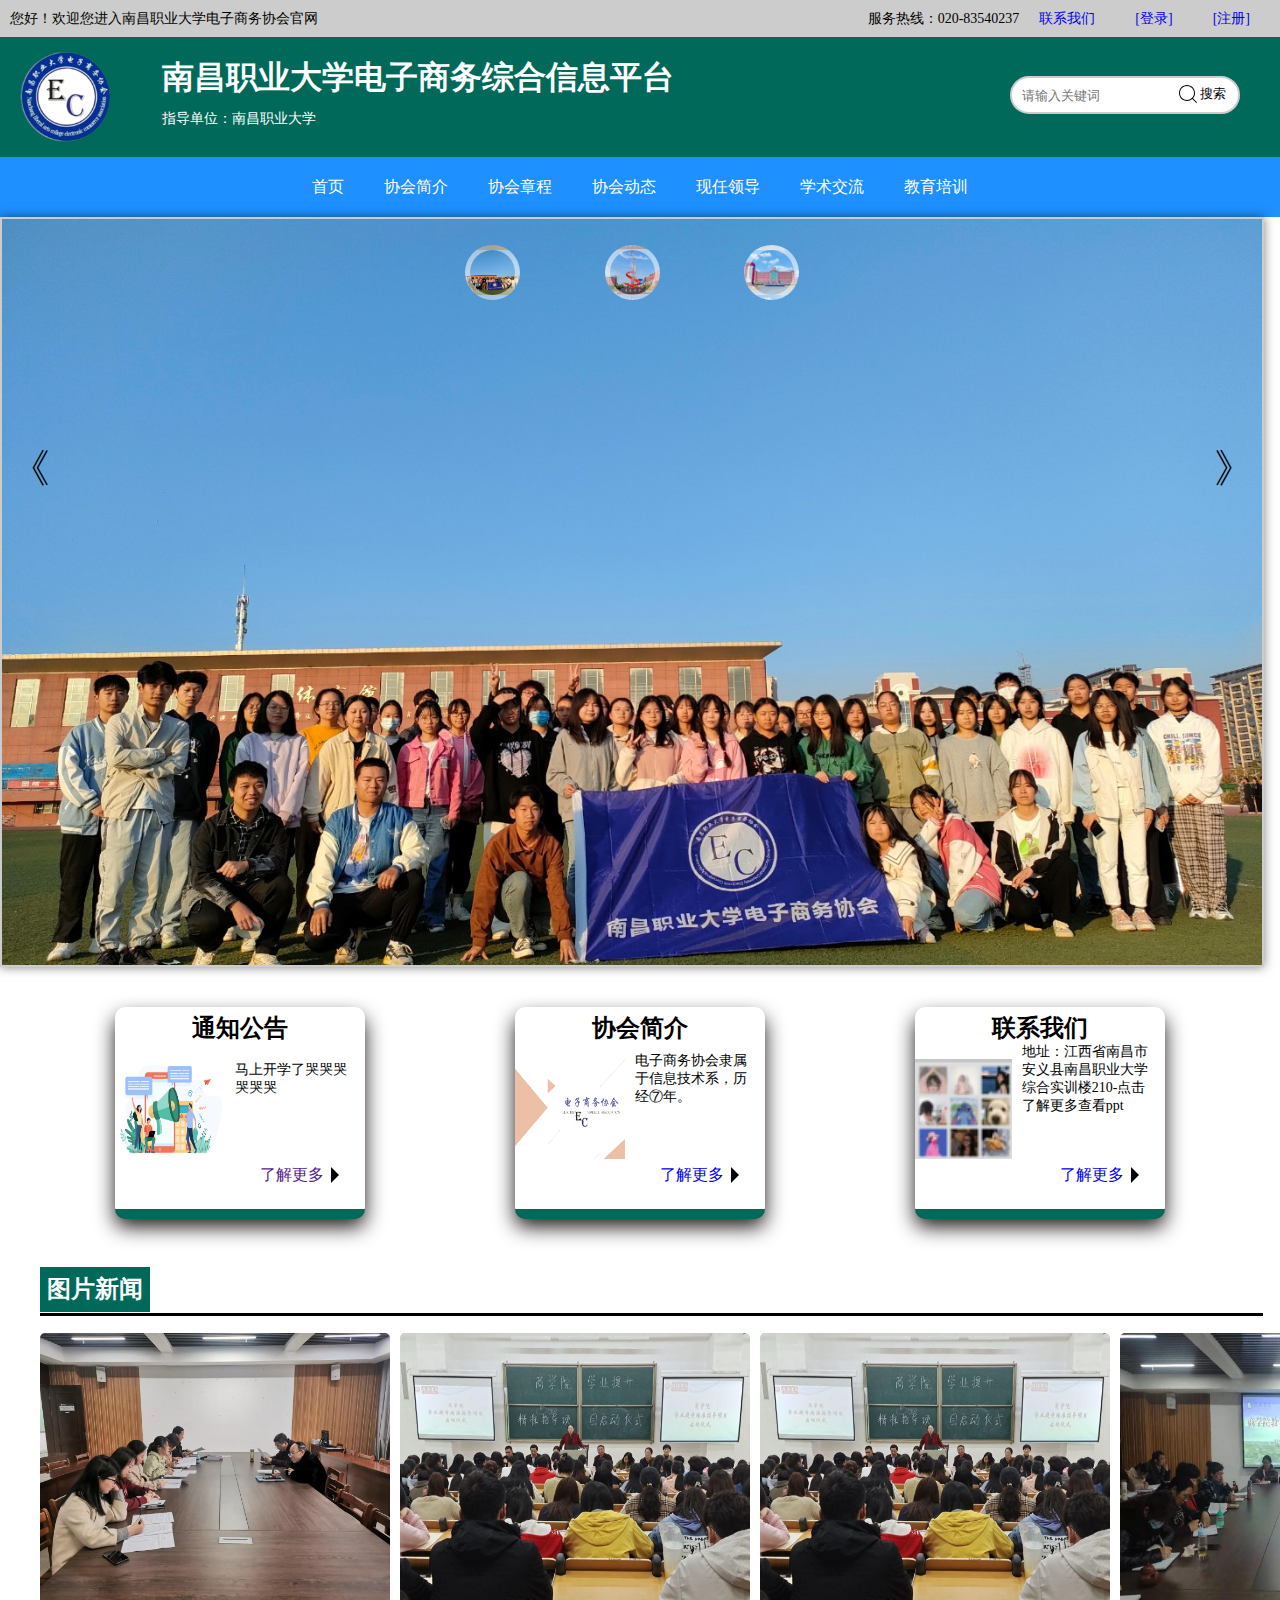
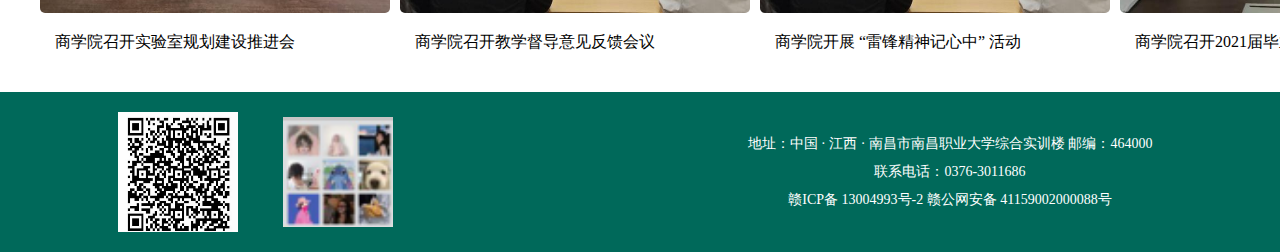
<file: index.html>
<!DOCTYPE html>
<!-- dyc -->
<html lang="en">

<head>
    <meta charset="UTF-8">
    <meta http-equiv="X-UA-Compatible" content="IE=edge">
    <meta name="viewport" content="width=device-width, initial-scale=1.0">
    <link rel="icon" href="./img/lg-removebg-preview.png">
    <title>电子商务社团</title>
    <link rel="stylesheet" href="./css/index.css">
    <style>
        body {
            user-select: none;
        }
    </style>
</head>

<body>
    <!-- 欢迎词 -->
    <div class="huanyingci">
        <p>您好！欢迎您进入南昌职业大学电子商务协会官网</p>
        <span>
            <p></p>
        </span>
        <span>
            <p>服务热线：020-83540237<a
                    href="https://qm.qq.com/cgi-bin/qm/qr?k=DvpC35DX8Aj7LqW7YKtQkV-kDPM1GITr&authKey=7p60H+MaRrNbQZNHws8TdBVoXaVGU38SNeLTDdVSWSdUApIrxtGpk+IeqI9qeJMG&noverify=0">联系我们</a><a
                    href="./href/登入界面.html">[登录]</a><a href="./href/注册.html">[注册]</a></p>
        </span>
    </div>

    <span class="logo">
        <img src="./img/lg-removebg-preview.png" alt="">
        <span class="imgbg"></span>
        <div class="logotext">
            <h1>南昌职业大学电子商务综合信息平台</h1>
            <p>指导单位：南昌职业大学</p>
        </div>
        <div class="sosuokuan">
            <input type="text" placeholder="请输入关键词">
            <button>
                <svg height="24" viewBox="0 0 24 24" width="24" xmlns="http://www.w3.org/2000/svg">
                    <path
                        d="m16.9994165 16.2923098 3.8541369 3.8541368c.1952621.1952622.1952621.5118446 0 .7071068-.1952622.1952621-.5118446.1952621-.7071068 0l-3.8541368-3.8541369c-1.4103486 1.2450743-3.2630999 2.0005835-5.2923098 2.0005835-4.418278 0-8-3.581722-8-8s3.581722-8 8-8 8 3.581722 8 8c0 2.0292099-.7555092 3.8819612-2.0005835 5.2923098zm-5.9994165 1.7076902c3.8659932 0 7-3.1340068 7-7 0-3.86599325-3.1340068-7-7-7-3.86599325 0-7 3.13400675-7 7 0 3.8659932 3.13400675 7 7 7z" />
                </svg>搜索
            </button>
        </div>
    </span>
    <!-- 导航栏 -->
    <div class="daohuanglan">
        <ul>
            <li><a href="#">首页</a></li>
            <li><a href="https://c.xiumi.us/board/v5/5dDP2/313842982">协会简介</a></li>
            <li><a href="#">协会章程</a></li>
            <li><a href="#">协会动态</a></li>
            <li><a href="#">现任领导</a></li>
            <li><a href="#">学术交流</a></li>
            <li><a href="#">教育培训</a></li>
        </ul>
    </div>

    <!-- 轮播图 -->
    <div class="shell">
        <ul class="images">
            <li class="img"></li>
            <li class="img"></li>
            <li class="img"></li>
        </ul>
        <ul class="min-images">
            <li class="min"></li>
            <li class="min"></li>
            <li class="min"></li>

        </ul>
        <div class="button">
            <div class="button-left">《</div>
            <div class="button-right">》</div>
        </div>
    </div>

    <!-- 小框 -->
    <div class="xiaokuang">
        <div class="tongziginggao">
            <h2>通知公告</h2>
            <span class="tzggtext">
                <img src="./img/8244.jpg" alt="">
                <p>马上开学了哭哭哭哭哭哭</p>
            </span>
            <span class="btn">
                <a href="">了解更多</a>
                <svg height="16" viewBox="0 0 16 16" width="16" xmlns="http://www.w3.org/2000/svg">
                    <path d="m0 0h16v16h-16z" fill="none" />
                    <path d="m13 8-8 8v-16z" />
                </svg>
            </span>
            <div class="henxian"></div>
        </div>

        <div class="tongziginggao">
            <h2>协会简介</h2>
            <span class="tzggtext">
                <img src="./img/屏幕截图 2022-08-08 192723.png" alt="">
                <p>电子商务协会隶属于信息技术系，历经⑦年。</p>
            </span>
            <span class="btn">
                <a href="./href/电商协会纳新要来啦！！！.html">了解更多</a>
                <svg height="16" viewBox="0 0 16 16" width="16" xmlns="http://www.w3.org/2000/svg">
                    <path d="m0 0h16v16h-16z" fill="none" />
                    <path d="m13 8-8 8v-16z" />
                </svg>
            </span>
            <div class="henxian"></div>
        </div>

        <div class="tongziginggao">
            <h2>联系我们</h2>
            <span class="tzggtext">
                <img src="./img/屏幕截图 2022-08-08 192618.png" alt="">
                <p>地址：江西省南昌市安义县南昌职业大学综合实训楼210-点击了解更多查看ppt</p>
            </span>
            <span class="btn">
                <a href="./href/电子商务协会新成员大会2022PPT（主）.pptx" class="ppt">了解更多</a>
                <svg height="16" viewBox="0 0 16 16" width="16" xmlns="http://www.w3.org/2000/svg">
                    <path d="m0 0h16v16h-16z" fill="none" />
                    <path d="m13 8-8 8v-16z" />
                </svg>
            </span>
            <div class="henxian"></div>
        </div>
    </div>


    <div class="tupianxingwen">
        <h2>图片新闻</h2>
    </div>
    <div class="tpbox">
        <span class="tpxwbox">
            <img src="./img/DB969CFF0E86C4AC09DDCB6760B_D9A9A41F_A8ED.jpg" alt="">
            <p>商学院召开实验室规划建设推进会</p>
        </span>
        <span class="tpxwbox">
            <img src="./img/02B1CFB458E4B93D499AF460AF0_C9FF1CE1_B1A5.jpg" alt="">
            <p>商学院召开教学督导意见反馈会议</p>
        </span>
        <span class="tpxwbox">
            <img src="./img/02B1CFB458E4B93D499AF460AF0_C9FF1CE1_B1A5.jpg" alt="">
            <p>商学院开展 “雷锋精神记心中” 活动</p>
        </span>
        <span class="tpxwbox">
            <img src="./img/5D84FF42BB03693443C42A458B2_3F9BDA83_8F24.jpg" alt="">
            <p>商学院召开2021届毕业生考研解答</p>
        </span>
        <span class="tpxwbox">
            <img src="./img/9E7394BBB157BFC5C4896D10D95_4430A31A_875D.jpg" alt="">
            <p>商学院召开2021年毕业生就业创业工作</p>
        </span>
        <span class="tpxwbox">
            <img src="./img/DB969CFF0E86C4AC09DDCB6760B_D9A9A41F_A8ED.jpg" alt="">
            <p>商学院举办《毕业论文写作与指导培训》</p>
        </span>
        <span class="tpxwbox">
            <img src="./img/02B1CFB458E4B93D499AF460AF0_C9FF1CE1_B1A5 (1).jpg" alt="">
            <p>商学院召开基层团支部书记述职评议会</p>
        </span>
        <span class="tpxwbox">
            <img src="./img/DB969CFF0E86C4AC09DDCB6760B_D9A9A41F_A8ED.jpg" alt="">
            <p>商学院召开教学督导专题会议</p>
        </span>
    </div>
    <div class="bottomtexe">
        <img src="./img/微信图片_20220920223243.jpg" alt="">
        <img src="./img/屏幕截图 2022-08-08 192618.png" alt="">
        <span>
            <p>地址：中国 · 江西 · 南昌市南昌职业大学综合实训楼 邮编：464000</p>
            <p>联系电话：0376-3011686</p>
            <p>赣ICP备 13004993号-2 赣公网安备 41159002000088号</p>
        </span>
    </div>
    <!-- 轮播js部分 -->
    <script>

        var ppt = document.querySelector('.ppt')
        ppt.addEventListener('click', function () {
            alert('等待下载，点击浏览器左下角查看PPT')
        })


        let left = document.querySelector('.button-left')
        let right = document.querySelector('.button-right')
        let min = document.querySelectorAll('.min')
        let images = document.querySelector('.images')

        let index = 0
        let time

        function position() {
            images.style.left = (index * -100) + "%"
        }
        function add() {
            if (index >= min.length - 1) {
                index = 0
            } else {
                index++
            }
        }
        function desc() {
            if (index < 1) {
                index = min.length - 1
            } else {
                index--
            }
        }
        function timer() {
            time = setInterval(() => {
                index++
                desc()
                add()
                position()
            }, 1800)
        }
        left.addEventListener('click', () => {
            desc()
            position()
            clearInterval(time)
            timer()
        })
        right.addEventListener('click', () => {
            add()
            position()
            clearInterval(time)
            timer()
        })
        for (let i = 0; i < min.length; i++) {
            min[i].addEventListener('click', () => {
                index = i
                position()
                clearInterval(time)
                timer()
            })
        }
        timer()
    </script>
</body>

</html>
</file>
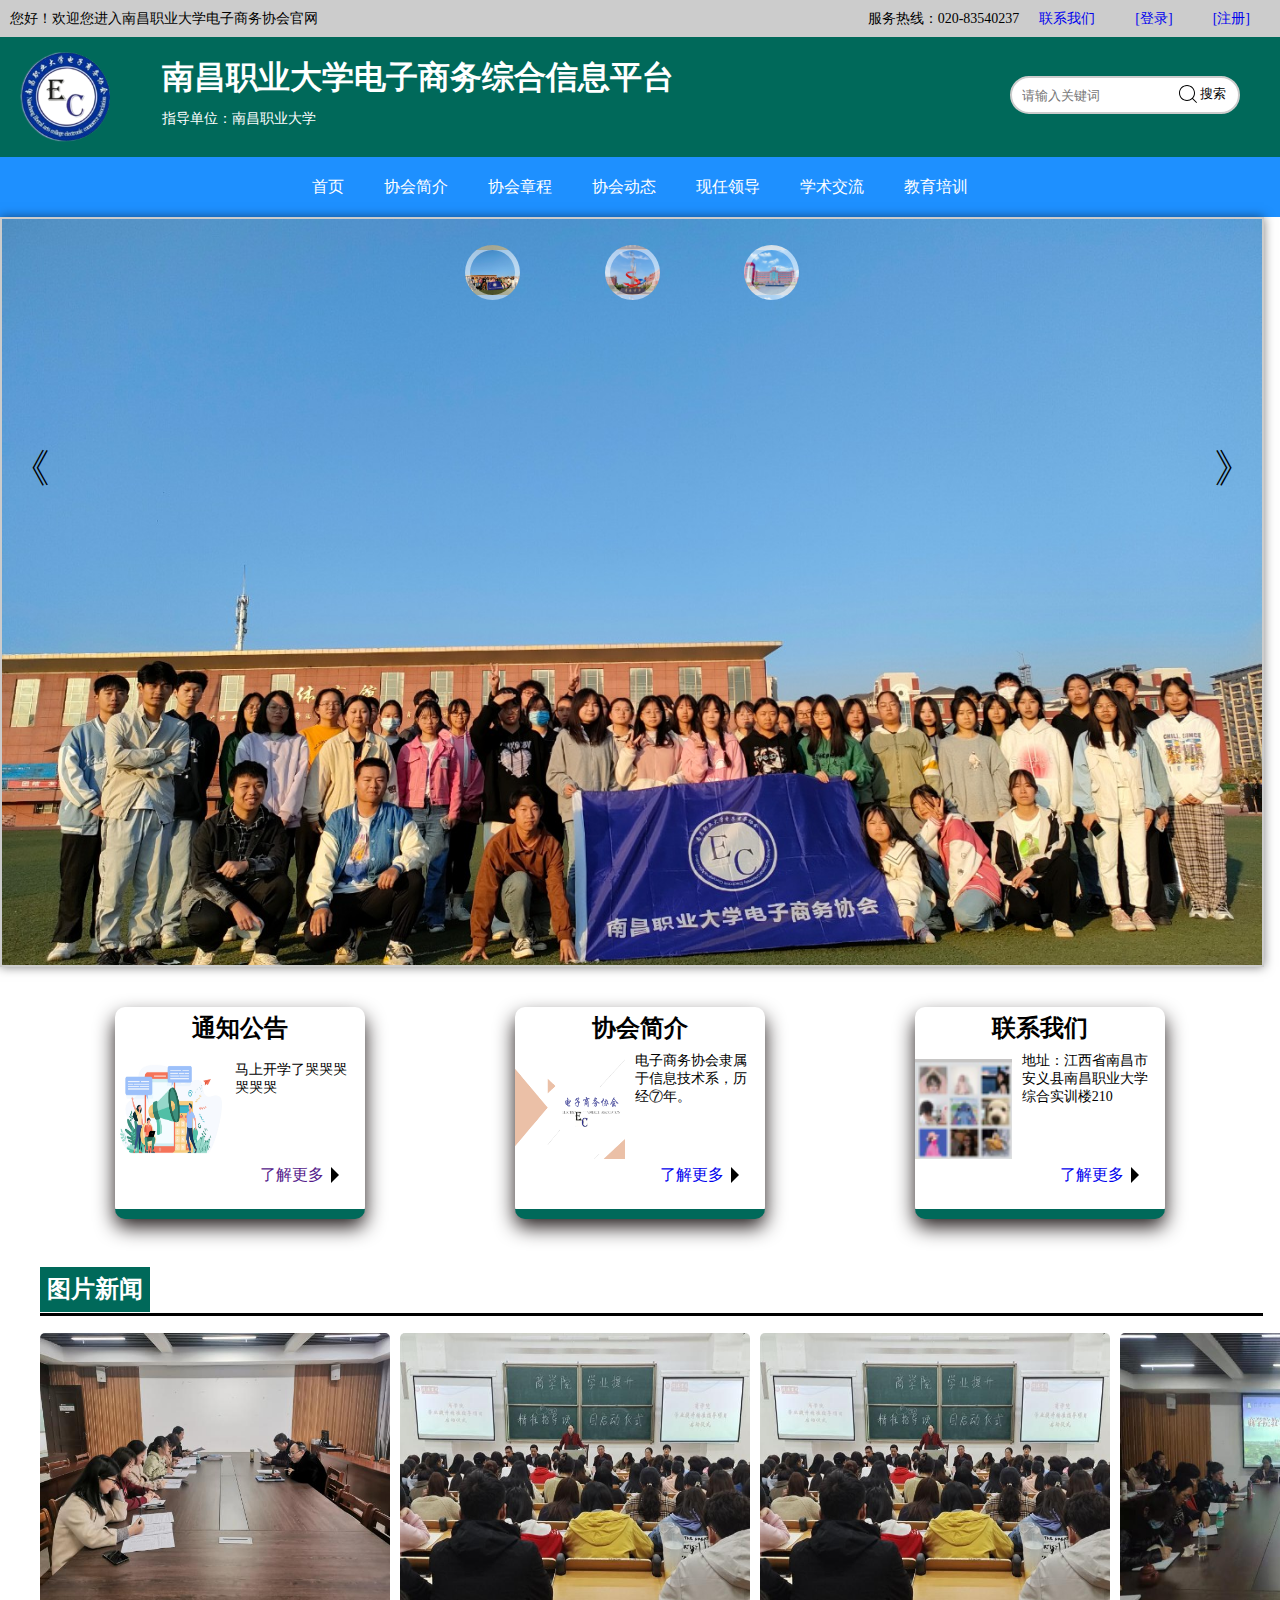
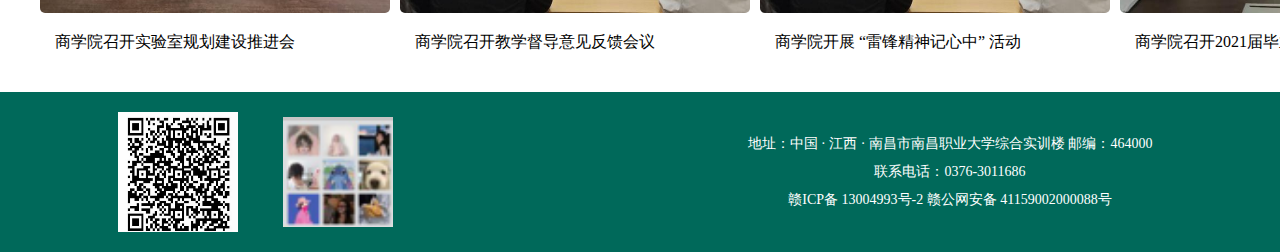
<file: 社团网站/index.html>
<!DOCTYPE html>
<html lang="en">

<head>
    <meta charset="UTF-8">
    <meta http-equiv="X-UA-Compatible" content="IE=edge">
    <meta name="viewport" content="width=device-width, initial-scale=1.0">
    <link rel="icon" href="./img/lg-removebg-preview.png">
    <title>电子商务社团</title>
    <link rel="stylesheet" href="./css/index.css">
    <style>
        body {
            user-select: none;
        }
    </style>
</head>

<body>
    <!-- 欢迎词 -->
    <div class="huanyingci">
        <p>您好！欢迎您进入南昌职业大学电子商务协会官网</p>
        <span>
            <p></p>
        </span>
        <span>
            <p>服务热线：020-83540237<a
                    href="https://qm.qq.com/cgi-bin/qm/qr?k=DvpC35DX8Aj7LqW7YKtQkV-kDPM1GITr&authKey=7p60H+MaRrNbQZNHws8TdBVoXaVGU38SNeLTDdVSWSdUApIrxtGpk+IeqI9qeJMG&noverify=0">联系我们</a><a
                    href="./href/登入界面.html">[登录]</a><a href="./href/注册.html">[注册]</a></p>
        </span>
    </div>

    <span class="logo">
        <img src="./img/lg-removebg-preview.png" alt="">
        <span class="imgbg"></span>
        <div class="logotext">
            <h1>南昌职业大学电子商务综合信息平台</h1>
            <p>指导单位：南昌职业大学</p>
        </div>
        <div class="sosuokuan">
            <input type="text" placeholder="请输入关键词">
            <button>
                <svg height="24" viewBox="0 0 24 24" width="24" xmlns="http://www.w3.org/2000/svg">
                    <path
                        d="m16.9994165 16.2923098 3.8541369 3.8541368c.1952621.1952622.1952621.5118446 0 .7071068-.1952622.1952621-.5118446.1952621-.7071068 0l-3.8541368-3.8541369c-1.4103486 1.2450743-3.2630999 2.0005835-5.2923098 2.0005835-4.418278 0-8-3.581722-8-8s3.581722-8 8-8 8 3.581722 8 8c0 2.0292099-.7555092 3.8819612-2.0005835 5.2923098zm-5.9994165 1.7076902c3.8659932 0 7-3.1340068 7-7 0-3.86599325-3.1340068-7-7-7-3.86599325 0-7 3.13400675-7 7 0 3.8659932 3.13400675 7 7 7z" />
                </svg>搜索
            </button>
        </div>
    </span>
    <!-- 导航栏 -->
    <div class="daohuanglan">
        <ul>
            <li><a href="#">首页</a></li>
            <li><a href="https://c.xiumi.us/board/v5/5dDP2/313842982">协会简介</a></li>
            <li><a href="#">协会章程</a></li>
            <li><a href="#">协会动态</a></li>
            <li><a href="#">现任领导</a></li>
            <li><a href="#">学术交流</a></li>
            <li><a href="#">教育培训</a></li>
        </ul>
    </div>

    <!-- 轮播图 -->
    <div class="shell">
        <ul class="images">
            <li class="img"></li>
            <li class="img"></li>
            <li class="img"></li>
        </ul>
        <ul class="min-images">
            <li class="min"></li>
            <li class="min"></li>
            <li class="min"></li>

        </ul>
        <div class="button">
            <div class="button-left">《</div>
            <div class="button-right">》</div>
        </div>
    </div>

    <!-- 小框 -->
    <div class="xiaokuang">
        <div class="tongziginggao">
            <h2>通知公告</h2>
            <span class="tzggtext">
                <img src="./img/8244.jpg" alt="">
                <p>马上开学了哭哭哭哭哭哭</p>
            </span>
            <span class="btn">
                <a href="">了解更多</a>
                <svg height="16" viewBox="0 0 16 16" width="16" xmlns="http://www.w3.org/2000/svg">
                    <path d="m0 0h16v16h-16z" fill="none" />
                    <path d="m13 8-8 8v-16z" />
                </svg>
            </span>
            <div class="henxian"></div>
        </div>

        <div class="tongziginggao">
            <h2>协会简介</h2>
            <span class="tzggtext">
                <img src="./img/屏幕截图 2022-08-08 192723.png" alt="">
                <p>电子商务协会隶属于信息技术系，历经⑦年。</p>
            </span>
            <span class="btn">
                <a href="./href/电商协会纳新要来啦！！！.html">了解更多</a>
                <svg height="16" viewBox="0 0 16 16" width="16" xmlns="http://www.w3.org/2000/svg">
                    <path d="m0 0h16v16h-16z" fill="none" />
                    <path d="m13 8-8 8v-16z" />
                </svg>
            </span>
            <div class="henxian"></div>
        </div>

        <div class="tongziginggao">
            <h2>联系我们</h2>
            <span class="tzggtext">
                <img src="./img/屏幕截图 2022-08-08 192618.png" alt="">
                <p>地址：江西省南昌市安义县南昌职业大学综合实训楼210</p>
            </span>
            <span class="btn">
                <a href="./href/电子商务协会新成员大会2022PPT.pptx">了解更多</a>
                <svg height="16" viewBox="0 0 16 16" width="16" xmlns="http://www.w3.org/2000/svg">
                    <path d="m0 0h16v16h-16z" fill="none" />
                    <path d="m13 8-8 8v-16z" />
                </svg>
            </span>
            <div class="henxian"></div>
        </div>
    </div>


    <div class="tupianxingwen">
        <h2>图片新闻</h2>
    </div>
    <div class="tpbox">
        <span class="tpxwbox">
            <img src="./img/DB969CFF0E86C4AC09DDCB6760B_D9A9A41F_A8ED.jpg" alt="">
            <p>商学院召开实验室规划建设推进会</p>
        </span>
        <span class="tpxwbox">
            <img src="./img/02B1CFB458E4B93D499AF460AF0_C9FF1CE1_B1A5.jpg" alt="">
            <p>商学院召开教学督导意见反馈会议</p>
        </span>
        <span class="tpxwbox">
            <img src="./img/02B1CFB458E4B93D499AF460AF0_C9FF1CE1_B1A5.jpg" alt="">
            <p>商学院开展 “雷锋精神记心中” 活动</p>
        </span>
        <span class="tpxwbox">
            <img src="./img/5D84FF42BB03693443C42A458B2_3F9BDA83_8F24.jpg" alt="">
            <p>商学院召开2021届毕业生考研解答</p>
        </span>
        <span class="tpxwbox">
            <img src="./img/9E7394BBB157BFC5C4896D10D95_4430A31A_875D.jpg" alt="">
            <p>商学院召开2021年毕业生就业创业工作</p>
        </span>
        <span class="tpxwbox">
            <img src="./img/DB969CFF0E86C4AC09DDCB6760B_D9A9A41F_A8ED.jpg" alt="">
            <p>商学院举办《毕业论文写作与指导培训》</p>
        </span>
        <span class="tpxwbox">
            <img src="./img/02B1CFB458E4B93D499AF460AF0_C9FF1CE1_B1A5 (1).jpg" alt="">
            <p>商学院召开基层团支部书记述职评议会</p>
        </span>
        <span class="tpxwbox">
            <img src="./img/DB969CFF0E86C4AC09DDCB6760B_D9A9A41F_A8ED.jpg" alt="">
            <p>商学院召开教学督导专题会议</p>
        </span>
    </div>
    <div class="bottomtexe">
        <img src="./img/微信图片_20220920223243.jpg" alt="">
        <img src="./img/屏幕截图 2022-08-08 192618.png" alt="">
        <span>
            <p>地址：中国 · 江西 · 南昌市南昌职业大学综合实训楼 邮编：464000</p>
            <p>联系电话：0376-3011686</p>
            <p>赣ICP备 13004993号-2 赣公网安备 41159002000088号</p>
        </span>
    </div>
    <!-- 轮播js部分 -->
    <script>
        let left = document.querySelector('.button-left')
        let right = document.querySelector('.button-right')
        let min = document.querySelectorAll('.min')
        let images = document.querySelector('.images')

        let index = 0
        let time

        function position() {
            images.style.left = (index * -100) + "%"
        }
        function add() {
            if (index >= min.length - 1) {
                index = 0
            } else {
                index++
            }
        }
        function desc() {
            if (index < 1) {
                index = min.length - 1
            } else {
                index--
            }
        }
        function timer() {
            time = setInterval(() => {
                index++
                desc()
                add()
                position()
            }, 1800)
        }
        left.addEventListener('click', () => {
            desc()
            position()
            clearInterval(time)
            timer()
        })
        right.addEventListener('click', () => {
            add()
            position()
            clearInterval(time)
            timer()
        })
        for (let i = 0; i < min.length; i++) {
            min[i].addEventListener('click', () => {
                index = i
                position()
                clearInterval(time)
                timer()
            })
        }
        timer()
    </script>
</body>

</html>
</file>
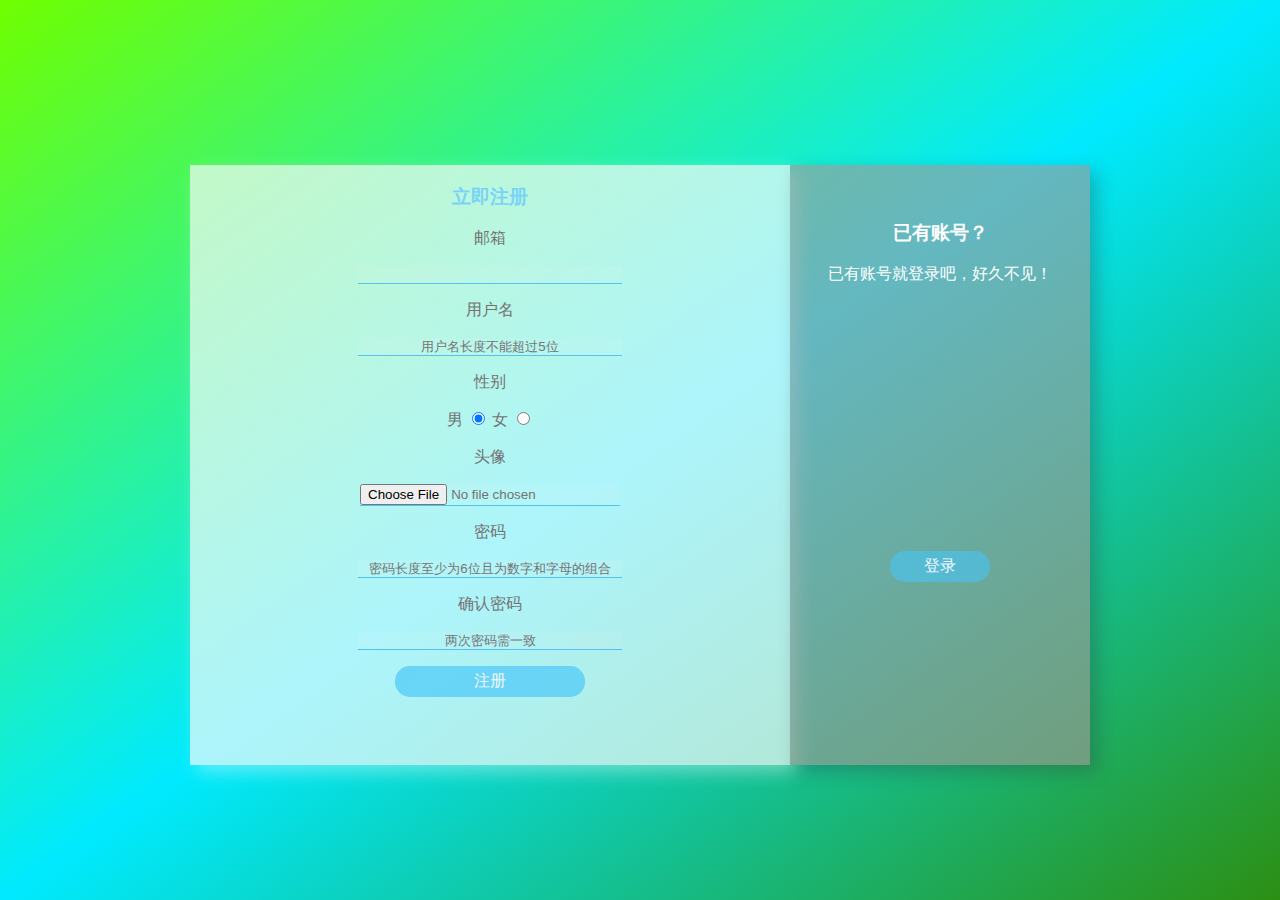
<file: href/注册.html>
<!DOCTYPE html>
<html lang="en">
<head>
    <meta charset="utf-8">
    <meta http-equiv="X-UA-Compatible" content="IE=edge">
    <meta name="viewport" content="width=device-width, initial-scale=1.0">
    <title>register</title>
    <style>
        html{
            height: 100%;
            width: 100%;
            overflow: hidden;
            margin: 0;
            padding: 0;
            /* background: url(images/background.jpg) no-repeat 0px 0px; */
            background-repeat: no-repeat;
            background-size: 100% 100%;
            -moz-background-size: 100% 100%;
        }
        body{
            display: flex;
            align-items: center;
            justify-content: center;
            height: 100%;
            background-image: linear-gradient(to right bottom ,#6fff00,#00eaff, #2c8f13);
            background-color: #28953C;
            margin: 0;
            padding: 0;
        }
        input{
            text-align: center;
            border:none; 
            background-color: rgba(239, 248, 250, 0.1);
            border-bottom:1px solid rgb(80, 196, 241);
            width: 260px;
        }
        p{
            text-align: center;
            color: rgb(116, 114, 114);
        }
        .R_register{
            margin-top: 30px;
            width: 600px;
            justify-content: center;
            align-items: center;
            text-align: center;
            height: 600px;
            background-color: rgba(246, 250, 250, 0.7);
            box-shadow: 7px 7px 17px rgba(246, 250, 250, 0.4);
        }
 
        .R_login{
            margin-top: 30px;
            width: 300px;
            justify-content: center;
            align-items: center;
            height: 600px;
            background-color: rgba(167, 150, 150,0.6);
            box-shadow: 7px 7px 17px rgba(52, 56, 66, 0.3);
        }
 
        #R_registerbtn {
            border-color: cornsilk;
            background-color: rgba(59, 194, 248, 0.6);
            color: aliceblue;
            border-style: hidden;
            border-radius: 15px;
            width: 190px;
            height: 31px;
            font-size: 16px;
        }
 
        #R_loginbtn{
            border: 20px solid white;
            background-color: rgba(71, 196, 245, 0.6);
            border-radius: 50%;
            color: aliceblue;
            border-style: hidden;
            border-radius: 15px;
            width: 100px;
            height: 31px;
            font-size: 16px;
        }
        .title{
            color: white;
            text-align: center;
        }
    </style>
</head>
        <div class="R_register">
            <h3 style="color: rgb(122, 211, 247);">立即注册</h3>
            <p>邮箱</p>
            <p><input type="text" id="R_email"></p>
            <p >用户名</p>
            <p><input type="text" placeholder="用户名长度不能超过5位" id="R_user"></p>
            <p> 性别</p>
            <p>
                <span>男</span>
                <span><input style="width: auto;" type="radio" name="sex" value="男" checked="checked" ></span>
                <span>女</span>
                <span><input style="width: auto;" type="radio" name="sex" value="女" ></span>
            </p>
            <p >头像</p>
            <p><input type="file" id="toux"></p>
            <p >密码</p>
            <p><input type="password" placeholder="密码长度至少为6位且为数字和字母的组合" id="R_pwd"></p>
            <p >确认密码</p>
            <p><input type="password" placeholder="两次密码需一致" id="R_repwd" onkeyup="checkpassword()"></p>
            <span id="tishi"></span></input>
            <p><button id="R_registerbtn" onclick=javascrtpt:jump()>注册</button></p>
        </div>
        <div class="R_login">
            <br><br>
            <h3 class="title">已有账号？</h3>
            <p style="color: white;">已有账号就登录吧，好久不见！</p>
            <br><br><br><br><br><br><br><br><br><br><br><br><br>
			<p><button id="R_loginbtn" onclick=javascrtpt:jump3()>登录</button></p>
        </div>
        <script>
 
            R_email.onchange = function(){
		    var R_email = this.value;
		    var reg = /^([a-zA-Z]|[0-9])(\w|\-)+@[a-zA-Z0-9]+\.([a-zA-Z]{2,4})$/;
		    if(!reg.test(R_email)){
		    	alert("邮箱格式不正确，请重新输入！");
                return false;
		    }
	        }
 
            R_user.onchange = function(){
		    var  R_user= this.value;
		    var reg = /^\S{1,5}$/;
		    if(!reg.test( R_user)){
		    	alert("用户名长度不能超过5位！");
                return false;
		    }
	        }
 
            R_pwd.onchange = function(){
		    var R_pwd = this.value;
		    var reg = /^(?![0-9]+$)(?![a-zA-Z]+$)[0-9A-Za-z]{6,}$/;
		    if(!reg.test(R_pwd)){
                alert("密码长度要大于6位，由数字和字母组成,请重新输入！");
                return false;
		    }
	        }
 
            function checkpassword() {
    		var password = document.getElementById("R_pwd").value;
    		var repassword = document.getElementById("R_repwd").value;
    		if(password == repassword) {
    			 document.getElementById("tishi").innerHTML="<font color='green'>两次密码输入一致</font>";
			}else {
				 document.getElementById("tishi").innerHTML="<font color='red'>两次输入密码不一致!</font>";
			} 
    	    }
 
            function jump(){
                localStorage.setItem("username",document.getElementById("R_user").value);
                localStorage.setItem("password",document.getElementById("R_pwd").value);
                localStorage.setItem("email",document.getElementById("R_email").value);
 
                var Email = document.getElementById("R_email");  
                var User = document.getElementById("R_user");  
                var Toux = document.getElementById("toux");
                var Password = document.getElementById("R_pwd");
                var Repassword = document.getElementById("R_repwd");
 
                if(Email.value == "" || User.value ==""|| Toux.value ==""|| Password.value =="") {            
                    alert("邮箱、用户名、头像或密码不能为空！");            
                    return false;            
                }  
                else if(Password.value == Repassword.value) {
                    alert("注册成功，欢迎进入登录界面！");
                    window.location.href="login.html";
                }
                else{
                   alert("注册信息有误！");
                }
            }
 
            function jump3(){
                 window.location.href="登入界面.html";
            }
        </script>
</body>
</html>
</file>
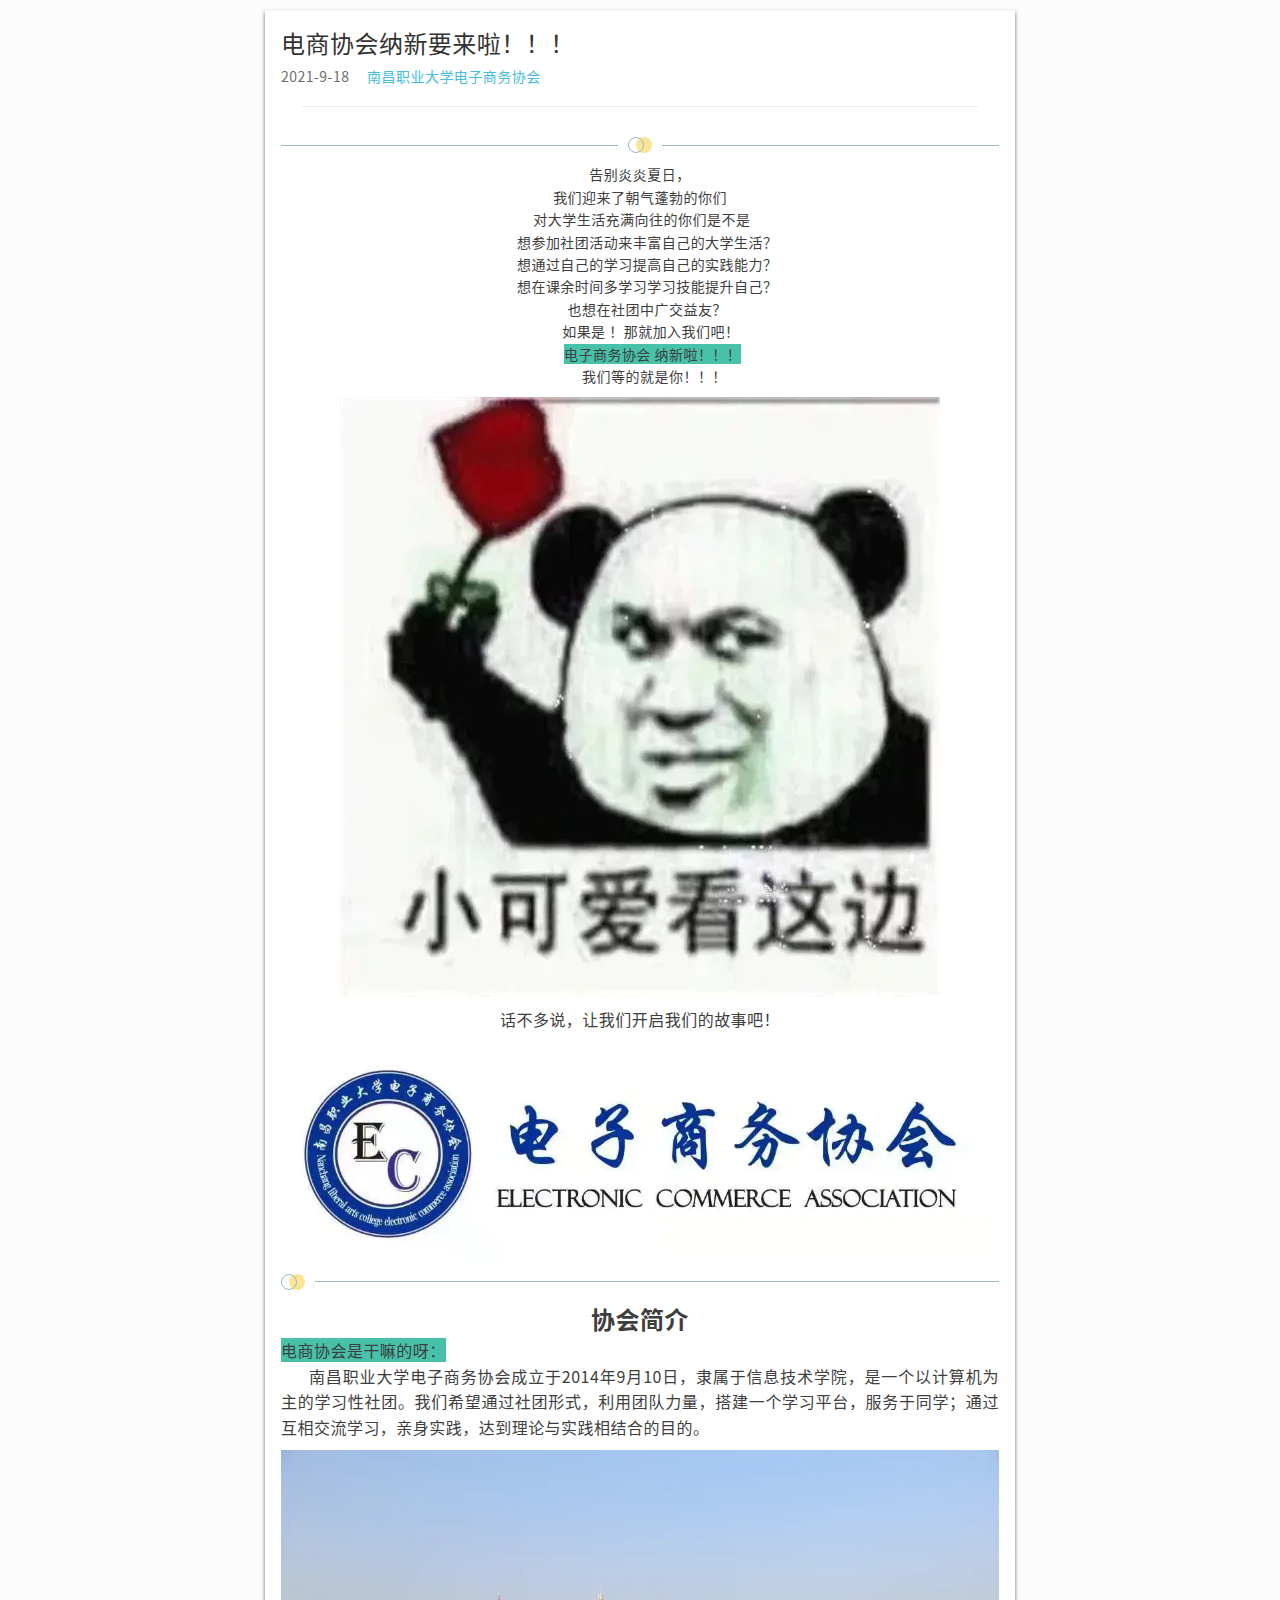
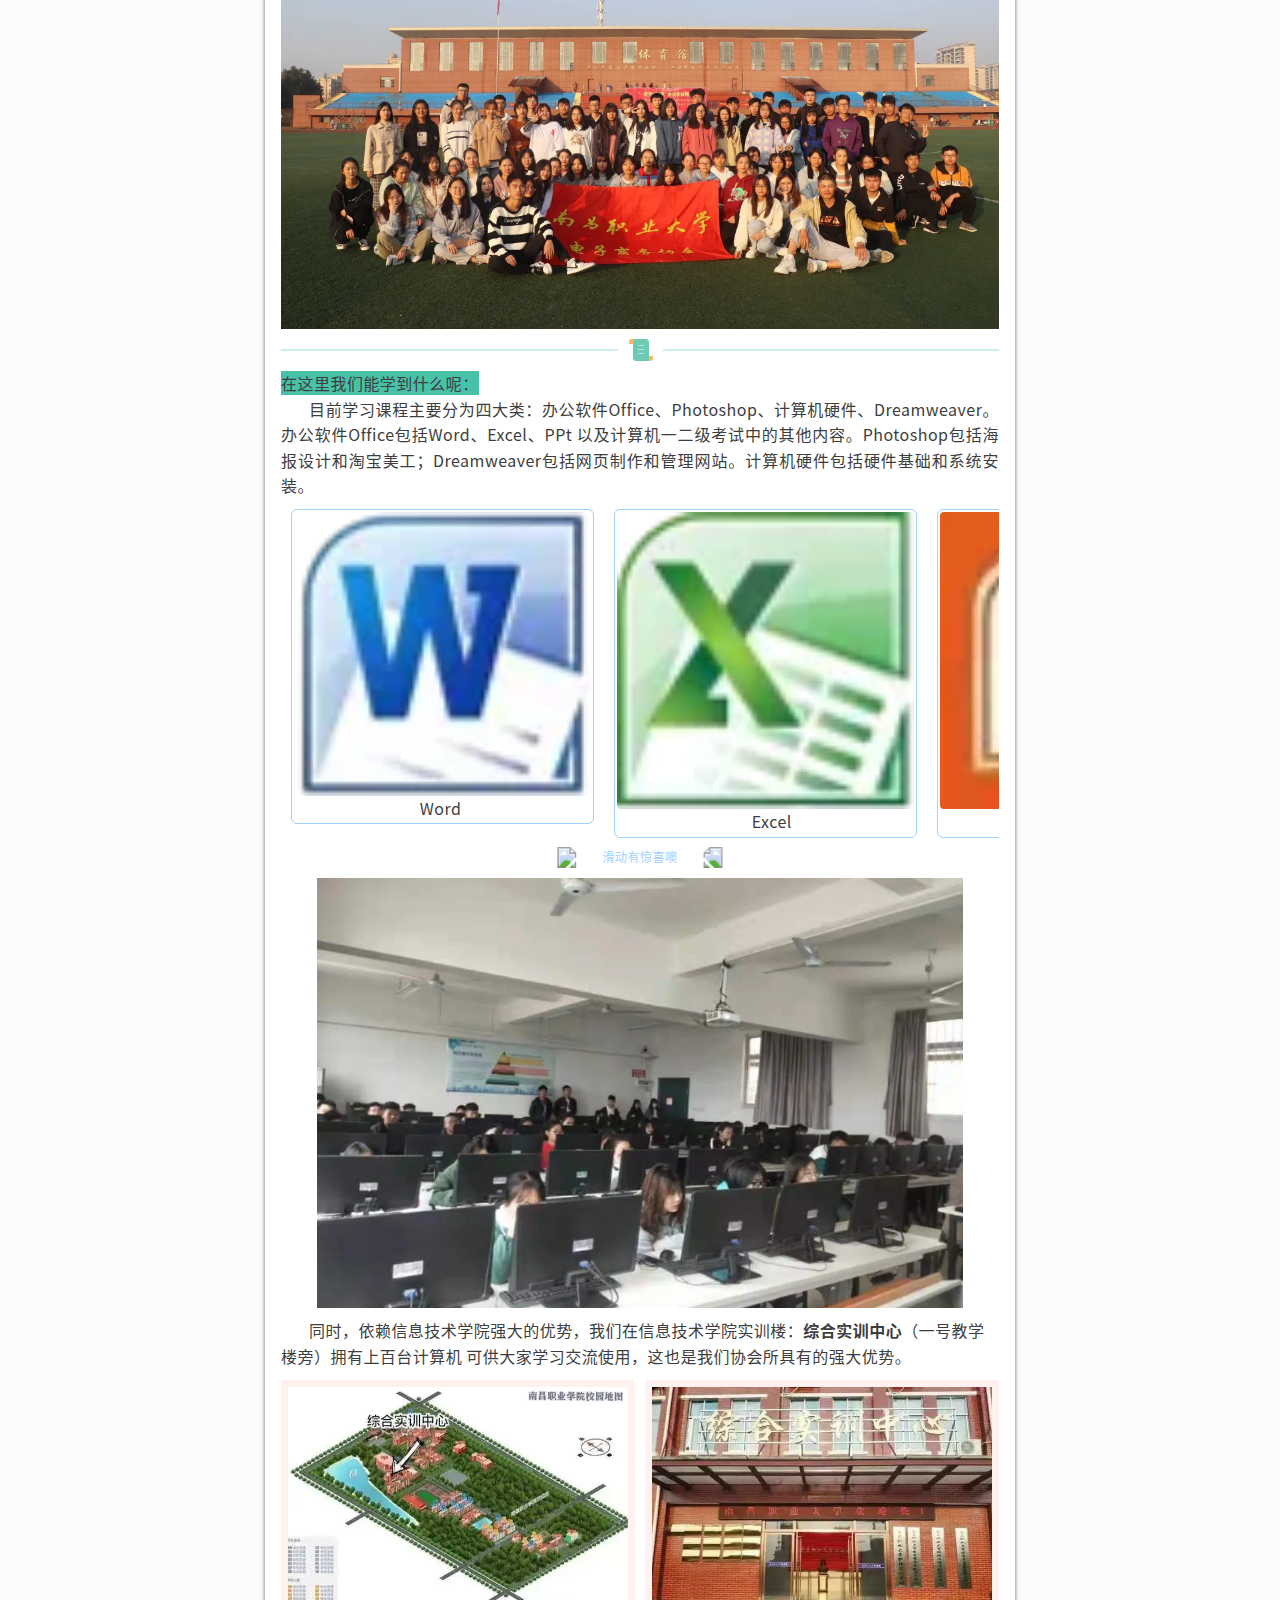
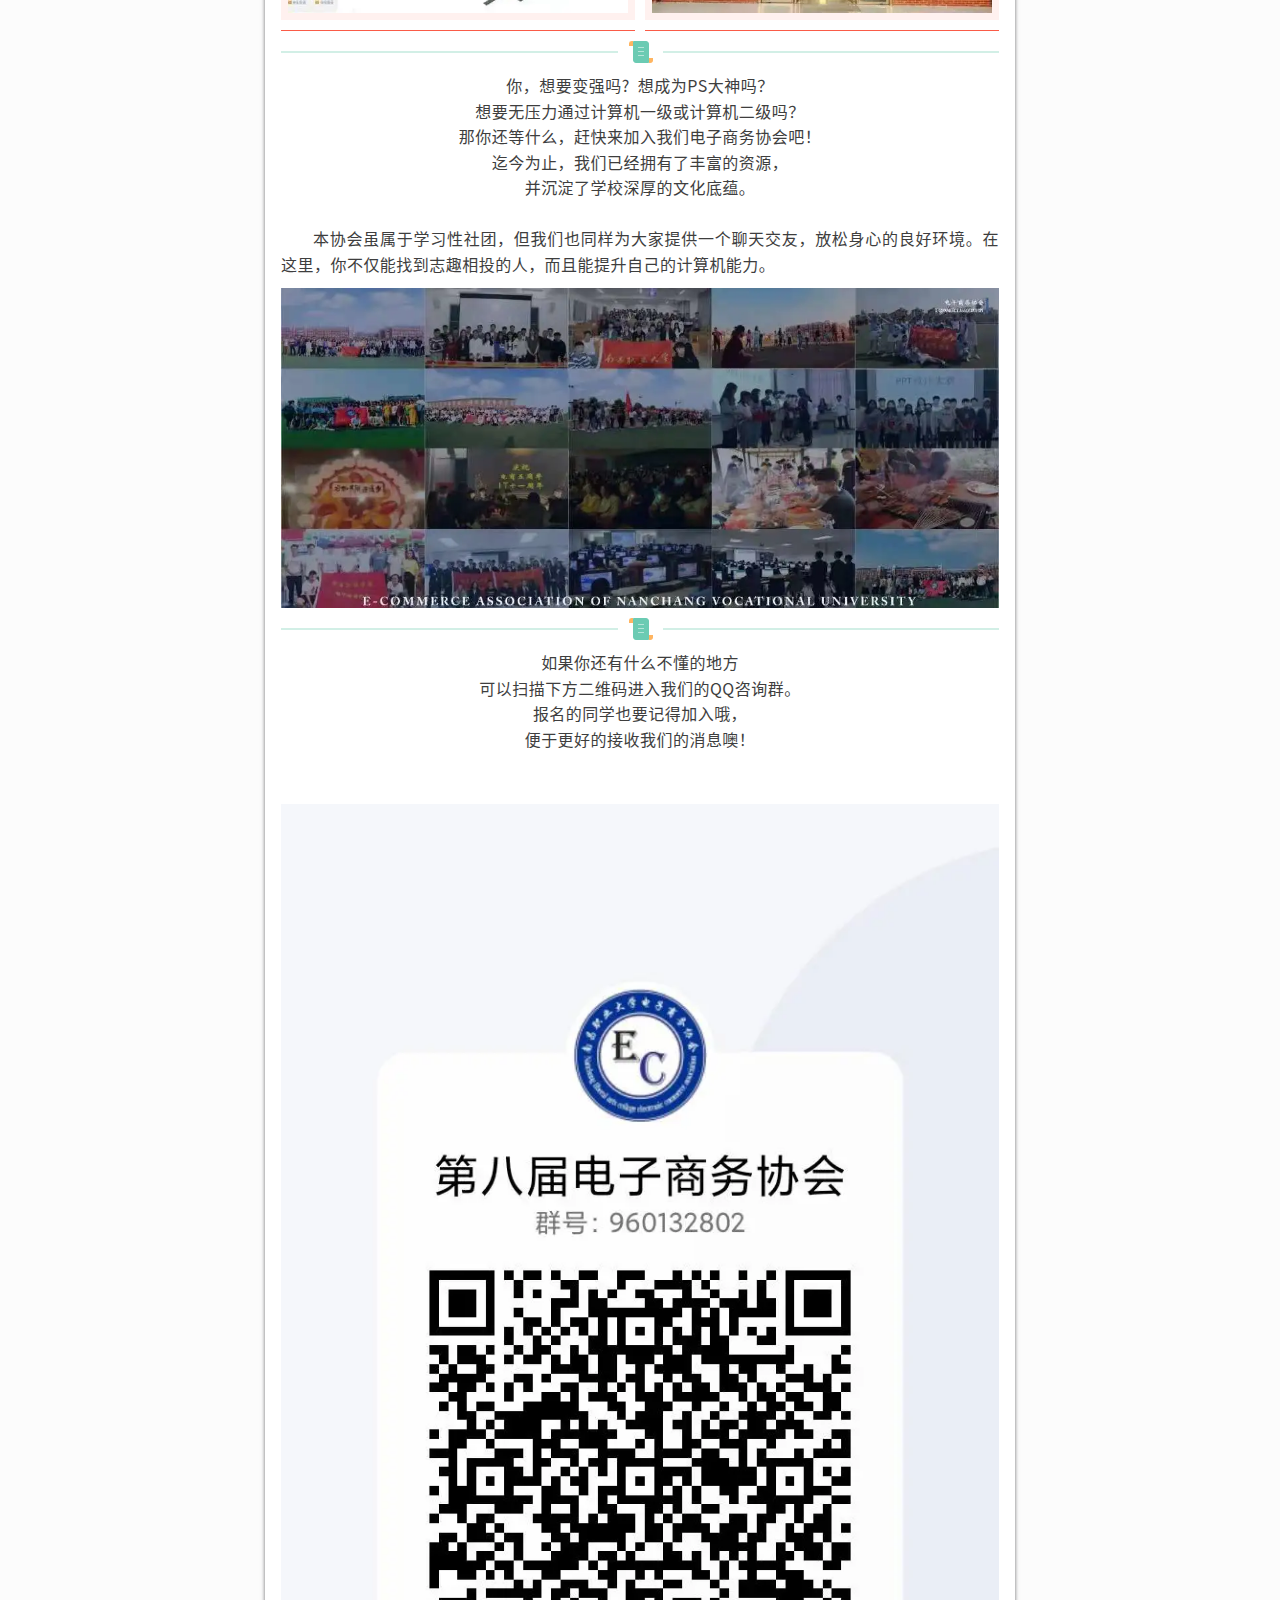
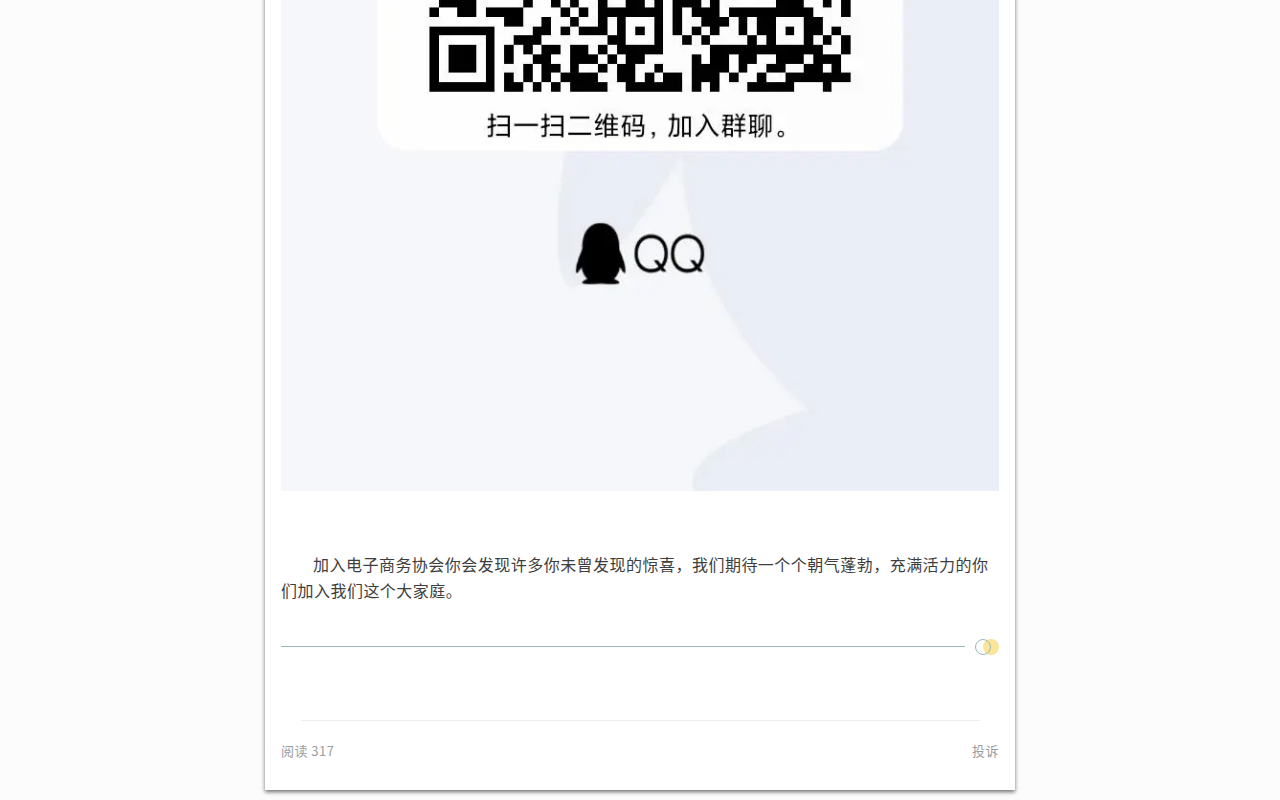
<file: href/电商协会纳新要来啦！！！.html>
<!DOCTYPE html>
<!-- saved from url=(0043)https://c.xiumi.us/board/v5/5dDP2/313842982 -->
<html lang="zh-cn" data-useragent="Mozilla/5.0 (Windows NT 10.0; WOW64) AppleWebKit/537.36 (KHTML, like Gecko) Chrome/101.0.0.0 Safari/537.36" data-localdate="2022-9-20" class="ng-scope data_color_scheme_dark"><head><meta http-equiv="Content-Type" content="text/html; charset=UTF-8"><style type="text/css">[uib-typeahead-popup].dropdown-menu{display:block;}</style><style type="text/css">.uib-time input{width:50px;}</style><style type="text/css">.uib-datepicker .uib-title{width:100%;}.uib-day button,.uib-month button,.uib-year button{min-width:100%;}.uib-datepicker-popup.dropdown-menu{display:block;}.uib-button-bar{padding:10px 9px 2px;}</style><style type="text/css">.ng-animate.item:not(.left):not(.right){-webkit-transition:0s ease-in-out left;transition:0s ease-in-out left}</style><style type="text/css">@charset "UTF-8";[ng\:cloak],[ng-cloak],[data-ng-cloak],[x-ng-cloak],.ng-cloak,.x-ng-cloak,.ng-hide:not(.ng-hide-animate){display:none !important;}ng\:form{display:block;}.ng-animate-shim{visibility:hidden;}.ng-anchor{position:absolute;}</style>
    
    <meta http-equiv="X-UA-Compatible" content="IE=Edge,chrome=1">
    <meta name="renderer" content="webkit">
    <meta name="viewport" content="width=device-width, initial-scale=1.0, viewport-fit=cover">
    <meta name="apple-mobile-web-app-capable" content="yes">
    <meta name="apple-mobile-web-app-status-bar-style" content="black">
    <meta http-equiv="x-rim-auto-match" content="none">

    <!-- for 3rd app sharing such as QQ -->
    <meta id="metaDescription" name="description" content="我们不缺文案   只缺你">
    <meta itemprop="name" content="电商协会纳新要来啦！！！">
    <meta itemprop="image" content="https://img.xiumi.us/xmi/ua/3ithd/i/8d29858fee3776e18626bfb18595f5bb-sz_175810.png?x-oss-process=image/resize,limit_1,m_lfit,w_1080/crop,h_255,w_600,x_0,y_0">
    <meta name="description" itemprop="description" content="我们不缺文案   只缺你">
    <meta name="robots" content="noindex, nofollow">

    <script type="text/javascript" async="" src="./电商协会纳新要来啦！！！_files/auto_dup"></script><script type="text/javascript" async="" src="./电商协会纳新要来啦！！！_files/jcrm"></script><script>
    (function (window, document, navigator) {
        var doc = document.documentElement;
        doc.setAttribute('data-useragent', navigator.userAgent)
    })(window, window.document, window.navigator);
</script>

    <script>
    (function (window, document, navigator) {
        var doc = document.documentElement;
        var d = new Date();
        var localDateTxt = '' + d.getFullYear() + '-' + (d.getMonth() + 1) + '-' + d.getDate();
        doc.setAttribute('data-localdate', localDateTxt);
    })(window, window.document, window.navigator);
</script>


    <title>电商协会纳新要来啦！！！</title>

    <link rel="stylesheet" href="./电商协会纳新要来啦！！！_files/08fc8f.paper.min.css">

    

    
</head>
<body class="tn-transition-end tn-platform-class tn-platform-desktop light-mode" ng-class="getColorScheme()">

<div id="shareImage" style="display: none;">
    <img src="./电商协会纳新要来啦！！！_files/8d29858fee3776e18626bfb18595f5bb-sz_175810.png">
</div>

<!-- fail safe method for 3rd app sharing-->
<!-- ngIf: false -->

<!-- ngIf: false -->

<!-- ngIf: !isRelease -->

<div class="tn-reader-paper container ng-scope" ng-controller="PaperReaderController" tn-scroll-touch="onPaperScroll($event)" tn-scroll-touch-for="document">

    <div class="global-docker" ng-show="isReady" style=""> 
        <div class="player-button ng-hide on" ng-show="!!operaStatus.bgmState.exist" ng-class="{ &#39;on&#39;: !!operaStatus.bgmState.playing }" stop-propagation="touchstart mousedown mouseup click" style="">
            <button class="btn btn-glass-transparent" ng-click="onBgMusicClicked()"></button>
        </div>
    </div>

    <div class="row tn-board-head" ng-show="displaySystemTitle" style="">
        <h3 ng-bind="showInfo.title || &#39;无标题&#39;" class="ng-binding">电商协会纳新要来啦！！！</h3>
        <div class="tn-head-info">
            <span class="time ng-binding" ng-bind="showInfo.saved_at | date:&#39;yyyy-M-d&#39;">2021-9-18</span>
            <span class="hor-sep"></span>
            <span class="brand ng-binding" ng-bind="showInfo.owner.nickname">南昌职业大学电子商务协会</span>
        </div>

        <hr>
    </div>

    <div class="tn-board-body ready" ng-class="{ &#39;ready&#39;: isReady }" style="">

        <div class="loading-progress ng-hide" ng-show="!isReady" style="">
            <span class="item"></span>
            <span class="item"></span>
            <span class="item"></span>
        </div>

        <div class="row tn-article-body display-system-page-margins" tn-opera-house="{ gesture: false }" tn-atom-context="{ type: &#39;paper&#39;, inReader: true, animationEnabled: false }" ng-class="{ &#39;display-system-page-margins&#39;: !!displaySystemPageMargins }" style="">

            <article class="tn-cube-box paper dock-loader atom-data-binding ng-scope tn-from-house-reader_paper-cp tn-comp-anim-pin tn-comp-inst tn-cube-box-inst tn-comp tn-in-cell-state-active" ng-show="!htmlForPreview" tn-bind-comp-tpl-id="reader_paper-cp:sys/loader-cubes-box" tn-comp-role="cube-box" tn-ra-link-sink="" tn-comp="box" tn-comp-pose="compConstraint.pose.tplPose || compAttr.pose" tn-uuid="" tn-animate="(!isCompBound ? &#39;__NOT_MOUNT__&#39; : compAttr.anim)" opera-tn-ra-comp="box" style="">
            <section class="tn-comp-pin tn-comp-style-pin" tn-link="compAttr.link || comp.link" tn-sound="compAttr.sound" ng-style="compAttr.style | optimizeImageType" tn-pre-load-image="compAttr.style.backgroundImage"><div class="tn-cube-slot tn-view-cubes tn-cell-inst ng-scope tn-cell tn-cell-group tn-child-position-absolute tn-group-usage-normal tn-state-active tn-cube-flipper-box" tn-cell-type="group" tn-child-position="absolute" tn-cell="cubes" tn-link="cell.link" ng-style="cell.style | optimizeImageType" tn-animate="(!isCellBound ? &#39;__NOT_MOUNT__&#39; : cell.anim)" tn-animate-on-self="true" tn-sound="cell.sound" ng-class="{ &#39;group-empty&#39;: !(cellGroupItems.length) }" opera-tn-ra-cell="box.cubes" style=""> <!-- ngRepeat: chd in cellGroupItems track by $index --><div class="tn-surface tn-cube tn-show-cube ng-scope tn-from-house-reader_paper-cp tn-comp-anim-pin tn-comp-inst tn-cube-inst tn-comp tn-in-cell-state-active on-screen" tn-comp-role="cube" tn-bind-comp-tpl-id="reader_paper-cp:sys/cube-fs" ng-repeat="chd in cellGroupItems track by $index" tn-comp="chd" tn-comp-pose="compConstraint.pose.tplPose || compAttr.pose" tn-uuid="" tn-animate="(!isCompBound ? &#39;__NOT_MOUNT__&#39; : compAttr.anim)" tn-comp-index="0" opera-tn-ra-comp="box.cubes:0" style=""> <section class="tn-comp-pin tn-comp-style-pin" tn-link="compAttr.link || comp.link" tn-sound="compAttr.sound" ng-style="compAttr.style | optimizeImageType" tn-pre-load-image="compAttr.style.backgroundImage"><div class="dock booklet tn-ground-slot tn-view-grounds tn-cell-inst ng-scope tn-cell tn-cell-group tn-child-position-absolute tn-group-usage-normal tn-state-active tn-vertical-flipper-box" tn-cell-type="group" tn-child-position="absolute" tn-cell="grounds" tn-link="cell.link" ng-style="cell.style | optimizeImageType" tn-animate="(!isCellBound ? &#39;__NOT_MOUNT__&#39; : cell.anim)" tn-animate-on-self="true" tn-sound="cell.sound" ng-class="{ &#39;group-empty&#39;: !(cellGroupItems.length) }" opera-tn-ra-cell="box.cubes:0.grounds"> <!-- ngRepeat: chd in cellGroupItems track by $index --><div class="tn-surface tn-ground tn-show-ground ng-scope tn-from-house-reader_paper-cp tn-comp-anim-pin tn-comp-inst tn-ground-inst tn-comp tn-in-cell-state-active tn-comp-mode-board on-screen" tn-comp-role="ground" tn-bind-comp-tpl-id="reader_paper-cp:sys/pg-flw" ng-repeat="chd in cellGroupItems track by $index" tn-comp="chd" tn-comp-pose="compConstraint.pose.tplPose || compAttr.pose" tn-uuid="" tn-animate="(!isCompBound ? &#39;__NOT_MOUNT__&#39; : compAttr.anim)" tn-comp-index="0" opera-tn-ra-comp="box.cubes:0.grounds:0" style=""> <section class="tn-comp-pin tn-comp-style-pin" tn-link="compAttr.link || comp.link" tn-sound="compAttr.sound" ng-style="compAttr.style | optimizeImageType" tn-pre-load-image="compAttr.style.backgroundImage"><div class="tn-layer-slot tn-cell-inst ng-scope tn-cell tn-cell-group tn-child-position-absolute tn-group-usage-normal tn-state-active" tn-cell-type="group" tn-child-position="absolute" tn-cell="layers" tn-link="cell.link" ng-style="cell.style | optimizeImageType" tn-animate="(!isCellBound ? &#39;__NOT_MOUNT__&#39; : cell.anim)" tn-animate-on-self="true" tn-sound="cell.sound" ng-class="{ &#39;group-empty&#39;: !(cellGroupItems.length) }" opera-tn-ra-cell="box.cubes:0.grounds:0.layers" style=""> <!-- ngRepeat: chd in cellGroupItems track by $index --><div class="tn-layer ng-scope tn-from-house-reader_paper-cp tn-comp-anim-pin tn-comp-inst tn-layer-inst tn-comp tn-in-cell-state-active" tn-comp-role="layer" tn-bind-comp-tpl-id="reader_paper-cp:sys/ly-flw" ng-repeat="chd in cellGroupItems track by $index" tn-comp="chd" tn-comp-pose="compConstraint.pose.tplPose || compAttr.pose" tn-uuid="" tn-animate="(!isCompBound ? &#39;__NOT_MOUNT__&#39; : compAttr.anim)" tn-comp-index="0" opera-tn-ra-comp="box.cubes:0.grounds:0.layers:0" style=""><section class="tn-comp-pin tn-comp-style-pin" tn-link="compAttr.link || comp.link" tn-sound="compAttr.sound" ng-style="compAttr.style | optimizeImageType" tn-pre-load-image="compAttr.style.backgroundImage"><div class="tn-comp-slot tn-cell tn-cell-group tn-child-position-absolute group-empty tn-state-active ng-scope" tn-cell-type="group" tn-link="cell.link" tn-animate="(!isCellBound ? &#39;__NOT_MOUNT__&#39; : cell.anim)" tn-animate-on-self="true" tn-ra-wrapper-cell="" tn-ra-cell="box.cubes:0.grounds:0.layers:0.comps">  </div></section></div><!-- end ngRepeat: chd in cellGroupItems track by $index --> </div></section></div><!-- end ngRepeat: chd in cellGroupItems track by $index --> </div> <div class="dock booklet tn-page-slot tn-view-pages tn-cell-inst ng-scope tn-cell tn-cell-group tn-child-position-absolute tn-group-usage-normal tn-state-active tn-vertical-flipper-box" tn-cell-type="group" tn-child-position="absolute" tn-cell="pages" tn-link="cell.link" ng-style="cell.style | optimizeImageType" tn-animate="(!isCellBound ? &#39;__NOT_MOUNT__&#39; : cell.anim)" tn-animate-on-self="true" tn-sound="cell.sound" ng-class="{ &#39;group-empty&#39;: !(cellGroupItems.length) }" opera-tn-ra-cell="box.cubes:0.pages"> <!-- ngRepeat: chd in cellGroupItems track by $index --><div class="tn-surface tn-page tn-show-page ng-scope tn-from-house-reader_paper-cp tn-comp-anim-pin tn-comp-inst tn-page-inst tn-comp tn-in-cell-state-active tn-comp-mode-flow on-screen" tn-comp-role="page" tn-bind-comp-tpl-id="reader_paper-cp:sys/pg-flw" ng-repeat="chd in cellGroupItems track by $index" tn-comp="chd" tn-comp-pose="compConstraint.pose.tplPose || compAttr.pose" tn-uuid="" tn-animate="(!isCompBound ? &#39;__NOT_MOUNT__&#39; : compAttr.anim)" tn-comp-index="0" opera-tn-ra-comp="box.cubes:0.pages:0" style=""> <section class="tn-comp-pin tn-comp-style-pin" tn-link="compAttr.link || comp.link" tn-sound="compAttr.sound" ng-style="compAttr.style | optimizeImageType" tn-pre-load-image="compAttr.style.backgroundImage"><div class="tn-layer-slot tn-cell-inst ng-scope tn-cell tn-cell-group tn-child-position-absolute tn-group-usage-normal tn-state-active" tn-cell-type="group" tn-child-position="absolute" tn-cell="layers" tn-link="cell.link" ng-style="cell.style | optimizeImageType" tn-animate="(!isCellBound ? &#39;__NOT_MOUNT__&#39; : cell.anim)" tn-animate-on-self="true" tn-sound="cell.sound" ng-class="{ &#39;group-empty&#39;: !(cellGroupItems.length) }" opera-tn-ra-cell="box.cubes:0.pages:0.layers" style=""> <!-- ngRepeat: chd in cellGroupItems track by $index --><div class="tn-layer ng-scope tn-from-house-reader_paper-cp tn-comp-anim-pin tn-comp-inst tn-layer-inst tn-comp tn-in-cell-state-active" tn-comp-role="layer" tn-bind-comp-tpl-id="reader_paper-cp:sys/ly-flw" ng-repeat="chd in cellGroupItems track by $index" tn-comp="chd" tn-comp-pose="compConstraint.pose.tplPose || compAttr.pose" tn-uuid="" tn-animate="(!isCompBound ? &#39;__NOT_MOUNT__&#39; : compAttr.anim)" tn-comp-index="0" opera-tn-ra-comp="box.cubes:0.pages:0.layers:0" style=""><section class="tn-comp-pin tn-comp-style-pin" tn-link="compAttr.link || comp.link" tn-sound="compAttr.sound" ng-style="compAttr.style | optimizeImageType" tn-pre-load-image="compAttr.style.backgroundImage"><div class="tn-comp-slot tn-cell tn-cell-group tn-child-position-absolute tn-state-active ng-scope" tn-cell-type="group" tn-link="cell.link" tn-animate="(!isCellBound ? &#39;__NOT_MOUNT__&#39; : cell.anim)" tn-animate-on-self="true" tn-ra-wrapper-cell="" tn-ra-cell="box.cubes:0.pages:0.layers:0.comps"> <div class="tn-comp-top-level tn-from-house-paper-cp tn-comp-anim-pin tn-comp ng-scope" tn-comp-pose="compConstraint.pose.tplPose || compAttr.pose" tn-uuid="" tn-animate="(!isCompBound ? &#39;__NOT_MOUNT__&#39; : compAttr.anim)" style="position: static;" tn-ra-comp="box.cubes:0.pages:0.layers:0.comps:0"><section class="tn-comp-pin tn-comp-style-pin" tn-link="compAttr.link || comp.link" style="text-align: center; justify-content: center; display: flex; flex-flow: row nowrap; margin: 10px 0%;"><div style="display: inline-block; vertical-align: middle; width: auto; flex: 100 100 0%; height: auto; align-self: center; margin: 0px 10px 0px 0px; border-width: 0px;" tn-cell-type="group" tn-link="cell.link" tn-animate="(!isCellBound ? &#39;__NOT_MOUNT__&#39; : cell.anim)" tn-animate-on-self="true" class="tn-cell tn-cell-group tn-child-position-static tn-state-active ng-scope" tn-ra-cell="box.cubes:0.pages:0.layers:0.comps:0.col1"> <div class="tn-from-house-paper-cp tn-comp-anim-pin tn-comp ng-scope" tn-comp-pose="compConstraint.pose.tplPose || compAttr.pose" tn-uuid="" tn-animate="(!isCompBound ? &#39;__NOT_MOUNT__&#39; : compAttr.anim)" style="position: static;" tn-ra-comp="box.cubes:0.pages:0.layers:0.comps:0.col1:0"><section class="tn-comp-pin tn-comp-style-pin" tn-link="compAttr.link || comp.link" style="margin: 0px 0%;"><div tn-cell-type="shape" tn-link="cell.link" tn-animate="(!isCellBound ? &#39;__NOT_MOUNT__&#39; : cell.anim)" tn-animate-on-self="true" class="tn-cell tn-cell-shape tn-state-active ng-scope" style="background-color: rgb(152, 186, 189); height: 1px;" tn-ra-cell="box.cubes:0.pages:0.layers:0.comps:0.col1:0.line1"></div> </section></div> </div><div style="display: inline-block; vertical-align: top; width: auto; flex: 0 0 0%; height: auto; line-height: 0; z-index: 3;" tn-cell-type="group" tn-link="cell.link" tn-animate="(!isCellBound ? &#39;__NOT_MOUNT__&#39; : cell.anim)" tn-animate-on-self="true" class="tn-cell tn-cell-group tn-child-position-static tn-state-active ng-scope" tn-ra-cell="box.cubes:0.pages:0.layers:0.comps:0.col2"> <div class="tn-from-house-paper-cp tn-comp-anim-pin tn-comp ng-scope" tn-comp-pose="compConstraint.pose.tplPose || compAttr.pose" tn-uuid="" tn-animate="(!isCompBound ? &#39;__NOT_MOUNT__&#39; : compAttr.anim)" style="position: static;" tn-ra-comp="box.cubes:0.pages:0.layers:0.comps:0.col2:0"><section class="tn-comp-pin tn-comp-style-pin" tn-link="compAttr.link || comp.link" style="text-align: left; margin: 0px 0%; justify-content: flex-start;"><div style="display: inline-block; width: 16px; height: 16px; vertical-align: top; overflow: hidden; background-color: rgba(255, 255, 255, 0); border-width: 1px; border-radius: 26px; border-style: solid; border-color: rgb(152, 186, 189);" tn-cell-type="group" tn-child-orientation="fixed" tn-link="cell.link" tn-animate="(!isCellBound ? &#39;__NOT_MOUNT__&#39; : cell.anim)" tn-animate-on-self="true" class="tn-cell tn-cell-group tn-child-position-static group-empty tn-state-frozen ng-scope" tn-ra-cell="box.cubes:0.pages:0.layers:0.comps:0.col2:0.col1"></div></section></div> </div><div style="display: inline-block; vertical-align: top; width: auto; flex: 0 0 0%; height: auto; margin: 0px 0px 0px -8px; line-height: 0;" tn-cell-type="group" tn-link="cell.link" tn-animate="(!isCellBound ? &#39;__NOT_MOUNT__&#39; : cell.anim)" tn-animate-on-self="true" class="tn-cell tn-cell-group tn-child-position-static tn-state-active ng-scope" tn-ra-cell="box.cubes:0.pages:0.layers:0.comps:0.col3"> <div class="tn-from-house-paper-cp tn-comp-anim-pin tn-comp ng-scope" tn-comp-pose="compConstraint.pose.tplPose || compAttr.pose" tn-uuid="" tn-animate="(!isCompBound ? &#39;__NOT_MOUNT__&#39; : compAttr.anim)" style="position: static;" tn-ra-comp="box.cubes:0.pages:0.layers:0.comps:0.col3:0"><section class="tn-comp-pin tn-comp-style-pin" tn-link="compAttr.link || comp.link" style="text-align: left; margin: 0px 0%; justify-content: flex-start;"><div style="display: inline-block; width: 16px; height: 16px; vertical-align: top; overflow: hidden; background-color: rgb(251, 228, 151); border-width: 0px; border-radius: 26px; border-style: none; border-color: rgb(62, 62, 62);" tn-cell-type="group" tn-child-orientation="fixed" tn-link="cell.link" tn-animate="(!isCellBound ? &#39;__NOT_MOUNT__&#39; : cell.anim)" tn-animate-on-self="true" class="tn-cell tn-cell-group tn-child-position-static group-empty tn-state-frozen ng-scope" tn-ra-cell="box.cubes:0.pages:0.layers:0.comps:0.col3:0.col1"></div></section></div> </div><div style="display: inline-block; vertical-align: middle; width: auto; flex: 100 100 0%; height: auto; margin: 0px 0px 0px 10px; align-self: center;" tn-cell-type="group" tn-link="cell.link" tn-animate="(!isCellBound ? &#39;__NOT_MOUNT__&#39; : cell.anim)" tn-animate-on-self="true" class="tn-cell tn-cell-group tn-child-position-static tn-state-active ng-scope" tn-ra-cell="box.cubes:0.pages:0.layers:0.comps:0.col4"> <div class="tn-from-house-paper-cp tn-comp-anim-pin tn-comp ng-scope" tn-comp-pose="compConstraint.pose.tplPose || compAttr.pose" tn-uuid="" tn-animate="(!isCompBound ? &#39;__NOT_MOUNT__&#39; : compAttr.anim)" style="position: static;" tn-ra-comp="box.cubes:0.pages:0.layers:0.comps:0.col4:0"><section class="tn-comp-pin tn-comp-style-pin" tn-link="compAttr.link || comp.link" style="margin: 0px 0%;"><div tn-cell-type="shape" tn-link="cell.link" tn-animate="(!isCellBound ? &#39;__NOT_MOUNT__&#39; : cell.anim)" tn-animate-on-self="true" class="tn-cell tn-cell-shape tn-state-active ng-scope" style="background-color: rgb(152, 186, 189); height: 1px;" tn-ra-cell="box.cubes:0.pages:0.layers:0.comps:0.col4:0.line1"></div> </section></div> </div></section></div><div class="tn-comp-top-level tn-from-house-paper-cp tn-comp-anim-pin tn-comp ng-scope" tn-comp-pose="compConstraint.pose.tplPose || compAttr.pose" tn-uuid="" tn-animate="(!isCompBound ? &#39;__NOT_MOUNT__&#39; : compAttr.anim)" style="" tn-ra-comp="box.cubes:0.pages:0.layers:0.comps:1"><section class="tn-comp-pin tn-comp-style-pin" tn-link="compAttr.link || comp.link"><div style="text-align: center; font-size: 87.5%;" tn-cell-type="text" tn-link="cell.link" tn-animate="(!isCellBound ? &#39;__NOT_MOUNT__&#39; : cell.anim)" tn-animate-on-self="true" tn-yzk-font-usage-id="cell.style.tnYzkFontUsageId" title="" class="tn-cell tn-cell-text horizontal-tb tn-state-active ng-scope" tn-ra-cell="box.cubes:0.pages:0.layers:0.comps:1.txt1"><p style="">告别炎炎夏日，</p><p style="">我们迎来了朝气蓬勃的你们</p><p style="">&nbsp;对大学生活充满向往的你们是不是</p><p style="">&nbsp; &nbsp; 想参加社团活动来丰富自己的大学生活？</p><p style="">&nbsp; &nbsp; 想通过自己的学习提高自己的实践能力？</p><p style="">&nbsp; &nbsp; 想在课余时间多学习学习技能提升自己？</p><p style=""><span style="">&nbsp; &nbsp; 也想在社团中广交益友？</span></p><p style=""><span style="">&nbsp; &nbsp; &nbsp; 如果是&nbsp;！那就加入我们吧！</span></p><p style=""><span style="background-color: rgb(255, 255, 255);">&nbsp; &nbsp; &nbsp; &nbsp;</span><span style="background-color: rgb(71, 193, 168);">电子商务协会 纳新啦！！！</span></p><p style="">&nbsp; &nbsp; &nbsp; &nbsp; 我们等的就是你！！！</p></div></section></div><div class="tn-comp-top-level tn-from-house-paper-cp tn-comp-anim-pin tn-comp ng-scope" tn-comp-pose="compConstraint.pose.tplPose || compAttr.pose" tn-uuid="" tn-animate="(!isCompBound ? &#39;__NOT_MOUNT__&#39; : compAttr.anim)" style="position: static;" tn-ra-comp="box.cubes:0.pages:0.layers:0.comps:2"><section class="tn-comp-pin tn-comp-style-pin" tn-link="compAttr.link || comp.link" style="text-align: center; margin-top: 10px; margin-bottom: 10px;"><div tn-cell-type="image" style="max-width: 100%; vertical-align: middle; display: inline-block; line-height: 0;" class="tn-cell tn-cell-image tn-state-active ng-scope" tn-link="cell.link" tn-animate="(!isCellBound ? &#39;__NOT_MOUNT__&#39; : cell.anim)" tn-animate-on-self="true" title="" tn-ra-cell="box.cubes:0.pages:0.layers:0.comps:2.img1"><img class="tn-image-presenter raw-image" src="./电商协会纳新要来啦！！！_files/8f41439fa85382437553bbee21496f83-sz_31592.jpg" style="vertical-align: middle; max-width: 100%;"></div></section></div><div class="tn-comp-top-level tn-from-house-paper-cp tn-comp-anim-pin tn-comp ng-scope" tn-comp-pose="compConstraint.pose.tplPose || compAttr.pose" tn-uuid="" tn-animate="(!isCompBound ? &#39;__NOT_MOUNT__&#39; : compAttr.anim)" style="" tn-ra-comp="box.cubes:0.pages:0.layers:0.comps:3"><section class="tn-comp-pin tn-comp-style-pin" tn-link="compAttr.link || comp.link"><div style="text-align:justify;" tn-cell-type="text" tn-link="cell.link" tn-animate="(!isCellBound ? &#39;__NOT_MOUNT__&#39; : cell.anim)" tn-animate-on-self="true" tn-yzk-font-usage-id="cell.style.tnYzkFontUsageId" title="" class="tn-cell tn-cell-text horizontal-tb tn-state-active ng-scope" tn-ra-cell="box.cubes:0.pages:0.layers:0.comps:3.txt1"><p style="text-align: center;">话不多说，让我们开启我们的故事吧！</p></div></section></div><div class="tn-comp-top-level tn-from-house-paper-cp tn-comp-anim-pin tn-comp ng-scope" tn-comp-pose="compConstraint.pose.tplPose || compAttr.pose" tn-uuid="" tn-animate="(!isCompBound ? &#39;__NOT_MOUNT__&#39; : compAttr.anim)" style="position: static;" tn-ra-comp="box.cubes:0.pages:0.layers:0.comps:4"><section class="tn-comp-pin tn-comp-style-pin" tn-link="compAttr.link || comp.link" style="text-align: center; margin-top: 10px; margin-bottom: 10px;"><div tn-cell-type="image" style="max-width: 100%; vertical-align: middle; display: inline-block; line-height: 0;" class="tn-cell tn-cell-image tn-state-active ng-scope" tn-link="cell.link" tn-animate="(!isCellBound ? &#39;__NOT_MOUNT__&#39; : cell.anim)" tn-animate-on-self="true" title="" tn-ra-cell="box.cubes:0.pages:0.layers:0.comps:4.img1"><img class="tn-image-presenter raw-image" src="./电商协会纳新要来啦！！！_files/158f2cd2dd603835f57d4077ec962c91-sz_32856.jpg" style="vertical-align: middle; max-width: 100%;"></div></section></div><div class="tn-comp-top-level tn-from-house-paper-cp tn-comp-anim-pin tn-comp ng-scope" tn-comp-pose="compConstraint.pose.tplPose || compAttr.pose" tn-uuid="" tn-animate="(!isCompBound ? &#39;__NOT_MOUNT__&#39; : compAttr.anim)" style="position: static;" tn-ra-comp="box.cubes:0.pages:0.layers:0.comps:5"><section class="tn-comp-pin tn-comp-style-pin" tn-link="compAttr.link || comp.link" style="text-align: center; justify-content: center; display: flex; flex-flow: row nowrap; margin: 10px 0%;"><div style="display: inline-block; vertical-align: top; width: auto; flex: 0 0 0%; height: auto; line-height: 0; z-index: 3;" tn-cell-type="group" tn-link="cell.link" tn-animate="(!isCellBound ? &#39;__NOT_MOUNT__&#39; : cell.anim)" tn-animate-on-self="true" class="tn-cell tn-cell-group tn-child-position-static tn-state-active ng-scope" tn-ra-cell="box.cubes:0.pages:0.layers:0.comps:5.col1"> <div class="tn-from-house-paper-cp tn-comp-anim-pin tn-comp ng-scope" tn-comp-pose="compConstraint.pose.tplPose || compAttr.pose" tn-uuid="" tn-animate="(!isCompBound ? &#39;__NOT_MOUNT__&#39; : compAttr.anim)" style="position: static;" tn-ra-comp="box.cubes:0.pages:0.layers:0.comps:5.col1:0"><section class="tn-comp-pin tn-comp-style-pin" tn-link="compAttr.link || comp.link" style="text-align: left; margin: 0px 0%; justify-content: flex-start;"><div style="display: inline-block; width: 16px; height: 16px; vertical-align: top; overflow: hidden; background-color: rgba(255, 255, 255, 0); border-width: 1px; border-radius: 26px; border-style: solid; border-color: rgb(152, 186, 189);" tn-cell-type="group" tn-child-orientation="fixed" tn-link="cell.link" tn-animate="(!isCellBound ? &#39;__NOT_MOUNT__&#39; : cell.anim)" tn-animate-on-self="true" class="tn-cell tn-cell-group tn-child-position-static group-empty tn-state-frozen ng-scope" tn-ra-cell="box.cubes:0.pages:0.layers:0.comps:5.col1:0.col1"></div></section></div> </div><div style="display: inline-block; vertical-align: top; width: auto; flex: 0 0 0%; height: auto; margin: 0px 0px 0px -8px; line-height: 0;" tn-cell-type="group" tn-link="cell.link" tn-animate="(!isCellBound ? &#39;__NOT_MOUNT__&#39; : cell.anim)" tn-animate-on-self="true" class="tn-cell tn-cell-group tn-child-position-static tn-state-active ng-scope" tn-ra-cell="box.cubes:0.pages:0.layers:0.comps:5.col2"> <div class="tn-from-house-paper-cp tn-comp-anim-pin tn-comp ng-scope" tn-comp-pose="compConstraint.pose.tplPose || compAttr.pose" tn-uuid="" tn-animate="(!isCompBound ? &#39;__NOT_MOUNT__&#39; : compAttr.anim)" style="position: static;" tn-ra-comp="box.cubes:0.pages:0.layers:0.comps:5.col2:0"><section class="tn-comp-pin tn-comp-style-pin" tn-link="compAttr.link || comp.link" style="text-align: left; margin: 0px 0%; justify-content: flex-start;"><div style="display: inline-block; width: 16px; height: 16px; vertical-align: top; overflow: hidden; background-color: rgb(251, 228, 151); border-width: 0px; border-radius: 26px; border-style: none; border-color: rgb(62, 62, 62);" tn-cell-type="group" tn-child-orientation="fixed" tn-link="cell.link" tn-animate="(!isCellBound ? &#39;__NOT_MOUNT__&#39; : cell.anim)" tn-animate-on-self="true" class="tn-cell tn-cell-group tn-child-position-static group-empty tn-state-frozen ng-scope" tn-ra-cell="box.cubes:0.pages:0.layers:0.comps:5.col2:0.col1"></div></section></div> </div><div style="display: inline-block; vertical-align: middle; width: auto; flex: 100 100 0%; height: auto; margin: 0px 0px 0px 10px; align-self: center;" tn-cell-type="group" tn-link="cell.link" tn-animate="(!isCellBound ? &#39;__NOT_MOUNT__&#39; : cell.anim)" tn-animate-on-self="true" class="tn-cell tn-cell-group tn-child-position-static tn-state-active ng-scope" tn-ra-cell="box.cubes:0.pages:0.layers:0.comps:5.col3"> <div class="tn-from-house-paper-cp tn-comp-anim-pin tn-comp ng-scope" tn-comp-pose="compConstraint.pose.tplPose || compAttr.pose" tn-uuid="" tn-animate="(!isCompBound ? &#39;__NOT_MOUNT__&#39; : compAttr.anim)" style="position: static;" tn-ra-comp="box.cubes:0.pages:0.layers:0.comps:5.col3:0"><section class="tn-comp-pin tn-comp-style-pin" tn-link="compAttr.link || comp.link" style="margin: 0px 0%;"><div tn-cell-type="shape" tn-link="cell.link" tn-animate="(!isCellBound ? &#39;__NOT_MOUNT__&#39; : cell.anim)" tn-animate-on-self="true" class="tn-cell tn-cell-shape tn-state-active ng-scope" style="background-color: rgb(152, 186, 189); height: 1px;" tn-ra-cell="box.cubes:0.pages:0.layers:0.comps:5.col3:0.line1"></div> </section></div> </div></section></div><div class="tn-comp-top-level tn-from-house-paper-cp tn-comp-anim-pin tn-comp ng-scope" tn-comp-pose="compConstraint.pose.tplPose || compAttr.pose" tn-uuid="" tn-animate="(!isCompBound ? &#39;__NOT_MOUNT__&#39; : compAttr.anim)" style="" tn-ra-comp="box.cubes:0.pages:0.layers:0.comps:6"><section class="tn-comp-pin tn-comp-style-pin" tn-link="compAttr.link || comp.link"><div style="text-align: justify; font-size: 87.5%;" tn-cell-type="text" tn-link="cell.link" tn-animate="(!isCellBound ? &#39;__NOT_MOUNT__&#39; : cell.anim)" tn-animate-on-self="true" tn-yzk-font-usage-id="cell.style.tnYzkFontUsageId" title="" class="tn-cell tn-cell-text horizontal-tb tn-state-active ng-scope" tn-ra-cell="box.cubes:0.pages:0.layers:0.comps:6.txt1"><p style="text-align: center;"><span style="background-color: rgb(255, 255, 255);"><strong><span style="background-color: rgb(255, 255, 255); font-size: 171.429%;">协会简介</span></strong></span></p><p style="text-align: justify;"><span style="background-color: rgb(71, 193, 168); font-size: 114.286%;">电商协会是干嘛的呀：</span></p><p style="text-indent: 2em; text-align: justify;"><span style="font-size: 114.286%;">南昌职业大学电子商务协会成立于2014年9月10日，隶属于信息技术学院，是一个以计算机为主的学习性社团。我们希望通过社团形式，利用团队力量，搭建一个学习平台，服务于同学；通过互相交流学习，亲身实践，达到理论与实践相结合的目的。</span></p></div></section></div><div class="tn-comp-top-level tn-from-house-paper-cp tn-comp-anim-pin tn-comp ng-scope" tn-comp-pose="compConstraint.pose.tplPose || compAttr.pose" tn-uuid="" tn-animate="(!isCompBound ? &#39;__NOT_MOUNT__&#39; : compAttr.anim)" style="position: static;" tn-ra-comp="box.cubes:0.pages:0.layers:0.comps:7"><section class="tn-comp-pin tn-comp-style-pin" tn-link="compAttr.link || comp.link" style="text-align: center; margin-top: 10px; margin-bottom: 10px;"><div tn-cell-type="image" style="max-width: 100%; vertical-align: middle; display: inline-block; line-height: 0;" class="tn-cell tn-cell-image tn-state-active ng-scope" tn-link="cell.link" tn-animate="(!isCellBound ? &#39;__NOT_MOUNT__&#39; : cell.anim)" tn-animate-on-self="true" title="" tn-ra-cell="box.cubes:0.pages:0.layers:0.comps:7.img1"><img class="tn-image-presenter raw-image" src="./电商协会纳新要来啦！！！_files/e4369939b84b9d8322b56e26d9625aae-sz_10481778.jpg" style="vertical-align: middle; max-width: 100%;"></div></section></div><div class="tn-comp-top-level tn-from-house-paper-cp tn-comp-anim-pin tn-comp ng-scope" tn-comp-pose="compConstraint.pose.tplPose || compAttr.pose" tn-uuid="" tn-animate="(!isCompBound ? &#39;__NOT_MOUNT__&#39; : compAttr.anim)" style="position: static; height: auto;" tn-ra-comp="box.cubes:0.pages:0.layers:0.comps:8"><section class="tn-comp-pin tn-comp-style-pin" tn-link="compAttr.link || comp.link" style="display: flex; flex-flow: row nowrap; text-align: center; justify-content: center; margin: 10px 0%;"><div style="display: inline-block; vertical-align: middle; width: auto; flex: 100 100 0%; height: auto; line-height: 0; align-self: center; margin: 0px 11px 0px 0px;" tn-cell-type="group" tn-link="cell.link" tn-animate="(!isCellBound ? &#39;__NOT_MOUNT__&#39; : cell.anim)" tn-animate-on-self="true" class="tn-cell tn-cell-group tn-child-position-static tn-state-active ng-scope" tn-ra-cell="box.cubes:0.pages:0.layers:0.comps:8.col1"> <div class="tn-from-house-paper-cp tn-comp-anim-pin tn-comp ng-scope" tn-comp-pose="compConstraint.pose.tplPose || compAttr.pose" tn-uuid="" tn-animate="(!isCompBound ? &#39;__NOT_MOUNT__&#39; : compAttr.anim)" style="position: static;" tn-ra-comp="box.cubes:0.pages:0.layers:0.comps:8.col1:0"><section class="tn-comp-pin tn-comp-style-pin" tn-link="compAttr.link || comp.link" style="margin: 0.5em 0px;"><div tn-cell-type="shape" tn-link="cell.link" tn-animate="(!isCellBound ? &#39;__NOT_MOUNT__&#39; : cell.anim)" tn-animate-on-self="true" class="tn-cell tn-cell-shape tn-state-active ng-scope" style="background-color: rgb(210, 239, 230); height: 2px;" tn-ra-cell="box.cubes:0.pages:0.layers:0.comps:8.col1:0.line1"></div> </section></div> </div><div style="display: inline-block; vertical-align: top; width: auto; flex: 0 0 0%; height: auto; align-self: flex-start; line-height: 0;" tn-cell-type="group" tn-link="cell.link" tn-animate="(!isCellBound ? &#39;__NOT_MOUNT__&#39; : cell.anim)" tn-animate-on-self="true" class="tn-cell tn-cell-group tn-child-position-static tn-state-active ng-scope" tn-ra-cell="box.cubes:0.pages:0.layers:0.comps:8.col2"> <div class="tn-from-house-paper-cp tn-comp-anim-pin tn-comp ng-scope" tn-comp-pose="compConstraint.pose.tplPose || compAttr.pose" tn-uuid="" tn-animate="(!isCompBound ? &#39;__NOT_MOUNT__&#39; : compAttr.anim)" style="position: static;" tn-ra-comp="box.cubes:0.pages:0.layers:0.comps:8.col2:0"><section class="tn-comp-pin tn-comp-style-pin" tn-link="compAttr.link || comp.link" style="text-align: center; margin: 0px 0%;"><div style="display: inline-block; width: 4px; height: 5px; vertical-align: top; overflow: hidden; background-color: rgb(255, 181, 97); border-width: 1px 0px 1px 1px; border-radius: 3px 0px 0px; border-style: solid; border-color: rgb(255, 181, 97) rgb(62, 62, 62) rgb(255, 181, 97) rgb(255, 181, 97);" tn-cell-type="group" tn-child-orientation="fixed" tn-link="cell.link" tn-animate="(!isCellBound ? &#39;__NOT_MOUNT__&#39; : cell.anim)" tn-animate-on-self="true" class="tn-cell tn-cell-group tn-child-position-static group-empty tn-state-frozen ng-scope" tn-ra-cell="box.cubes:0.pages:0.layers:0.comps:8.col2:0.col1"></div></section></div> </div><div style="display: inline-block; vertical-align: top; width: auto; flex: 0 0 0%; height: auto; align-self: flex-start; line-height: 0;" tn-cell-type="group" tn-link="cell.link" tn-animate="(!isCellBound ? &#39;__NOT_MOUNT__&#39; : cell.anim)" tn-animate-on-self="true" class="tn-cell tn-cell-group tn-child-position-static tn-state-active ng-scope" tn-ra-cell="box.cubes:0.pages:0.layers:0.comps:8.col3"> <div class="tn-from-house-paper-cp tn-comp-anim-pin tn-comp ng-scope" tn-comp-pose="compConstraint.pose.tplPose || compAttr.pose" tn-uuid="" tn-animate="(!isCompBound ? &#39;__NOT_MOUNT__&#39; : compAttr.anim)" style="position: static;" tn-ra-comp="box.cubes:0.pages:0.layers:0.comps:8.col3:0"><section class="tn-comp-pin tn-comp-style-pin" tn-link="compAttr.link || comp.link" style="text-align: center;"><div style="display: inline-block; width: 16px; height: 22px; vertical-align: top; overflow: hidden; background-color: rgb(107, 203, 179); padding: 0px 4px; border-width: 1px; border-top-right-radius: 3px; border-style: solid; border-color: rgb(107, 203, 179); border-bottom-left-radius: 3px; border-top-left-radius: 0px;" tn-cell-type="group" tn-child-orientation="fixed" tn-link="cell.link" tn-animate="(!isCellBound ? &#39;__NOT_MOUNT__&#39; : cell.anim)" tn-animate-on-self="true" class="tn-cell tn-cell-group tn-child-position-static tn-state-active ng-scope" tn-ra-cell="box.cubes:0.pages:0.layers:0.comps:8.col3:0.col1"><div class="tn-from-house-paper-cp tn-comp-anim-pin tn-comp ng-scope" tn-comp-pose="compConstraint.pose.tplPose || compAttr.pose" tn-uuid="" tn-animate="(!isCompBound ? &#39;__NOT_MOUNT__&#39; : compAttr.anim)" style="position: static;" tn-ra-comp="box.cubes:0.pages:0.layers:0.comps:8.col3:0.col1:0"><section class="tn-comp-pin tn-comp-style-pin" tn-link="compAttr.link || comp.link" style="margin: 5px 0% 3px;"><div tn-cell-type="shape" tn-link="cell.link" tn-animate="(!isCellBound ? &#39;__NOT_MOUNT__&#39; : cell.anim)" tn-animate-on-self="true" class="tn-cell tn-cell-shape tn-state-active ng-scope" style="background-color: rgba(255, 255, 255, 0.5); height: 1px;" tn-ra-cell="box.cubes:0.pages:0.layers:0.comps:8.col3:0.col1:0.line1"></div> </section></div><div class="tn-from-house-paper-cp tn-comp-anim-pin tn-comp ng-scope" tn-comp-pose="compConstraint.pose.tplPose || compAttr.pose" tn-uuid="" tn-animate="(!isCompBound ? &#39;__NOT_MOUNT__&#39; : compAttr.anim)" style="position: static;" tn-ra-comp="box.cubes:0.pages:0.layers:0.comps:8.col3:0.col1:1"><section class="tn-comp-pin tn-comp-style-pin" tn-link="compAttr.link || comp.link" style="margin: 3px 0%;"><div tn-cell-type="shape" tn-link="cell.link" tn-animate="(!isCellBound ? &#39;__NOT_MOUNT__&#39; : cell.anim)" tn-animate-on-self="true" class="tn-cell tn-cell-shape tn-state-active ng-scope" style="background-color: rgba(255, 255, 255, 0.5); height: 1px;" tn-ra-cell="box.cubes:0.pages:0.layers:0.comps:8.col3:0.col1:1.line1"></div> </section></div><div class="tn-from-house-paper-cp tn-comp-anim-pin tn-comp ng-scope" tn-comp-pose="compConstraint.pose.tplPose || compAttr.pose" tn-uuid="" tn-animate="(!isCompBound ? &#39;__NOT_MOUNT__&#39; : compAttr.anim)" style="position: static;" tn-ra-comp="box.cubes:0.pages:0.layers:0.comps:8.col3:0.col1:2"><section class="tn-comp-pin tn-comp-style-pin" tn-link="compAttr.link || comp.link" style="margin: 3px 0%;"><div tn-cell-type="shape" tn-link="cell.link" tn-animate="(!isCellBound ? &#39;__NOT_MOUNT__&#39; : cell.anim)" tn-animate-on-self="true" class="tn-cell tn-cell-shape tn-state-active ng-scope" style="background-color: rgba(255, 255, 255, 0.5); height: 1px;" tn-ra-cell="box.cubes:0.pages:0.layers:0.comps:8.col3:0.col1:2.line1"></div> </section></div></div></section></div> </div><div style="display: inline-block; vertical-align: bottom; width: auto; flex: 0 0 0%; height: auto; align-self: flex-end; line-height: 0;" tn-cell-type="group" tn-link="cell.link" tn-animate="(!isCellBound ? &#39;__NOT_MOUNT__&#39; : cell.anim)" tn-animate-on-self="true" class="tn-cell tn-cell-group tn-child-position-static tn-state-active ng-scope" tn-ra-cell="box.cubes:0.pages:0.layers:0.comps:8.col4"> <div class="tn-from-house-paper-cp tn-comp-anim-pin tn-comp ng-scope" tn-comp-pose="compConstraint.pose.tplPose || compAttr.pose" tn-uuid="" tn-animate="(!isCompBound ? &#39;__NOT_MOUNT__&#39; : compAttr.anim)" style="position: static;" tn-ra-comp="box.cubes:0.pages:0.layers:0.comps:8.col4:0"><section class="tn-comp-pin tn-comp-style-pin" tn-link="compAttr.link || comp.link" style="text-align: left; justify-content: flex-start;"><div style="display: inline-block; width: 4px; height: 5px; vertical-align: top; overflow: hidden; background-color: rgb(255, 181, 97); border-width: 1px 1px 1px 0px; border-bottom-right-radius: 3px; border-style: solid; border-color: rgb(255, 181, 97) rgb(255, 181, 97) rgb(255, 181, 97) rgb(62, 62, 62); border-top-right-radius: 0px; border-bottom-left-radius: 0px;" tn-cell-type="group" tn-child-orientation="fixed" tn-link="cell.link" tn-animate="(!isCellBound ? &#39;__NOT_MOUNT__&#39; : cell.anim)" tn-animate-on-self="true" class="tn-cell tn-cell-group tn-child-position-static group-empty tn-state-frozen ng-scope" tn-ra-cell="box.cubes:0.pages:0.layers:0.comps:8.col4:0.col1"></div></section></div> </div><div style="display: inline-block; vertical-align: middle; width: auto; flex: 100 100 0%; height: auto; line-height: 0; align-self: center; margin: 0px 0px 0px 10px;" tn-cell-type="group" tn-link="cell.link" tn-animate="(!isCellBound ? &#39;__NOT_MOUNT__&#39; : cell.anim)" tn-animate-on-self="true" class="tn-cell tn-cell-group tn-child-position-static tn-state-active ng-scope" tn-ra-cell="box.cubes:0.pages:0.layers:0.comps:8.col5"> <div class="tn-from-house-paper-cp tn-comp-anim-pin tn-comp ng-scope" tn-comp-pose="compConstraint.pose.tplPose || compAttr.pose" tn-uuid="" tn-animate="(!isCompBound ? &#39;__NOT_MOUNT__&#39; : compAttr.anim)" style="position: static;" tn-ra-comp="box.cubes:0.pages:0.layers:0.comps:8.col5:0"><section class="tn-comp-pin tn-comp-style-pin" tn-link="compAttr.link || comp.link" style="margin: 0.5em 0px;"><div tn-cell-type="shape" tn-link="cell.link" tn-animate="(!isCellBound ? &#39;__NOT_MOUNT__&#39; : cell.anim)" tn-animate-on-self="true" class="tn-cell tn-cell-shape tn-state-active ng-scope" style="background-color: rgb(210, 239, 230); height: 2px;" tn-ra-cell="box.cubes:0.pages:0.layers:0.comps:8.col5:0.line1"></div> </section></div> </div></section></div><div class="tn-comp-top-level tn-from-house-paper-cp tn-comp-anim-pin tn-comp ng-scope" tn-comp-pose="compConstraint.pose.tplPose || compAttr.pose" tn-uuid="" tn-animate="(!isCompBound ? &#39;__NOT_MOUNT__&#39; : compAttr.anim)" style="" tn-ra-comp="box.cubes:0.pages:0.layers:0.comps:9"><section class="tn-comp-pin tn-comp-style-pin" tn-link="compAttr.link || comp.link"><div style="text-align: justify; font-size: 87.5%;" tn-cell-type="text" tn-link="cell.link" tn-animate="(!isCellBound ? &#39;__NOT_MOUNT__&#39; : cell.anim)" tn-animate-on-self="true" tn-yzk-font-usage-id="cell.style.tnYzkFontUsageId" title="" class="tn-cell tn-cell-text horizontal-tb tn-state-active ng-scope" tn-ra-cell="box.cubes:0.pages:0.layers:0.comps:9.txt1"><p><span style="font-size: 114.286%; background-color: rgb(71, 193, 168);">在这里我们能学到什么呢：<br></span></p><p style="text-indent: 2em;"><span style="font-size: 114.286%;">目前学习课程主要分为四大类：办公软件Office、Photoshop、计算机硬件、Dreamweaver。办公软件Office包括Word、Excel、PPt 以及计算机一二级考试中的其他内容。Photoshop包括海报设计和淘宝美工；Dreamweaver包括网页制作和管理网站。计算机硬件包括硬件基础和系统安装。</span><br></p></div></section></div><div class="tn-comp-top-level tn-from-house-paper-cp tn-comp-anim-pin tn-comp ng-scope" tn-comp-pose="compConstraint.pose.tplPose || compAttr.pose" tn-uuid="" tn-animate="(!isCompBound ? &#39;__NOT_MOUNT__&#39; : compAttr.anim)" style="position: static;" tn-ra-comp="box.cubes:0.pages:0.layers:0.comps:10"><section class="tn-comp-pin tn-comp-style-pin" tn-link="compAttr.link || comp.link" style="margin: 10px 0%;"><div style="display: inline-block; width: 100%; vertical-align: top; overflow-x: auto; -webkit-overflow-scrolling: touch;" tn-cell-type="group" tn-child-orientation="horizontal" tn-link="cell.link" tn-animate="(!isCellBound ? &#39;__NOT_MOUNT__&#39; : cell.anim)" tn-animate-on-self="true" class="tn-cell tn-cell-group tn-child-position-static tn-state-active ng-scope" tn-ra-cell="box.cubes:0.pages:0.layers:0.comps:10.col1" tn-overflow-scrolling="touch"><div tn-horizontal-layout-width="cell.items" style="overflow: hidden; width: 225%;"><div style="display: inline-block; position: static; vertical-align: middle; width: 20%;" class="tn-from-house-paper-cp tn-comp-anim-pin tn-comp ng-scope" tn-comp-pose="compConstraint.pose.tplPose || compAttr.pose" tn-uuid="" tn-animate="(!isCompBound ? &#39;__NOT_MOUNT__&#39; : compAttr.anim)" tn-ra-comp="box.cubes:0.pages:0.layers:0.comps:10.col1:0"><section class="tn-comp-pin tn-comp-style-pin" tn-link="compAttr.link || comp.link"><div style="display: inline-block; width: 100%; vertical-align: top; padding: 0px 10px;" tn-cell-type="group" tn-link="cell.link" tn-animate="(!isCellBound ? &#39;__NOT_MOUNT__&#39; : cell.anim)" tn-animate-on-self="true" class="tn-cell tn-cell-group tn-child-position-static tn-state-active ng-scope" tn-ra-cell="box.cubes:0.pages:0.layers:0.comps:10.col1:0.col1"> <div class="tn-from-house-paper-cp tn-comp-anim-pin tn-comp ng-scope" tn-comp-pose="compConstraint.pose.tplPose || compAttr.pose" tn-uuid="" tn-animate="(!isCompBound ? &#39;__NOT_MOUNT__&#39; : compAttr.anim)" style="position: static;" tn-ra-comp="box.cubes:0.pages:0.layers:0.comps:10.col1:0.col1:0"><section class="tn-comp-pin tn-comp-style-pin" tn-link="compAttr.link || comp.link"><div style="display: inline-block; width: 100%; vertical-align: top; border-width: 1px; border-radius: 6px; border-style: solid; border-color: rgb(161, 209, 255); overflow: hidden; padding: 2px;" tn-cell-type="group" tn-link="cell.link" tn-animate="(!isCellBound ? &#39;__NOT_MOUNT__&#39; : cell.anim)" tn-animate-on-self="true" class="tn-cell tn-cell-group tn-child-position-static tn-state-active ng-scope" tn-ra-cell="box.cubes:0.pages:0.layers:0.comps:10.col1:0.col1:0.col1"> <div class="tn-from-house-paper-cp tn-comp-anim-pin tn-comp ng-scope" tn-comp-pose="compConstraint.pose.tplPose || compAttr.pose" tn-uuid="" tn-animate="(!isCompBound ? &#39;__NOT_MOUNT__&#39; : compAttr.anim)" style="position: static;" tn-ra-comp="box.cubes:0.pages:0.layers:0.comps:10.col1:0.col1:0.col1:0"><section class="tn-comp-pin tn-comp-style-pin" tn-link="compAttr.link || comp.link" style="text-align: center; margin: 0px 0%;"><div tn-cell-type="image" style="max-width: 100%; vertical-align: middle; display: inline-block; line-height: 0; width: 100%; height: auto; border-width: 0px; border-radius: 4px; border-style: none; border-color: rgb(62, 62, 62); overflow: hidden;" class="tn-cell tn-cell-image tn-state-active ng-scope" tn-link="cell.link" tn-animate="(!isCellBound ? &#39;__NOT_MOUNT__&#39; : cell.anim)" tn-animate-on-self="true" title="" tn-ra-cell="box.cubes:0.pages:0.layers:0.comps:10.col1:0.col1:0.col1:0.img1"><img class="tn-image-presenter raw-image" src="./电商协会纳新要来啦！！！_files/f1a10d5a9dffba401b6a0c3e31687936-sz_8235.png" style="vertical-align: middle; max-width: 100%; width: 100%;"></div></section></div><div class="tn-from-house-paper-cp tn-comp-anim-pin tn-comp ng-scope" tn-comp-pose="compConstraint.pose.tplPose || compAttr.pose" tn-uuid="" tn-animate="(!isCompBound ? &#39;__NOT_MOUNT__&#39; : compAttr.anim)" style="" tn-ra-comp="box.cubes:0.pages:0.layers:0.comps:10.col1:0.col1:0.col1:1"><section class="tn-comp-pin tn-comp-style-pin" tn-link="compAttr.link || comp.link"><div style="text-align:justify;" tn-cell-type="text" tn-link="cell.link" tn-animate="(!isCellBound ? &#39;__NOT_MOUNT__&#39; : cell.anim)" tn-animate-on-self="true" tn-yzk-font-usage-id="cell.style.tnYzkFontUsageId" title="" class="tn-cell tn-cell-text horizontal-tb tn-state-active ng-scope" tn-ra-cell="box.cubes:0.pages:0.layers:0.comps:10.col1:0.col1:0.col1:1.txt1"><p style="text-align: center;">Word&nbsp;</p></div></section></div> </div></section></div> </div></section></div><div style="display: inline-block; position: static; vertical-align: top; width: 20%;" class="tn-from-house-paper-cp tn-comp-anim-pin tn-comp ng-scope" tn-comp-pose="compConstraint.pose.tplPose || compAttr.pose" tn-uuid="" tn-animate="(!isCompBound ? &#39;__NOT_MOUNT__&#39; : compAttr.anim)" tn-ra-comp="box.cubes:0.pages:0.layers:0.comps:10.col1:1"><section class="tn-comp-pin tn-comp-style-pin" tn-link="compAttr.link || comp.link"><div style="display: inline-block; width: 100%; vertical-align: top; padding: 0px 10px;" tn-cell-type="group" tn-link="cell.link" tn-animate="(!isCellBound ? &#39;__NOT_MOUNT__&#39; : cell.anim)" tn-animate-on-self="true" class="tn-cell tn-cell-group tn-child-position-static tn-state-active ng-scope" tn-ra-cell="box.cubes:0.pages:0.layers:0.comps:10.col1:1.col1"> <div class="tn-from-house-paper-cp tn-comp-anim-pin tn-comp ng-scope" tn-comp-pose="compConstraint.pose.tplPose || compAttr.pose" tn-uuid="" tn-animate="(!isCompBound ? &#39;__NOT_MOUNT__&#39; : compAttr.anim)" style="position: static;" tn-ra-comp="box.cubes:0.pages:0.layers:0.comps:10.col1:1.col1:0"><section class="tn-comp-pin tn-comp-style-pin" tn-link="compAttr.link || comp.link"><div style="display: inline-block; width: 100%; vertical-align: top; border-width: 1px; border-radius: 6px; border-style: solid; border-color: rgb(161, 209, 255); overflow: hidden; padding: 2px;" tn-cell-type="group" tn-link="cell.link" tn-animate="(!isCellBound ? &#39;__NOT_MOUNT__&#39; : cell.anim)" tn-animate-on-self="true" class="tn-cell tn-cell-group tn-child-position-static tn-state-active ng-scope" tn-ra-cell="box.cubes:0.pages:0.layers:0.comps:10.col1:1.col1:0.col1"> <div class="tn-from-house-paper-cp tn-comp-anim-pin tn-comp ng-scope" tn-comp-pose="compConstraint.pose.tplPose || compAttr.pose" tn-uuid="" tn-animate="(!isCompBound ? &#39;__NOT_MOUNT__&#39; : compAttr.anim)" style="position: static;" tn-ra-comp="box.cubes:0.pages:0.layers:0.comps:10.col1:1.col1:0.col1:0"><section class="tn-comp-pin tn-comp-style-pin" tn-link="compAttr.link || comp.link" style="text-align: center; margin: 0px 0%;"><div tn-cell-type="image" style="max-width: 100%; vertical-align: middle; display: inline-block; line-height: 0; width: 100%; height: auto; border-width: 0px; border-radius: 4px; border-style: none; border-color: rgb(62, 62, 62); overflow: hidden;" class="tn-cell tn-cell-image tn-state-active ng-scope" tn-link="cell.link" tn-animate="(!isCellBound ? &#39;__NOT_MOUNT__&#39; : cell.anim)" tn-animate-on-self="true" title="" tn-ra-cell="box.cubes:0.pages:0.layers:0.comps:10.col1:1.col1:0.col1:0.img1"><img class="tn-image-presenter raw-image" src="./电商协会纳新要来啦！！！_files/c6d6c3c4fccc628b607dc2f0bd3e6bbb-sz_8357.png" style="vertical-align: middle; max-width: 100%; width: 100%;"></div></section></div><div class="tn-from-house-paper-cp tn-comp-anim-pin tn-comp ng-scope" tn-comp-pose="compConstraint.pose.tplPose || compAttr.pose" tn-uuid="" tn-animate="(!isCompBound ? &#39;__NOT_MOUNT__&#39; : compAttr.anim)" style="" tn-ra-comp="box.cubes:0.pages:0.layers:0.comps:10.col1:1.col1:0.col1:1"><section class="tn-comp-pin tn-comp-style-pin" tn-link="compAttr.link || comp.link"><div style="text-align:justify;" tn-cell-type="text" tn-link="cell.link" tn-animate="(!isCellBound ? &#39;__NOT_MOUNT__&#39; : cell.anim)" tn-animate-on-self="true" tn-yzk-font-usage-id="cell.style.tnYzkFontUsageId" title="" class="tn-cell tn-cell-text horizontal-tb tn-state-active ng-scope" tn-ra-cell="box.cubes:0.pages:0.layers:0.comps:10.col1:1.col1:0.col1:1.txt1"><p style="text-align: center;">&nbsp; &nbsp;Excel</p></div></section></div> </div></section></div> </div></section></div><div style="display: inline-block; position: static; vertical-align: top; width: 20%;" class="tn-from-house-paper-cp tn-comp-anim-pin tn-comp ng-scope" tn-comp-pose="compConstraint.pose.tplPose || compAttr.pose" tn-uuid="" tn-animate="(!isCompBound ? &#39;__NOT_MOUNT__&#39; : compAttr.anim)" tn-ra-comp="box.cubes:0.pages:0.layers:0.comps:10.col1:2"><section class="tn-comp-pin tn-comp-style-pin" tn-link="compAttr.link || comp.link"><div style="display: inline-block; width: 100%; vertical-align: top; padding: 0px 10px;" tn-cell-type="group" tn-link="cell.link" tn-animate="(!isCellBound ? &#39;__NOT_MOUNT__&#39; : cell.anim)" tn-animate-on-self="true" class="tn-cell tn-cell-group tn-child-position-static tn-state-active ng-scope" tn-ra-cell="box.cubes:0.pages:0.layers:0.comps:10.col1:2.col1"> <div class="tn-from-house-paper-cp tn-comp-anim-pin tn-comp ng-scope" tn-comp-pose="compConstraint.pose.tplPose || compAttr.pose" tn-uuid="" tn-animate="(!isCompBound ? &#39;__NOT_MOUNT__&#39; : compAttr.anim)" style="position: static;" tn-ra-comp="box.cubes:0.pages:0.layers:0.comps:10.col1:2.col1:0"><section class="tn-comp-pin tn-comp-style-pin" tn-link="compAttr.link || comp.link"><div style="display: inline-block; width: 100%; vertical-align: top; border-width: 1px; border-radius: 6px; border-style: solid; border-color: rgb(161, 209, 255); overflow: hidden; padding: 2px;" tn-cell-type="group" tn-link="cell.link" tn-animate="(!isCellBound ? &#39;__NOT_MOUNT__&#39; : cell.anim)" tn-animate-on-self="true" class="tn-cell tn-cell-group tn-child-position-static tn-state-active ng-scope" tn-ra-cell="box.cubes:0.pages:0.layers:0.comps:10.col1:2.col1:0.col1"> <div class="tn-from-house-paper-cp tn-comp-anim-pin tn-comp ng-scope" tn-comp-pose="compConstraint.pose.tplPose || compAttr.pose" tn-uuid="" tn-animate="(!isCompBound ? &#39;__NOT_MOUNT__&#39; : compAttr.anim)" style="position: static;" tn-ra-comp="box.cubes:0.pages:0.layers:0.comps:10.col1:2.col1:0.col1:0"><section class="tn-comp-pin tn-comp-style-pin" tn-link="compAttr.link || comp.link" style="text-align: center; margin: 0px 0%;"><div tn-cell-type="image" style="max-width: 100%; vertical-align: middle; display: inline-block; line-height: 0; width: 100%; height: auto; border-width: 0px; border-radius: 4px; border-style: none; border-color: rgb(62, 62, 62); overflow: hidden;" class="tn-cell tn-cell-image tn-state-active ng-scope" tn-link="cell.link" tn-animate="(!isCellBound ? &#39;__NOT_MOUNT__&#39; : cell.anim)" tn-animate-on-self="true" title="" tn-ra-cell="box.cubes:0.pages:0.layers:0.comps:10.col1:2.col1:0.col1:0.img1"><img class="tn-image-presenter raw-image" src="./电商协会纳新要来啦！！！_files/b4a900f31b8dcfe3c5ab717486d42095-sz_3859.jpg" style="vertical-align: middle; max-width: 100%; width: 100%;"></div></section></div><div class="tn-from-house-paper-cp tn-comp-anim-pin tn-comp ng-scope" tn-comp-pose="compConstraint.pose.tplPose || compAttr.pose" tn-uuid="" tn-animate="(!isCompBound ? &#39;__NOT_MOUNT__&#39; : compAttr.anim)" style="" tn-ra-comp="box.cubes:0.pages:0.layers:0.comps:10.col1:2.col1:0.col1:1"><section class="tn-comp-pin tn-comp-style-pin" tn-link="compAttr.link || comp.link"><div style="text-align:justify;" tn-cell-type="text" tn-link="cell.link" tn-animate="(!isCellBound ? &#39;__NOT_MOUNT__&#39; : cell.anim)" tn-animate-on-self="true" tn-yzk-font-usage-id="cell.style.tnYzkFontUsageId" title="" class="tn-cell tn-cell-text horizontal-tb tn-state-active ng-scope" tn-ra-cell="box.cubes:0.pages:0.layers:0.comps:10.col1:2.col1:0.col1:1.txt1"><p style="text-align: center;">&nbsp; PPT&nbsp;</p></div></section></div> </div></section></div> </div></section></div><div style="display: inline-block; position: static; vertical-align: top; width: 20%;" class="tn-from-house-paper-cp tn-comp-anim-pin tn-comp ng-scope" tn-comp-pose="compConstraint.pose.tplPose || compAttr.pose" tn-uuid="" tn-animate="(!isCompBound ? &#39;__NOT_MOUNT__&#39; : compAttr.anim)" tn-ra-comp="box.cubes:0.pages:0.layers:0.comps:10.col1:3"><section class="tn-comp-pin tn-comp-style-pin" tn-link="compAttr.link || comp.link"><div style="display: inline-block; width: 100%; vertical-align: top; padding: 0px 10px;" tn-cell-type="group" tn-link="cell.link" tn-animate="(!isCellBound ? &#39;__NOT_MOUNT__&#39; : cell.anim)" tn-animate-on-self="true" class="tn-cell tn-cell-group tn-child-position-static tn-state-active ng-scope" tn-ra-cell="box.cubes:0.pages:0.layers:0.comps:10.col1:3.col1"> <div class="tn-from-house-paper-cp tn-comp-anim-pin tn-comp ng-scope" tn-comp-pose="compConstraint.pose.tplPose || compAttr.pose" tn-uuid="" tn-animate="(!isCompBound ? &#39;__NOT_MOUNT__&#39; : compAttr.anim)" style="position: static;" tn-ra-comp="box.cubes:0.pages:0.layers:0.comps:10.col1:3.col1:0"><section class="tn-comp-pin tn-comp-style-pin" tn-link="compAttr.link || comp.link"><div style="display: inline-block; width: 100%; vertical-align: top; border-width: 1px; border-radius: 6px; border-style: solid; border-color: rgb(161, 209, 255); overflow: hidden; padding: 2px;" tn-cell-type="group" tn-link="cell.link" tn-animate="(!isCellBound ? &#39;__NOT_MOUNT__&#39; : cell.anim)" tn-animate-on-self="true" class="tn-cell tn-cell-group tn-child-position-static tn-state-active ng-scope" tn-ra-cell="box.cubes:0.pages:0.layers:0.comps:10.col1:3.col1:0.col1"> <div class="tn-from-house-paper-cp tn-comp-anim-pin tn-comp ng-scope" tn-comp-pose="compConstraint.pose.tplPose || compAttr.pose" tn-uuid="" tn-animate="(!isCompBound ? &#39;__NOT_MOUNT__&#39; : compAttr.anim)" style="position: static;" tn-ra-comp="box.cubes:0.pages:0.layers:0.comps:10.col1:3.col1:0.col1:0"><section class="tn-comp-pin tn-comp-style-pin" tn-link="compAttr.link || comp.link" style="text-align: center; margin: 0px 0%;"><div tn-cell-type="image" style="max-width: 100%; vertical-align: middle; display: inline-block; line-height: 0; width: 100%; height: auto; border-width: 0px; border-radius: 4px; border-style: none; border-color: rgb(62, 62, 62); overflow: hidden;" class="tn-cell tn-cell-image tn-state-active ng-scope" tn-link="cell.link" tn-animate="(!isCellBound ? &#39;__NOT_MOUNT__&#39; : cell.anim)" tn-animate-on-self="true" title="" tn-ra-cell="box.cubes:0.pages:0.layers:0.comps:10.col1:3.col1:0.col1:0.img1"><img class="tn-image-presenter raw-image" src="./电商协会纳新要来啦！！！_files/054955e18d045634c7c13130c3060ec8-sz_2951.jpg" style="vertical-align: middle; max-width: 100%; width: 100%;"></div></section></div> </div></section></div><div class="tn-from-house-paper-cp tn-comp-anim-pin tn-comp ng-scope" tn-comp-pose="compConstraint.pose.tplPose || compAttr.pose" tn-uuid="" tn-animate="(!isCompBound ? &#39;__NOT_MOUNT__&#39; : compAttr.anim)" style="" tn-ra-comp="box.cubes:0.pages:0.layers:0.comps:10.col1:3.col1:1"><section class="tn-comp-pin tn-comp-style-pin" tn-link="compAttr.link || comp.link"><div style="text-align:justify;" tn-cell-type="text" tn-link="cell.link" tn-animate="(!isCellBound ? &#39;__NOT_MOUNT__&#39; : cell.anim)" tn-animate-on-self="true" tn-yzk-font-usage-id="cell.style.tnYzkFontUsageId" title="" class="tn-cell tn-cell-text horizontal-tb tn-state-active ng-scope" tn-ra-cell="box.cubes:0.pages:0.layers:0.comps:10.col1:3.col1:1.txt1"><p style="text-align: center;">&nbsp; &nbsp;PS&nbsp;</p></div></section></div> </div></section></div><div style="display: inline-block; position: static; vertical-align: top; width: 20%;" class="tn-from-house-paper-cp tn-comp-anim-pin tn-comp ng-scope" tn-comp-pose="compConstraint.pose.tplPose || compAttr.pose" tn-uuid="" tn-animate="(!isCompBound ? &#39;__NOT_MOUNT__&#39; : compAttr.anim)" tn-ra-comp="box.cubes:0.pages:0.layers:0.comps:10.col1:4"><section class="tn-comp-pin tn-comp-style-pin" tn-link="compAttr.link || comp.link"><div style="display: inline-block; width: 100%; vertical-align: top; padding: 0px 10px;" tn-cell-type="group" tn-link="cell.link" tn-animate="(!isCellBound ? &#39;__NOT_MOUNT__&#39; : cell.anim)" tn-animate-on-self="true" class="tn-cell tn-cell-group tn-child-position-static tn-state-active ng-scope" tn-ra-cell="box.cubes:0.pages:0.layers:0.comps:10.col1:4.col1"> <div class="tn-from-house-paper-cp tn-comp-anim-pin tn-comp ng-scope" tn-comp-pose="compConstraint.pose.tplPose || compAttr.pose" tn-uuid="" tn-animate="(!isCompBound ? &#39;__NOT_MOUNT__&#39; : compAttr.anim)" style="position: static;" tn-ra-comp="box.cubes:0.pages:0.layers:0.comps:10.col1:4.col1:0"><section class="tn-comp-pin tn-comp-style-pin" tn-link="compAttr.link || comp.link"><div style="display: inline-block; width: 100%; vertical-align: top; border-width: 1px; border-radius: 6px; border-style: solid; border-color: rgb(161, 209, 255); overflow: hidden; padding: 2px;" tn-cell-type="group" tn-link="cell.link" tn-animate="(!isCellBound ? &#39;__NOT_MOUNT__&#39; : cell.anim)" tn-animate-on-self="true" class="tn-cell tn-cell-group tn-child-position-static tn-state-active ng-scope" tn-ra-cell="box.cubes:0.pages:0.layers:0.comps:10.col1:4.col1:0.col1"> <div class="tn-from-house-paper-cp tn-comp-anim-pin tn-comp ng-scope" tn-comp-pose="compConstraint.pose.tplPose || compAttr.pose" tn-uuid="" tn-animate="(!isCompBound ? &#39;__NOT_MOUNT__&#39; : compAttr.anim)" style="position: static;" tn-ra-comp="box.cubes:0.pages:0.layers:0.comps:10.col1:4.col1:0.col1:0"><section class="tn-comp-pin tn-comp-style-pin" tn-link="compAttr.link || comp.link" style="text-align: center; margin: 0px 0%;"><div tn-cell-type="image" style="max-width: 100%; vertical-align: middle; display: inline-block; line-height: 0; width: 100%; height: auto; border-width: 0px; border-radius: 4px; border-style: none; border-color: rgb(62, 62, 62); overflow: hidden;" class="tn-cell tn-cell-image tn-state-active ng-scope" tn-link="cell.link" tn-animate="(!isCellBound ? &#39;__NOT_MOUNT__&#39; : cell.anim)" tn-animate-on-self="true" title="" tn-ra-cell="box.cubes:0.pages:0.layers:0.comps:10.col1:4.col1:0.col1:0.img1"><img class="tn-image-presenter raw-image" src="./电商协会纳新要来啦！！！_files/b0866cce64f48bd65690d9e8ebc5a8b1-sz_45785.png" style="vertical-align: middle; max-width: 100%; width: 100%;"></div></section></div><div class="tn-from-house-paper-cp tn-comp-anim-pin tn-comp ng-scope" tn-comp-pose="compConstraint.pose.tplPose || compAttr.pose" tn-uuid="" tn-animate="(!isCompBound ? &#39;__NOT_MOUNT__&#39; : compAttr.anim)" style="" tn-ra-comp="box.cubes:0.pages:0.layers:0.comps:10.col1:4.col1:0.col1:1"><section class="tn-comp-pin tn-comp-style-pin" tn-link="compAttr.link || comp.link"><div style="text-align:justify;" tn-cell-type="text" tn-link="cell.link" tn-animate="(!isCellBound ? &#39;__NOT_MOUNT__&#39; : cell.anim)" tn-animate-on-self="true" tn-yzk-font-usage-id="cell.style.tnYzkFontUsageId" title="" class="tn-cell tn-cell-text horizontal-tb tn-state-active ng-scope" tn-ra-cell="box.cubes:0.pages:0.layers:0.comps:10.col1:4.col1:0.col1:1.txt1"><p style="text-align: center;">&nbsp; DW</p></div></section></div> </div></section></div> </div></section></div></div></div></section></div><div class="tn-comp-top-level tn-from-house-paper-cp tn-comp-anim-pin tn-comp ng-scope" tn-comp-pose="compConstraint.pose.tplPose || compAttr.pose" tn-uuid="" tn-animate="(!isCompBound ? &#39;__NOT_MOUNT__&#39; : compAttr.anim)" style="position: static;" tn-ra-comp="box.cubes:0.pages:0.layers:0.comps:11"><section class="tn-comp-pin tn-comp-style-pin" tn-link="compAttr.link || comp.link" style="text-align: center; margin: -5px 0% 10px;"><div style="display: inline-block; vertical-align: middle; width: 10%; line-height: 0;" tn-cell-type="group" tn-link="cell.link" tn-animate="(!isCellBound ? &#39;__NOT_MOUNT__&#39; : cell.anim)" tn-animate-on-self="true" class="tn-cell tn-cell-group tn-child-position-static tn-state-active ng-scope" tn-ra-cell="box.cubes:0.pages:0.layers:0.comps:11.col1"> <div class="tn-from-house-paper-cp tn-comp-anim-pin tn-comp ng-scope" tn-comp-pose="compConstraint.pose.tplPose || compAttr.pose" tn-uuid="" tn-animate="(!isCompBound ? &#39;__NOT_MOUNT__&#39; : compAttr.anim)" style="position: static;" tn-ra-comp="box.cubes:0.pages:0.layers:0.comps:11.col1:0"><section class="tn-comp-pin tn-comp-style-pin" tn-link="compAttr.link || comp.link" style="text-align: center; margin: 0px 0%;"><div tn-cell-type="image" style="max-width: 100%; vertical-align: middle; display: inline-block; line-height: 0; width: 30%; height: auto;" class="tn-cell tn-cell-image tn-state-active ng-scope" tn-link="cell.link" tn-animate="(!isCellBound ? &#39;__NOT_MOUNT__&#39; : cell.anim)" tn-animate-on-self="true" title="" tn-ra-cell="box.cubes:0.pages:0.layers:0.comps:11.col1:0.img1" tn-image="cell" tn-image-usage="foreground" opera-tn-image="cell" opera-tn-image-usage="foreground"><svg class="tn-image-presenter svg-non-expand" preserveAspectRatio="none" width="100%" height="100%" viewBox="0 0 150 150" style="vertical-align: middle; max-width: 100%; width: 100%;"><image class="tn-clip-content" xlink:href="//img.xiumi.us/xmi/ua/3ithd/i/1e2f3cb3d9a901b7c07c723b9ae2f44a-sz_489.svg?_tn_usage_=tn-image" width="100%" height="100%"></image></svg></div></section></div> </div><div style="display: inline-block; vertical-align: middle; width: auto; min-width: 10%; max-width: 100%; height: auto;" tn-cell-type="group" tn-link="cell.link" tn-animate="(!isCellBound ? &#39;__NOT_MOUNT__&#39; : cell.anim)" tn-animate-on-self="true" class="tn-cell tn-cell-group tn-child-position-static tn-state-active ng-scope" tn-ra-cell="box.cubes:0.pages:0.layers:0.comps:11.col2"> <div class="tn-from-house-paper-cp tn-comp-anim-pin tn-comp ng-scope" tn-comp-pose="compConstraint.pose.tplPose || compAttr.pose" tn-uuid="" tn-animate="(!isCompBound ? &#39;__NOT_MOUNT__&#39; : compAttr.anim)" style="" tn-ra-comp="box.cubes:0.pages:0.layers:0.comps:11.col2:0"><section class="tn-comp-pin tn-comp-style-pin" tn-link="compAttr.link || comp.link"><div style="text-align: center; color: rgb(161, 209, 255); line-height: 1; font-size: 75%;" tn-cell-type="text" tn-link="cell.link" tn-animate="(!isCellBound ? &#39;__NOT_MOUNT__&#39; : cell.anim)" tn-animate-on-self="true" tn-yzk-font-usage-id="cell.style.tnYzkFontUsageId" title="" class="tn-cell tn-cell-text horizontal-tb tn-state-active ng-scope" tn-ra-cell="box.cubes:0.pages:0.layers:0.comps:11.col2:0.txt1"><p style="">滑动有惊喜噢</p></div></section></div> </div><div style="display: inline-block; vertical-align: middle; width: 10%; line-height: 0;" tn-cell-type="group" tn-link="cell.link" tn-animate="(!isCellBound ? &#39;__NOT_MOUNT__&#39; : cell.anim)" tn-animate-on-self="true" class="tn-cell tn-cell-group tn-child-position-static tn-state-active ng-scope" tn-ra-cell="box.cubes:0.pages:0.layers:0.comps:11.col3"> <div class="tn-from-house-paper-cp tn-comp-anim-pin tn-comp ng-scope" tn-comp-pose="compConstraint.pose.tplPose || compAttr.pose" tn-uuid="" tn-animate="(!isCompBound ? &#39;__NOT_MOUNT__&#39; : compAttr.anim)" style="position: static;" tn-ra-comp="box.cubes:0.pages:0.layers:0.comps:11.col3:0"><section class="tn-comp-pin tn-comp-style-pin" tn-link="compAttr.link || comp.link" style="text-align: center; margin: 0px 0%; transform: rotateY(180deg);"><div tn-cell-type="image" style="max-width: 100%; vertical-align: middle; display: inline-block; line-height: 0; width: 30%; height: auto;" class="tn-cell tn-cell-image tn-state-active ng-scope" tn-link="cell.link" tn-animate="(!isCellBound ? &#39;__NOT_MOUNT__&#39; : cell.anim)" tn-animate-on-self="true" title="" tn-ra-cell="box.cubes:0.pages:0.layers:0.comps:11.col3:0.img1" tn-image="cell" tn-image-usage="foreground" opera-tn-image="cell" opera-tn-image-usage="foreground"><svg class="tn-image-presenter svg-non-expand" preserveAspectRatio="none" width="100%" height="100%" viewBox="0 0 150 150" style="vertical-align: middle; max-width: 100%; width: 100%;"><image class="tn-clip-content" xlink:href="//img.xiumi.us/xmi/ua/3ithd/i/1e2f3cb3d9a901b7c07c723b9ae2f44a-sz_489.svg?_tn_usage_=tn-image" width="100%" height="100%"></image></svg></div></section></div> </div></section></div><div class="tn-comp-top-level tn-from-house-paper-cp tn-comp-anim-pin tn-comp ng-scope" tn-comp-pose="compConstraint.pose.tplPose || compAttr.pose" tn-uuid="" tn-animate="(!isCompBound ? &#39;__NOT_MOUNT__&#39; : compAttr.anim)" style="position: static;" tn-ra-comp="box.cubes:0.pages:0.layers:0.comps:12"><section class="tn-comp-pin tn-comp-style-pin" tn-link="compAttr.link || comp.link" style="text-align: center; margin-top: 10px; margin-bottom: 10px;"><div tn-cell-type="image" style="max-width: 100%; vertical-align: middle; display: inline-block; line-height: 0; width: 90%; height: auto;" class="tn-cell tn-cell-image tn-state-active ng-scope" tn-link="cell.link" tn-animate="(!isCellBound ? &#39;__NOT_MOUNT__&#39; : cell.anim)" tn-animate-on-self="true" title="" tn-ra-cell="box.cubes:0.pages:0.layers:0.comps:12.img1"><img class="tn-image-presenter raw-image" src="./电商协会纳新要来啦！！！_files/67a016ae2d57a0cb6aa9d3c7eb57be42-sz_79882.jpg" style="vertical-align: middle; max-width: 100%; width: 100%;"></div></section></div><div class="tn-comp-top-level tn-from-house-paper-cp tn-comp-anim-pin tn-comp ng-scope" tn-comp-pose="compConstraint.pose.tplPose || compAttr.pose" tn-uuid="" tn-animate="(!isCompBound ? &#39;__NOT_MOUNT__&#39; : compAttr.anim)" style="" tn-ra-comp="box.cubes:0.pages:0.layers:0.comps:13"><section class="tn-comp-pin tn-comp-style-pin" tn-link="compAttr.link || comp.link"><div style="text-align: justify; font-size: 87.5%;" tn-cell-type="text" tn-link="cell.link" tn-animate="(!isCellBound ? &#39;__NOT_MOUNT__&#39; : cell.anim)" tn-animate-on-self="true" tn-yzk-font-usage-id="cell.style.tnYzkFontUsageId" title="" class="tn-cell tn-cell-text horizontal-tb tn-state-active ng-scope" tn-ra-cell="box.cubes:0.pages:0.layers:0.comps:13.txt1"><p style="text-align: left; text-indent: 2em;"><span style="font-size: 114.286%;">同时，依赖信息技术学院强大的优势，我们在信息技术学院实训楼：<strong>综合实训中心</strong>（一号教学楼旁）拥有上百台计算机 可供大家学习交流使用，这也是我们协会所具有的强大优势。</span><br></p></div></section></div><div class="tn-comp-top-level tn-from-house-paper-cp tn-comp-anim-pin tn-comp ng-scope" tn-comp-pose="compConstraint.pose.tplPose || compAttr.pose" tn-uuid="" tn-animate="(!isCompBound ? &#39;__NOT_MOUNT__&#39; : compAttr.anim)" style="position: static; height: auto;" tn-ra-comp="box.cubes:0.pages:0.layers:0.comps:14"><section class="tn-comp-pin tn-comp-style-pin" tn-link="compAttr.link || comp.link" style="display: flex; flex-flow: row nowrap; margin: 0px 0% 10px;"><div style="display: inline-block; vertical-align: bottom; width: auto; flex: 100 100 0%; align-self: flex-end; height: auto; border-bottom: 1px solid rgb(250, 91, 71); border-bottom-right-radius: 0px;" tn-cell-type="group" tn-link="cell.link" tn-animate="(!isCellBound ? &#39;__NOT_MOUNT__&#39; : cell.anim)" tn-animate-on-self="true" class="tn-cell tn-cell-group tn-child-position-static tn-state-active ng-scope" tn-ra-cell="box.cubes:0.pages:0.layers:0.comps:14.col1"> <div class="tn-from-house-paper-cp tn-comp-anim-pin tn-comp ng-scope" tn-comp-pose="compConstraint.pose.tplPose || compAttr.pose" tn-uuid="" tn-animate="(!isCompBound ? &#39;__NOT_MOUNT__&#39; : compAttr.anim)" style="position: static;" tn-ra-comp="box.cubes:0.pages:0.layers:0.comps:14.col1:0"><section class="tn-comp-pin tn-comp-style-pin" tn-link="compAttr.link || comp.link" style="text-align: center; margin-top: 10px; margin-bottom: 10px;"><div tn-cell-type="image" style="max-width: 100%; vertical-align: middle; display: inline-block; line-height: 0; border-style: solid; border-width: 7px;  border-color: rgb(255, 241, 239);" class="tn-cell tn-cell-image tn-state-active ng-scope" tn-link="cell.link" tn-animate="(!isCellBound ? &#39;__NOT_MOUNT__&#39; : cell.anim)" tn-animate-on-self="true" title="" tn-ra-cell="box.cubes:0.pages:0.layers:0.comps:14.col1:0.img1"><img class="tn-image-presenter raw-image" src="./电商协会纳新要来啦！！！_files/76aa2bdc6b9016b1e8cea1f5fe86ff1e-sz_31259.jpg" style="vertical-align: middle; max-width: 100%;"></div></section></div> </div><div style="display: inline-block; vertical-align: bottom; width: auto; flex: 100 100 0%; align-self: flex-end; height: auto; margin: 0px 0px 0px 10px; border-width: 0px 0px 1px; border-bottom-style: solid; border-bottom-right-radius: 0px; border-bottom-color: rgb(250, 91, 71);" tn-cell-type="group" tn-link="cell.link" tn-animate="(!isCellBound ? &#39;__NOT_MOUNT__&#39; : cell.anim)" tn-animate-on-self="true" class="tn-cell tn-cell-group tn-child-position-static tn-state-active ng-scope" tn-ra-cell="box.cubes:0.pages:0.layers:0.comps:14.col2"> <div class="tn-from-house-paper-cp tn-comp-anim-pin tn-comp ng-scope" tn-comp-pose="compConstraint.pose.tplPose || compAttr.pose" tn-uuid="" tn-animate="(!isCompBound ? &#39;__NOT_MOUNT__&#39; : compAttr.anim)" style="position: static;" tn-ra-comp="box.cubes:0.pages:0.layers:0.comps:14.col2:0"><section class="tn-comp-pin tn-comp-style-pin" tn-link="compAttr.link || comp.link" style="text-align: center; margin-top: 10px; margin-bottom: 10px;"><div tn-cell-type="image" style="max-width: 100%; vertical-align: middle; display: inline-block; line-height: 0; border-style: solid; border-width: 7px;  border-color: rgb(255, 241, 239);" class="tn-cell tn-cell-image tn-state-active ng-scope" tn-link="cell.link" tn-animate="(!isCellBound ? &#39;__NOT_MOUNT__&#39; : cell.anim)" tn-animate-on-self="true" title="" tn-ra-cell="box.cubes:0.pages:0.layers:0.comps:14.col2:0.img1"><img class="tn-image-presenter raw-image" src="./电商协会纳新要来啦！！！_files/752db4ccbebda9ade6763dd8ad4ba550-sz_40150.jpg" style="vertical-align: middle; max-width: 100%;"></div></section></div> </div></section></div><div class="tn-comp-top-level tn-from-house-paper-cp tn-comp-anim-pin tn-comp ng-scope" tn-comp-pose="compConstraint.pose.tplPose || compAttr.pose" tn-uuid="" tn-animate="(!isCompBound ? &#39;__NOT_MOUNT__&#39; : compAttr.anim)" style="position: static; height: auto;" tn-ra-comp="box.cubes:0.pages:0.layers:0.comps:15"><section class="tn-comp-pin tn-comp-style-pin" tn-link="compAttr.link || comp.link" style="display: flex; flex-flow: row nowrap; text-align: center; justify-content: center; margin: 10px 0%;"><div style="display: inline-block; vertical-align: middle; width: auto; flex: 100 100 0%; height: auto; line-height: 0; align-self: center; margin: 0px 11px 0px 0px;" tn-cell-type="group" tn-link="cell.link" tn-animate="(!isCellBound ? &#39;__NOT_MOUNT__&#39; : cell.anim)" tn-animate-on-self="true" class="tn-cell tn-cell-group tn-child-position-static tn-state-active ng-scope" tn-ra-cell="box.cubes:0.pages:0.layers:0.comps:15.col1"> <div class="tn-from-house-paper-cp tn-comp-anim-pin tn-comp ng-scope" tn-comp-pose="compConstraint.pose.tplPose || compAttr.pose" tn-uuid="" tn-animate="(!isCompBound ? &#39;__NOT_MOUNT__&#39; : compAttr.anim)" style="position: static;" tn-ra-comp="box.cubes:0.pages:0.layers:0.comps:15.col1:0"><section class="tn-comp-pin tn-comp-style-pin" tn-link="compAttr.link || comp.link" style="margin: 0.5em 0px;"><div tn-cell-type="shape" tn-link="cell.link" tn-animate="(!isCellBound ? &#39;__NOT_MOUNT__&#39; : cell.anim)" tn-animate-on-self="true" class="tn-cell tn-cell-shape tn-state-active ng-scope" style="background-color: rgb(210, 239, 230); height: 2px;" tn-ra-cell="box.cubes:0.pages:0.layers:0.comps:15.col1:0.line1"></div> </section></div> </div><div style="display: inline-block; vertical-align: top; width: auto; flex: 0 0 0%; height: auto; align-self: flex-start; line-height: 0;" tn-cell-type="group" tn-link="cell.link" tn-animate="(!isCellBound ? &#39;__NOT_MOUNT__&#39; : cell.anim)" tn-animate-on-self="true" class="tn-cell tn-cell-group tn-child-position-static tn-state-active ng-scope" tn-ra-cell="box.cubes:0.pages:0.layers:0.comps:15.col2"> <div class="tn-from-house-paper-cp tn-comp-anim-pin tn-comp ng-scope" tn-comp-pose="compConstraint.pose.tplPose || compAttr.pose" tn-uuid="" tn-animate="(!isCompBound ? &#39;__NOT_MOUNT__&#39; : compAttr.anim)" style="position: static;" tn-ra-comp="box.cubes:0.pages:0.layers:0.comps:15.col2:0"><section class="tn-comp-pin tn-comp-style-pin" tn-link="compAttr.link || comp.link" style="text-align: center; margin: 0px 0%;"><div style="display: inline-block; width: 4px; height: 5px; vertical-align: top; overflow: hidden; background-color: rgb(255, 181, 97); border-width: 1px 0px 1px 1px; border-radius: 3px 0px 0px; border-style: solid; border-color: rgb(255, 181, 97) rgb(62, 62, 62) rgb(255, 181, 97) rgb(255, 181, 97);" tn-cell-type="group" tn-child-orientation="fixed" tn-link="cell.link" tn-animate="(!isCellBound ? &#39;__NOT_MOUNT__&#39; : cell.anim)" tn-animate-on-self="true" class="tn-cell tn-cell-group tn-child-position-static group-empty tn-state-frozen ng-scope" tn-ra-cell="box.cubes:0.pages:0.layers:0.comps:15.col2:0.col1"></div></section></div> </div><div style="display: inline-block; vertical-align: top; width: auto; flex: 0 0 0%; height: auto; align-self: flex-start; line-height: 0;" tn-cell-type="group" tn-link="cell.link" tn-animate="(!isCellBound ? &#39;__NOT_MOUNT__&#39; : cell.anim)" tn-animate-on-self="true" class="tn-cell tn-cell-group tn-child-position-static tn-state-active ng-scope" tn-ra-cell="box.cubes:0.pages:0.layers:0.comps:15.col3"> <div class="tn-from-house-paper-cp tn-comp-anim-pin tn-comp ng-scope" tn-comp-pose="compConstraint.pose.tplPose || compAttr.pose" tn-uuid="" tn-animate="(!isCompBound ? &#39;__NOT_MOUNT__&#39; : compAttr.anim)" style="position: static;" tn-ra-comp="box.cubes:0.pages:0.layers:0.comps:15.col3:0"><section class="tn-comp-pin tn-comp-style-pin" tn-link="compAttr.link || comp.link" style="text-align: center;"><div style="display: inline-block; width: 16px; height: 22px; vertical-align: top; overflow: hidden; background-color: rgb(107, 203, 179); padding: 0px 4px; border-width: 1px; border-top-right-radius: 3px; border-style: solid; border-color: rgb(107, 203, 179); border-bottom-left-radius: 3px; border-top-left-radius: 0px;" tn-cell-type="group" tn-child-orientation="fixed" tn-link="cell.link" tn-animate="(!isCellBound ? &#39;__NOT_MOUNT__&#39; : cell.anim)" tn-animate-on-self="true" class="tn-cell tn-cell-group tn-child-position-static tn-state-active ng-scope" tn-ra-cell="box.cubes:0.pages:0.layers:0.comps:15.col3:0.col1"><div class="tn-from-house-paper-cp tn-comp-anim-pin tn-comp ng-scope" tn-comp-pose="compConstraint.pose.tplPose || compAttr.pose" tn-uuid="" tn-animate="(!isCompBound ? &#39;__NOT_MOUNT__&#39; : compAttr.anim)" style="position: static;" tn-ra-comp="box.cubes:0.pages:0.layers:0.comps:15.col3:0.col1:0"><section class="tn-comp-pin tn-comp-style-pin" tn-link="compAttr.link || comp.link" style="margin: 5px 0% 3px;"><div tn-cell-type="shape" tn-link="cell.link" tn-animate="(!isCellBound ? &#39;__NOT_MOUNT__&#39; : cell.anim)" tn-animate-on-self="true" class="tn-cell tn-cell-shape tn-state-active ng-scope" style="background-color: rgba(255, 255, 255, 0.5); height: 1px;" tn-ra-cell="box.cubes:0.pages:0.layers:0.comps:15.col3:0.col1:0.line1"></div> </section></div><div class="tn-from-house-paper-cp tn-comp-anim-pin tn-comp ng-scope" tn-comp-pose="compConstraint.pose.tplPose || compAttr.pose" tn-uuid="" tn-animate="(!isCompBound ? &#39;__NOT_MOUNT__&#39; : compAttr.anim)" style="position: static;" tn-ra-comp="box.cubes:0.pages:0.layers:0.comps:15.col3:0.col1:1"><section class="tn-comp-pin tn-comp-style-pin" tn-link="compAttr.link || comp.link" style="margin: 3px 0%;"><div tn-cell-type="shape" tn-link="cell.link" tn-animate="(!isCellBound ? &#39;__NOT_MOUNT__&#39; : cell.anim)" tn-animate-on-self="true" class="tn-cell tn-cell-shape tn-state-active ng-scope" style="background-color: rgba(255, 255, 255, 0.5); height: 1px;" tn-ra-cell="box.cubes:0.pages:0.layers:0.comps:15.col3:0.col1:1.line1"></div> </section></div><div class="tn-from-house-paper-cp tn-comp-anim-pin tn-comp ng-scope" tn-comp-pose="compConstraint.pose.tplPose || compAttr.pose" tn-uuid="" tn-animate="(!isCompBound ? &#39;__NOT_MOUNT__&#39; : compAttr.anim)" style="position: static;" tn-ra-comp="box.cubes:0.pages:0.layers:0.comps:15.col3:0.col1:2"><section class="tn-comp-pin tn-comp-style-pin" tn-link="compAttr.link || comp.link" style="margin: 3px 0%;"><div tn-cell-type="shape" tn-link="cell.link" tn-animate="(!isCellBound ? &#39;__NOT_MOUNT__&#39; : cell.anim)" tn-animate-on-self="true" class="tn-cell tn-cell-shape tn-state-active ng-scope" style="background-color: rgba(255, 255, 255, 0.5); height: 1px;" tn-ra-cell="box.cubes:0.pages:0.layers:0.comps:15.col3:0.col1:2.line1"></div> </section></div></div></section></div> </div><div style="display: inline-block; vertical-align: bottom; width: auto; flex: 0 0 0%; height: auto; align-self: flex-end; line-height: 0;" tn-cell-type="group" tn-link="cell.link" tn-animate="(!isCellBound ? &#39;__NOT_MOUNT__&#39; : cell.anim)" tn-animate-on-self="true" class="tn-cell tn-cell-group tn-child-position-static tn-state-active ng-scope" tn-ra-cell="box.cubes:0.pages:0.layers:0.comps:15.col4"> <div class="tn-from-house-paper-cp tn-comp-anim-pin tn-comp ng-scope" tn-comp-pose="compConstraint.pose.tplPose || compAttr.pose" tn-uuid="" tn-animate="(!isCompBound ? &#39;__NOT_MOUNT__&#39; : compAttr.anim)" style="position: static;" tn-ra-comp="box.cubes:0.pages:0.layers:0.comps:15.col4:0"><section class="tn-comp-pin tn-comp-style-pin" tn-link="compAttr.link || comp.link" style="text-align: left; justify-content: flex-start;"><div style="display: inline-block; width: 4px; height: 5px; vertical-align: top; overflow: hidden; background-color: rgb(255, 181, 97); border-width: 1px 1px 1px 0px; border-bottom-right-radius: 3px; border-style: solid; border-color: rgb(255, 181, 97) rgb(255, 181, 97) rgb(255, 181, 97) rgb(62, 62, 62); border-top-right-radius: 0px; border-bottom-left-radius: 0px;" tn-cell-type="group" tn-child-orientation="fixed" tn-link="cell.link" tn-animate="(!isCellBound ? &#39;__NOT_MOUNT__&#39; : cell.anim)" tn-animate-on-self="true" class="tn-cell tn-cell-group tn-child-position-static group-empty tn-state-frozen ng-scope" tn-ra-cell="box.cubes:0.pages:0.layers:0.comps:15.col4:0.col1"></div></section></div> </div><div style="display: inline-block; vertical-align: middle; width: auto; flex: 100 100 0%; height: auto; line-height: 0; align-self: center; margin: 0px 0px 0px 10px;" tn-cell-type="group" tn-link="cell.link" tn-animate="(!isCellBound ? &#39;__NOT_MOUNT__&#39; : cell.anim)" tn-animate-on-self="true" class="tn-cell tn-cell-group tn-child-position-static tn-state-active ng-scope" tn-ra-cell="box.cubes:0.pages:0.layers:0.comps:15.col5"> <div class="tn-from-house-paper-cp tn-comp-anim-pin tn-comp ng-scope" tn-comp-pose="compConstraint.pose.tplPose || compAttr.pose" tn-uuid="" tn-animate="(!isCompBound ? &#39;__NOT_MOUNT__&#39; : compAttr.anim)" style="position: static;" tn-ra-comp="box.cubes:0.pages:0.layers:0.comps:15.col5:0"><section class="tn-comp-pin tn-comp-style-pin" tn-link="compAttr.link || comp.link" style="margin: 0.5em 0px;"><div tn-cell-type="shape" tn-link="cell.link" tn-animate="(!isCellBound ? &#39;__NOT_MOUNT__&#39; : cell.anim)" tn-animate-on-self="true" class="tn-cell tn-cell-shape tn-state-active ng-scope" style="background-color: rgb(210, 239, 230); height: 2px;" tn-ra-cell="box.cubes:0.pages:0.layers:0.comps:15.col5:0.line1"></div> </section></div> </div></section></div><div class="tn-comp-top-level tn-from-house-paper-cp tn-comp-anim-pin tn-comp ng-scope" tn-comp-pose="compConstraint.pose.tplPose || compAttr.pose" tn-uuid="" tn-animate="(!isCompBound ? &#39;__NOT_MOUNT__&#39; : compAttr.anim)" style="" tn-ra-comp="box.cubes:0.pages:0.layers:0.comps:16"><section class="tn-comp-pin tn-comp-style-pin" tn-link="compAttr.link || comp.link"><div style="text-align: justify; font-size: 100%;" tn-cell-type="text" tn-link="cell.link" tn-animate="(!isCellBound ? &#39;__NOT_MOUNT__&#39; : cell.anim)" tn-animate-on-self="true" tn-yzk-font-usage-id="cell.style.tnYzkFontUsageId" title="" class="tn-cell tn-cell-text horizontal-tb tn-state-active ng-scope" tn-ra-cell="box.cubes:0.pages:0.layers:0.comps:16.txt1"><p style="text-align: center;">你，想要变强吗?&nbsp; 想成为PS大神吗？</p><p style="text-align: center;">想要无压力通过计算机一级或计算机二级吗？<br></p><p style="text-align: center;">那你还等什么，赶快来加入我们电子商务协会吧！<br></p><p style="text-align: center;">迄今为止，我们已经拥有了丰富的资源，<br></p><p style="text-align: center;">并沉淀了学校深厚的文化底蕴。<br></p></div></section></div><div class="tn-comp-top-level tn-from-house-paper-cp tn-comp-anim-pin tn-comp ng-scope" tn-comp-pose="compConstraint.pose.tplPose || compAttr.pose" tn-uuid="" tn-animate="(!isCompBound ? &#39;__NOT_MOUNT__&#39; : compAttr.anim)" style="" tn-ra-comp="box.cubes:0.pages:0.layers:0.comps:17"><section class="tn-comp-pin tn-comp-style-pin" tn-link="compAttr.link || comp.link"><div style="text-align:justify;" tn-cell-type="text" tn-link="cell.link" tn-animate="(!isCellBound ? &#39;__NOT_MOUNT__&#39; : cell.anim)" tn-animate-on-self="true" tn-yzk-font-usage-id="cell.style.tnYzkFontUsageId" title="" class="tn-cell tn-cell-text horizontal-tb tn-state-active ng-scope" tn-ra-cell="box.cubes:0.pages:0.layers:0.comps:17.txt1"><p><br></p></div></section></div><div class="tn-comp-top-level tn-from-house-paper-cp tn-comp-anim-pin tn-comp ng-scope" tn-comp-pose="compConstraint.pose.tplPose || compAttr.pose" tn-uuid="" tn-animate="(!isCompBound ? &#39;__NOT_MOUNT__&#39; : compAttr.anim)" style="" tn-ra-comp="box.cubes:0.pages:0.layers:0.comps:18"><section class="tn-comp-pin tn-comp-style-pin" tn-link="compAttr.link || comp.link"><div style="text-align: justify; font-size: 100%;" tn-cell-type="text" tn-link="cell.link" tn-animate="(!isCellBound ? &#39;__NOT_MOUNT__&#39; : cell.anim)" tn-animate-on-self="true" tn-yzk-font-usage-id="cell.style.tnYzkFontUsageId" title="" class="tn-cell tn-cell-text horizontal-tb tn-state-active ng-scope" tn-ra-cell="box.cubes:0.pages:0.layers:0.comps:18.txt1"><p style="text-indent: 2em;">本协会虽属于学习性社团，但我们也同样为大家提供一个聊天交友，放松身心的良好环境。在这里，你不仅能找到志趣相投的人，而且能提升自己的计算机能力。</p></div></section></div><div class="tn-comp-top-level tn-from-house-paper-cp tn-comp-anim-pin tn-comp ng-scope" tn-comp-pose="compConstraint.pose.tplPose || compAttr.pose" tn-uuid="" tn-animate="(!isCompBound ? &#39;__NOT_MOUNT__&#39; : compAttr.anim)" style="position: static;" tn-ra-comp="box.cubes:0.pages:0.layers:0.comps:19"><section class="tn-comp-pin tn-comp-style-pin" tn-link="compAttr.link || comp.link" style="text-align: center; margin-top: 10px; margin-bottom: 10px;"><div tn-cell-type="image" style="max-width: 100%; vertical-align: middle; display: inline-block; line-height: 0;" class="tn-cell tn-cell-image tn-state-active ng-scope" tn-link="cell.link" tn-animate="(!isCellBound ? &#39;__NOT_MOUNT__&#39; : cell.anim)" tn-animate-on-self="true" title="" tn-ra-cell="box.cubes:0.pages:0.layers:0.comps:19.img1"><img class="tn-image-presenter raw-image" src="./电商协会纳新要来啦！！！_files/94fc1e730645d3d7c0872f49b672d781-sz_63696.jpg" style="vertical-align: middle; max-width: 100%;"></div></section></div><div class="tn-comp-top-level tn-from-house-paper-cp tn-comp-anim-pin tn-comp ng-scope" tn-comp-pose="compConstraint.pose.tplPose || compAttr.pose" tn-uuid="" tn-animate="(!isCompBound ? &#39;__NOT_MOUNT__&#39; : compAttr.anim)" style="position: static; height: auto;" tn-ra-comp="box.cubes:0.pages:0.layers:0.comps:20"><section class="tn-comp-pin tn-comp-style-pin" tn-link="compAttr.link || comp.link" style="display: flex; flex-flow: row nowrap; text-align: center; justify-content: center; margin: 10px 0%;"><div style="display: inline-block; vertical-align: middle; width: auto; flex: 100 100 0%; height: auto; line-height: 0; align-self: center; margin: 0px 11px 0px 0px;" tn-cell-type="group" tn-link="cell.link" tn-animate="(!isCellBound ? &#39;__NOT_MOUNT__&#39; : cell.anim)" tn-animate-on-self="true" class="tn-cell tn-cell-group tn-child-position-static tn-state-active ng-scope" tn-ra-cell="box.cubes:0.pages:0.layers:0.comps:20.col1"> <div class="tn-from-house-paper-cp tn-comp-anim-pin tn-comp ng-scope" tn-comp-pose="compConstraint.pose.tplPose || compAttr.pose" tn-uuid="" tn-animate="(!isCompBound ? &#39;__NOT_MOUNT__&#39; : compAttr.anim)" style="position: static;" tn-ra-comp="box.cubes:0.pages:0.layers:0.comps:20.col1:0"><section class="tn-comp-pin tn-comp-style-pin" tn-link="compAttr.link || comp.link" style="margin: 0.5em 0px;"><div tn-cell-type="shape" tn-link="cell.link" tn-animate="(!isCellBound ? &#39;__NOT_MOUNT__&#39; : cell.anim)" tn-animate-on-self="true" class="tn-cell tn-cell-shape tn-state-active ng-scope" style="background-color: rgb(210, 239, 230); height: 2px;" tn-ra-cell="box.cubes:0.pages:0.layers:0.comps:20.col1:0.line1"></div> </section></div> </div><div style="display: inline-block; vertical-align: top; width: auto; flex: 0 0 0%; height: auto; align-self: flex-start; line-height: 0;" tn-cell-type="group" tn-link="cell.link" tn-animate="(!isCellBound ? &#39;__NOT_MOUNT__&#39; : cell.anim)" tn-animate-on-self="true" class="tn-cell tn-cell-group tn-child-position-static tn-state-active ng-scope" tn-ra-cell="box.cubes:0.pages:0.layers:0.comps:20.col2"> <div class="tn-from-house-paper-cp tn-comp-anim-pin tn-comp ng-scope" tn-comp-pose="compConstraint.pose.tplPose || compAttr.pose" tn-uuid="" tn-animate="(!isCompBound ? &#39;__NOT_MOUNT__&#39; : compAttr.anim)" style="position: static;" tn-ra-comp="box.cubes:0.pages:0.layers:0.comps:20.col2:0"><section class="tn-comp-pin tn-comp-style-pin" tn-link="compAttr.link || comp.link" style="text-align: center; margin: 0px 0%;"><div style="display: inline-block; width: 4px; height: 5px; vertical-align: top; overflow: hidden; background-color: rgb(255, 181, 97); border-width: 1px 0px 1px 1px; border-radius: 3px 0px 0px; border-style: solid; border-color: rgb(255, 181, 97) rgb(62, 62, 62) rgb(255, 181, 97) rgb(255, 181, 97);" tn-cell-type="group" tn-child-orientation="fixed" tn-link="cell.link" tn-animate="(!isCellBound ? &#39;__NOT_MOUNT__&#39; : cell.anim)" tn-animate-on-self="true" class="tn-cell tn-cell-group tn-child-position-static group-empty tn-state-frozen ng-scope" tn-ra-cell="box.cubes:0.pages:0.layers:0.comps:20.col2:0.col1"></div></section></div> </div><div style="display: inline-block; vertical-align: top; width: auto; flex: 0 0 0%; height: auto; align-self: flex-start; line-height: 0;" tn-cell-type="group" tn-link="cell.link" tn-animate="(!isCellBound ? &#39;__NOT_MOUNT__&#39; : cell.anim)" tn-animate-on-self="true" class="tn-cell tn-cell-group tn-child-position-static tn-state-active ng-scope" tn-ra-cell="box.cubes:0.pages:0.layers:0.comps:20.col3"> <div class="tn-from-house-paper-cp tn-comp-anim-pin tn-comp ng-scope" tn-comp-pose="compConstraint.pose.tplPose || compAttr.pose" tn-uuid="" tn-animate="(!isCompBound ? &#39;__NOT_MOUNT__&#39; : compAttr.anim)" style="position: static;" tn-ra-comp="box.cubes:0.pages:0.layers:0.comps:20.col3:0"><section class="tn-comp-pin tn-comp-style-pin" tn-link="compAttr.link || comp.link" style="text-align: center;"><div style="display: inline-block; width: 16px; height: 22px; vertical-align: top; overflow: hidden; background-color: rgb(107, 203, 179); padding: 0px 4px; border-width: 1px; border-top-right-radius: 3px; border-style: solid; border-color: rgb(107, 203, 179); border-bottom-left-radius: 3px; border-top-left-radius: 0px;" tn-cell-type="group" tn-child-orientation="fixed" tn-link="cell.link" tn-animate="(!isCellBound ? &#39;__NOT_MOUNT__&#39; : cell.anim)" tn-animate-on-self="true" class="tn-cell tn-cell-group tn-child-position-static tn-state-active ng-scope" tn-ra-cell="box.cubes:0.pages:0.layers:0.comps:20.col3:0.col1"><div class="tn-from-house-paper-cp tn-comp-anim-pin tn-comp ng-scope" tn-comp-pose="compConstraint.pose.tplPose || compAttr.pose" tn-uuid="" tn-animate="(!isCompBound ? &#39;__NOT_MOUNT__&#39; : compAttr.anim)" style="position: static;" tn-ra-comp="box.cubes:0.pages:0.layers:0.comps:20.col3:0.col1:0"><section class="tn-comp-pin tn-comp-style-pin" tn-link="compAttr.link || comp.link" style="margin: 5px 0% 3px;"><div tn-cell-type="shape" tn-link="cell.link" tn-animate="(!isCellBound ? &#39;__NOT_MOUNT__&#39; : cell.anim)" tn-animate-on-self="true" class="tn-cell tn-cell-shape tn-state-active ng-scope" style="background-color: rgba(255, 255, 255, 0.5); height: 1px;" tn-ra-cell="box.cubes:0.pages:0.layers:0.comps:20.col3:0.col1:0.line1"></div> </section></div><div class="tn-from-house-paper-cp tn-comp-anim-pin tn-comp ng-scope" tn-comp-pose="compConstraint.pose.tplPose || compAttr.pose" tn-uuid="" tn-animate="(!isCompBound ? &#39;__NOT_MOUNT__&#39; : compAttr.anim)" style="position: static;" tn-ra-comp="box.cubes:0.pages:0.layers:0.comps:20.col3:0.col1:1"><section class="tn-comp-pin tn-comp-style-pin" tn-link="compAttr.link || comp.link" style="margin: 3px 0%;"><div tn-cell-type="shape" tn-link="cell.link" tn-animate="(!isCellBound ? &#39;__NOT_MOUNT__&#39; : cell.anim)" tn-animate-on-self="true" class="tn-cell tn-cell-shape tn-state-active ng-scope" style="background-color: rgba(255, 255, 255, 0.5); height: 1px;" tn-ra-cell="box.cubes:0.pages:0.layers:0.comps:20.col3:0.col1:1.line1"></div> </section></div><div class="tn-from-house-paper-cp tn-comp-anim-pin tn-comp ng-scope" tn-comp-pose="compConstraint.pose.tplPose || compAttr.pose" tn-uuid="" tn-animate="(!isCompBound ? &#39;__NOT_MOUNT__&#39; : compAttr.anim)" style="position: static;" tn-ra-comp="box.cubes:0.pages:0.layers:0.comps:20.col3:0.col1:2"><section class="tn-comp-pin tn-comp-style-pin" tn-link="compAttr.link || comp.link" style="margin: 3px 0%;"><div tn-cell-type="shape" tn-link="cell.link" tn-animate="(!isCellBound ? &#39;__NOT_MOUNT__&#39; : cell.anim)" tn-animate-on-self="true" class="tn-cell tn-cell-shape tn-state-active ng-scope" style="background-color: rgba(255, 255, 255, 0.5); height: 1px;" tn-ra-cell="box.cubes:0.pages:0.layers:0.comps:20.col3:0.col1:2.line1"></div> </section></div></div></section></div> </div><div style="display: inline-block; vertical-align: bottom; width: auto; flex: 0 0 0%; height: auto; align-self: flex-end; line-height: 0;" tn-cell-type="group" tn-link="cell.link" tn-animate="(!isCellBound ? &#39;__NOT_MOUNT__&#39; : cell.anim)" tn-animate-on-self="true" class="tn-cell tn-cell-group tn-child-position-static tn-state-active ng-scope" tn-ra-cell="box.cubes:0.pages:0.layers:0.comps:20.col4"> <div class="tn-from-house-paper-cp tn-comp-anim-pin tn-comp ng-scope" tn-comp-pose="compConstraint.pose.tplPose || compAttr.pose" tn-uuid="" tn-animate="(!isCompBound ? &#39;__NOT_MOUNT__&#39; : compAttr.anim)" style="position: static;" tn-ra-comp="box.cubes:0.pages:0.layers:0.comps:20.col4:0"><section class="tn-comp-pin tn-comp-style-pin" tn-link="compAttr.link || comp.link" style="text-align: left; justify-content: flex-start;"><div style="display: inline-block; width: 4px; height: 5px; vertical-align: top; overflow: hidden; background-color: rgb(255, 181, 97); border-width: 1px 1px 1px 0px; border-bottom-right-radius: 3px; border-style: solid; border-color: rgb(255, 181, 97) rgb(255, 181, 97) rgb(255, 181, 97) rgb(62, 62, 62); border-top-right-radius: 0px; border-bottom-left-radius: 0px;" tn-cell-type="group" tn-child-orientation="fixed" tn-link="cell.link" tn-animate="(!isCellBound ? &#39;__NOT_MOUNT__&#39; : cell.anim)" tn-animate-on-self="true" class="tn-cell tn-cell-group tn-child-position-static group-empty tn-state-frozen ng-scope" tn-ra-cell="box.cubes:0.pages:0.layers:0.comps:20.col4:0.col1"></div></section></div> </div><div style="display: inline-block; vertical-align: middle; width: auto; flex: 100 100 0%; height: auto; line-height: 0; align-self: center; margin: 0px 0px 0px 10px;" tn-cell-type="group" tn-link="cell.link" tn-animate="(!isCellBound ? &#39;__NOT_MOUNT__&#39; : cell.anim)" tn-animate-on-self="true" class="tn-cell tn-cell-group tn-child-position-static tn-state-active ng-scope" tn-ra-cell="box.cubes:0.pages:0.layers:0.comps:20.col5"> <div class="tn-from-house-paper-cp tn-comp-anim-pin tn-comp ng-scope" tn-comp-pose="compConstraint.pose.tplPose || compAttr.pose" tn-uuid="" tn-animate="(!isCompBound ? &#39;__NOT_MOUNT__&#39; : compAttr.anim)" style="position: static;" tn-ra-comp="box.cubes:0.pages:0.layers:0.comps:20.col5:0"><section class="tn-comp-pin tn-comp-style-pin" tn-link="compAttr.link || comp.link" style="margin: 0.5em 0px;"><div tn-cell-type="shape" tn-link="cell.link" tn-animate="(!isCellBound ? &#39;__NOT_MOUNT__&#39; : cell.anim)" tn-animate-on-self="true" class="tn-cell tn-cell-shape tn-state-active ng-scope" style="background-color: rgb(210, 239, 230); height: 2px;" tn-ra-cell="box.cubes:0.pages:0.layers:0.comps:20.col5:0.line1"></div> </section></div> </div></section></div><div class="tn-comp-top-level tn-from-house-paper-cp tn-comp-anim-pin tn-comp ng-scope" tn-comp-pose="compConstraint.pose.tplPose || compAttr.pose" tn-uuid="" tn-animate="(!isCompBound ? &#39;__NOT_MOUNT__&#39; : compAttr.anim)" style="" tn-ra-comp="box.cubes:0.pages:0.layers:0.comps:21"><section class="tn-comp-pin tn-comp-style-pin" tn-link="compAttr.link || comp.link"><div style="text-align: justify; font-size: 100%;" tn-cell-type="text" tn-link="cell.link" tn-animate="(!isCellBound ? &#39;__NOT_MOUNT__&#39; : cell.anim)" tn-animate-on-self="true" tn-yzk-font-usage-id="cell.style.tnYzkFontUsageId" title="" class="tn-cell tn-cell-text horizontal-tb tn-state-active ng-scope" tn-ra-cell="box.cubes:0.pages:0.layers:0.comps:21.txt1"><p style="text-align: center;">如果你还有什么不懂的地方</p><p style="text-align: center;">可以扫描下方二维码进入我们的QQ咨询群。</p><p style="text-align: center;">报名的同学也要记得加入哦，</p><p style="text-align: center;">便于更好的接收我们的消息噢！</p><p><br></p><p></p></div></section></div><div class="tn-comp-top-level tn-from-house-paper-cp tn-comp-anim-pin tn-comp ng-scope" tn-comp-pose="compConstraint.pose.tplPose || compAttr.pose" tn-uuid="" tn-animate="(!isCompBound ? &#39;__NOT_MOUNT__&#39; : compAttr.anim)" style="position: static;" tn-ra-comp="box.cubes:0.pages:0.layers:0.comps:22"><section class="tn-comp-pin tn-comp-style-pin" tn-link="compAttr.link || comp.link" style="text-align: center; margin-top: 10px; margin-bottom: 10px;"><div tn-cell-type="image" style="max-width: 100%; vertical-align: middle; display: inline-block; line-height: 0;" class="tn-cell tn-cell-image tn-state-active ng-scope" tn-link="cell.link" tn-animate="(!isCellBound ? &#39;__NOT_MOUNT__&#39; : cell.anim)" tn-animate-on-self="true" title="" tn-ra-cell="box.cubes:0.pages:0.layers:0.comps:22.img1"><img class="tn-image-presenter raw-image" src="./电商协会纳新要来啦！！！_files/63b049b15556cef9e05c6fed713159f4-sz_70505.jpg" style="vertical-align: middle; max-width: 100%;"></div></section></div><div class="tn-comp-top-level tn-from-house-paper-cp tn-comp-anim-pin tn-comp ng-scope" tn-comp-pose="compConstraint.pose.tplPose || compAttr.pose" tn-uuid="" tn-animate="(!isCompBound ? &#39;__NOT_MOUNT__&#39; : compAttr.anim)" style="" tn-ra-comp="box.cubes:0.pages:0.layers:0.comps:23"><section class="tn-comp-pin tn-comp-style-pin" tn-link="compAttr.link || comp.link"><div style="text-align: justify; font-size: 100%;" tn-cell-type="text" tn-link="cell.link" tn-animate="(!isCellBound ? &#39;__NOT_MOUNT__&#39; : cell.anim)" tn-animate-on-self="true" tn-yzk-font-usage-id="cell.style.tnYzkFontUsageId" title="" class="tn-cell tn-cell-text horizontal-tb tn-state-active ng-scope" tn-ra-cell="box.cubes:0.pages:0.layers:0.comps:23.txt1"><p><br></p><p><br></p><p style="text-align: left; text-indent: 2em;">加入电子商务协会你会发现许多你未曾发现的惊喜，我们期待一个个朝气蓬勃，充满活力的你们加入我们这个大家庭。</p><p style=""><br></p></div></section></div><div class="tn-comp-top-level tn-from-house-paper-cp tn-comp-anim-pin tn-comp ng-scope" tn-comp-pose="compConstraint.pose.tplPose || compAttr.pose" tn-uuid="" tn-animate="(!isCompBound ? &#39;__NOT_MOUNT__&#39; : compAttr.anim)" style="position: static;" tn-ra-comp="box.cubes:0.pages:0.layers:0.comps:24"><section class="tn-comp-pin tn-comp-style-pin" tn-link="compAttr.link || comp.link" style="text-align: center; justify-content: center; display: flex; flex-flow: row nowrap; margin: 10px 0%;"><div style="display: inline-block; vertical-align: middle; width: auto; flex: 100 100 0%; height: auto; align-self: center; margin: 0px 10px 0px 0px; border-width: 0px;" tn-cell-type="group" tn-link="cell.link" tn-animate="(!isCellBound ? &#39;__NOT_MOUNT__&#39; : cell.anim)" tn-animate-on-self="true" class="tn-cell tn-cell-group tn-child-position-static tn-state-active ng-scope" tn-ra-cell="box.cubes:0.pages:0.layers:0.comps:24.col1"> <div class="tn-from-house-paper-cp tn-comp-anim-pin tn-comp ng-scope" tn-comp-pose="compConstraint.pose.tplPose || compAttr.pose" tn-uuid="" tn-animate="(!isCompBound ? &#39;__NOT_MOUNT__&#39; : compAttr.anim)" style="position: static;" tn-ra-comp="box.cubes:0.pages:0.layers:0.comps:24.col1:0"><section class="tn-comp-pin tn-comp-style-pin" tn-link="compAttr.link || comp.link" style="margin: 0px 0%;"><div tn-cell-type="shape" tn-link="cell.link" tn-animate="(!isCellBound ? &#39;__NOT_MOUNT__&#39; : cell.anim)" tn-animate-on-self="true" class="tn-cell tn-cell-shape tn-state-active ng-scope" style="background-color: rgb(152, 186, 189); height: 1px;" tn-ra-cell="box.cubes:0.pages:0.layers:0.comps:24.col1:0.line1"></div> </section></div> </div><div style="display: inline-block; vertical-align: top; width: auto; flex: 0 0 0%; height: auto; line-height: 0; z-index: 3;" tn-cell-type="group" tn-link="cell.link" tn-animate="(!isCellBound ? &#39;__NOT_MOUNT__&#39; : cell.anim)" tn-animate-on-self="true" class="tn-cell tn-cell-group tn-child-position-static tn-state-active ng-scope" tn-ra-cell="box.cubes:0.pages:0.layers:0.comps:24.col2"> <div class="tn-from-house-paper-cp tn-comp-anim-pin tn-comp ng-scope" tn-comp-pose="compConstraint.pose.tplPose || compAttr.pose" tn-uuid="" tn-animate="(!isCompBound ? &#39;__NOT_MOUNT__&#39; : compAttr.anim)" style="position: static;" tn-ra-comp="box.cubes:0.pages:0.layers:0.comps:24.col2:0"><section class="tn-comp-pin tn-comp-style-pin" tn-link="compAttr.link || comp.link" style="text-align: left; margin: 0px 0%; justify-content: flex-start;"><div style="display: inline-block; width: 16px; height: 16px; vertical-align: top; overflow: hidden; background-color: rgba(255, 255, 255, 0); border-width: 1px; border-radius: 26px; border-style: solid; border-color: rgb(152, 186, 189);" tn-cell-type="group" tn-child-orientation="fixed" tn-link="cell.link" tn-animate="(!isCellBound ? &#39;__NOT_MOUNT__&#39; : cell.anim)" tn-animate-on-self="true" class="tn-cell tn-cell-group tn-child-position-static group-empty tn-state-frozen ng-scope" tn-ra-cell="box.cubes:0.pages:0.layers:0.comps:24.col2:0.col1"></div></section></div> </div><div style="display: inline-block; vertical-align: top; width: auto; flex: 0 0 0%; height: auto; margin: 0px 0px 0px -8px; line-height: 0;" tn-cell-type="group" tn-link="cell.link" tn-animate="(!isCellBound ? &#39;__NOT_MOUNT__&#39; : cell.anim)" tn-animate-on-self="true" class="tn-cell tn-cell-group tn-child-position-static tn-state-active ng-scope" tn-ra-cell="box.cubes:0.pages:0.layers:0.comps:24.col3"> <div class="tn-from-house-paper-cp tn-comp-anim-pin tn-comp ng-scope" tn-comp-pose="compConstraint.pose.tplPose || compAttr.pose" tn-uuid="" tn-animate="(!isCompBound ? &#39;__NOT_MOUNT__&#39; : compAttr.anim)" style="position: static;" tn-ra-comp="box.cubes:0.pages:0.layers:0.comps:24.col3:0"><section class="tn-comp-pin tn-comp-style-pin" tn-link="compAttr.link || comp.link" style="text-align: left; margin: 0px 0%; justify-content: flex-start;"><div style="display: inline-block; width: 16px; height: 16px; vertical-align: top; overflow: hidden; background-color: rgb(251, 228, 151); border-width: 0px; border-radius: 26px; border-style: none; border-color: rgb(62, 62, 62);" tn-cell-type="group" tn-child-orientation="fixed" tn-link="cell.link" tn-animate="(!isCellBound ? &#39;__NOT_MOUNT__&#39; : cell.anim)" tn-animate-on-self="true" class="tn-cell tn-cell-group tn-child-position-static group-empty tn-state-frozen ng-scope" tn-ra-cell="box.cubes:0.pages:0.layers:0.comps:24.col3:0.col1"></div></section></div> </div></section></div><div class="tn-comp-top-level tn-from-house-paper-cp tn-comp-anim-pin tn-comp ng-scope" tn-comp-pose="compConstraint.pose.tplPose || compAttr.pose" tn-uuid="" tn-animate="(!isCompBound ? &#39;__NOT_MOUNT__&#39; : compAttr.anim)" style="" tn-ra-comp="box.cubes:0.pages:0.layers:0.comps:25"><section class="tn-comp-pin tn-comp-style-pin" tn-link="compAttr.link || comp.link"><div style="text-align: justify; font-size: 100%;" tn-cell-type="text" tn-link="cell.link" tn-animate="(!isCellBound ? &#39;__NOT_MOUNT__&#39; : cell.anim)" tn-animate-on-self="true" tn-yzk-font-usage-id="cell.style.tnYzkFontUsageId" title="" class="tn-cell tn-cell-text horizontal-tb tn-state-active ng-scope" tn-ra-cell="box.cubes:0.pages:0.layers:0.comps:25.txt1"><p><br></p></div></section></div> </div></section></div><!-- end ngRepeat: chd in cellGroupItems track by $index --> </div></section></div><!-- end ngRepeat: chd in cellGroupItems track by $index --> </div> </section></div><!-- end ngRepeat: chd in cellGroupItems track by $index --> </div> <div class="tn-popup-slot tn-view-popups tn-cell-inst ng-scope tn-cell tn-cell-group tn-child-position-absolute tn-group-usage-normal group-empty tn-state-active" tn-cell-type="group" tn-child-position="absolute" tn-cell="popups" tn-link="cell.link" ng-style="cell.style | optimizeImageType" tn-animate="(!isCellBound ? &#39;__NOT_MOUNT__&#39; : cell.anim)" tn-animate-on-self="true" tn-sound="cell.sound" ng-class="{ &#39;group-empty&#39;: !(cellGroupItems.length) }" opera-tn-ra-cell="box.popups"> <!-- ngRepeat: chd in cellGroupItems track by $index --> </div></section></article>

            <article class="tn-cube-box paper dock-loader html-for-preview ng-hide" ng-show="!!htmlForPreview">
                <div class="tn-show-page tn-page tn-comp-mode-flow ng-binding ng-scope" tn-renderer-accelerate="htmlForPreview" ng-bind-html="htmlForPreview | unsafe"></div>
            </article>

        </div>
    </div>

    <!-- ngIf: advertSource == 'google' -->

    <!-- ngIf: advertSource == 'tencent' -->

    <!-- ngIf: advertSource == 'baidu' --><div ng-if="advertSource == &#39;baidu&#39;" class="ng-scope" style="">
        <section class="row tn-board-advert" ng-show="isReady &amp;&amp; operaStatus.isAdvertVisible">
            <!-- ngInclude: ::'/views/app/reader/paper/advert-baidu.html' --><div align="center" ng-include="::&#39;/views/app/reader/paper/advert-baidu.html&#39;" class="ng-scope"> <script type="text/javascript" class="ng-scope"> (window.slotbydup = window.slotbydup || []).push({
        id: "u6067853",
        container: "_dv6mwrnqlb8",
        async: true
    }); </script> <script type="text/javascript" src="./电商协会纳新要来啦！！！_files/cm.js.下载" async="" defer="" class="ng-scope"> </script></div>
        </section>
    </div><!-- end ngIf: advertSource == 'baidu' -->

    <div class="row tn-board-foot" ng-show="isReady" style="">
        <hr>
        <div class="col-xs-6 text-left no-padding">
            阅读 <span ng-bind="showInfo.hit_count | hitCountText" class="ng-binding">317</span>
        </div>
        <div class="col-xs-6 text-right no-padding">
            <a class="no-decoration report-button" ng-href="/report/313842982" href="https://c.xiumi.us/report/313842982">
              投诉
            </a>
        </div>
    </div>

    <!-- ngIf: advertSource == 'xiumi' -->

    <!-- ngIf: false -->

</div>

<section class="tn-scripts tn-last-block">
    <script src="./电商协会纳新要来啦！！！_files/jweixin-1.3.2.js.下载"></script>

    <script src="./电商协会纳新要来啦！！！_files/a56a2a.ng-tpl.min.js.下载"></script>

    <script src="./电商协会纳新要来啦！！！_files/4ccc12.main.min.js.下载"></script>

</section>


<audio class="sound-item"></audio></body></html>
</file>
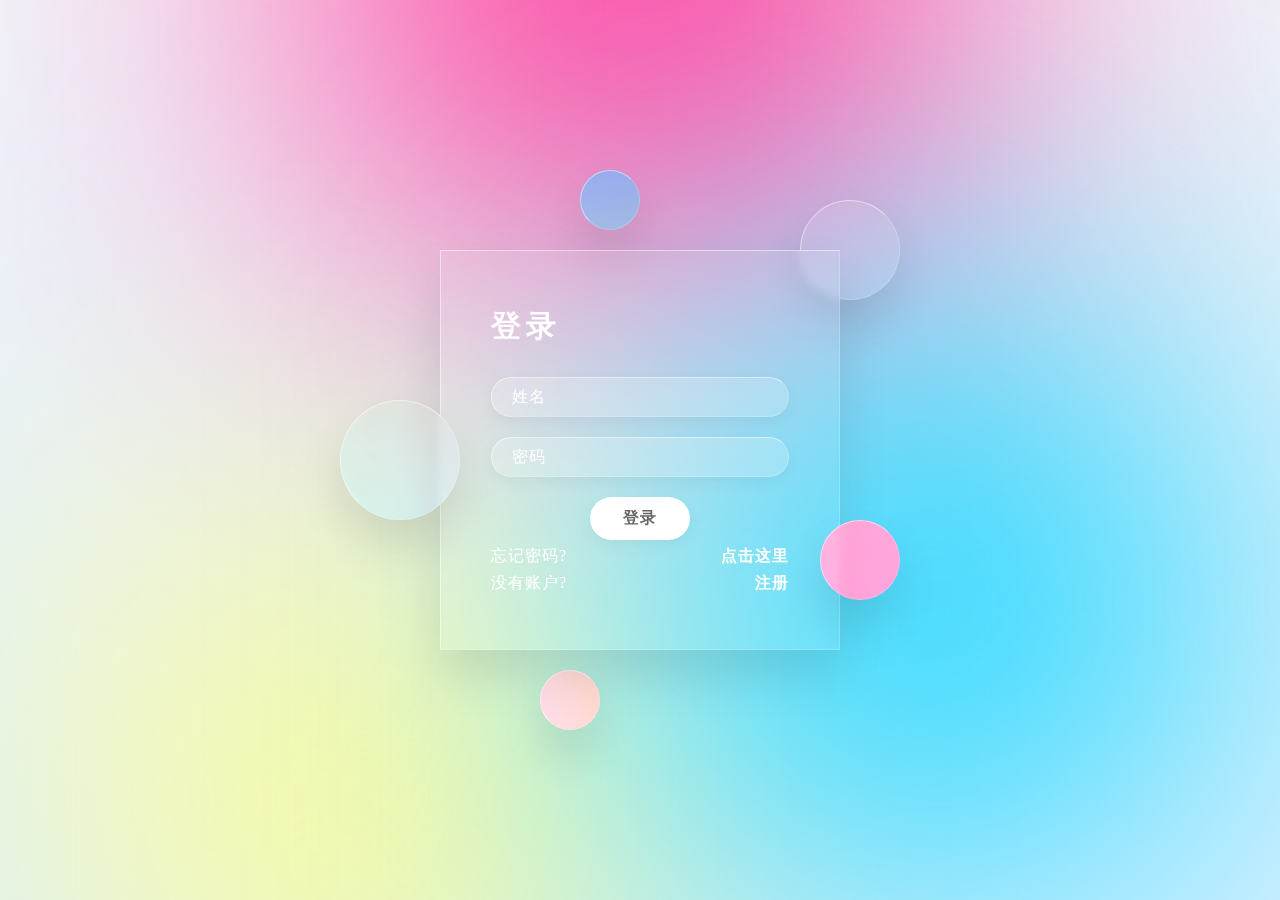
<file: 社团网站/href/登入界面.html>
<!DOCTYPE html>
<html lang="en">
 
<head>
    <meta charset="UTF-8">
    <meta name="viewport" content="width=device-width, initial-scale=1.0">
    <title>登录</title>
    <style>
        /* 清除浏览器默认边距，
使边框和内边距的值包含在元素的width和height内 */
 
* {
    margin: 0;
    padding: 0;
    box-sizing: border-box;
}
.body{
	display: flex;
	justify-content: center;
	align-content: center;
}
 
/* 使用flex布局，让内容垂直和水平居中 */
 
section {
    /* 相对定位 */
    position: relative;
    overflow: hidden;
    display: flex;
    justify-content: center;
    align-items: center;
    min-height: 100vh;
    /* linear-gradient() 函数用于创建一个表示两种或多种颜色线性渐变的图片 */
    background: linear-gradient(to bottom, #f1f4f9, #dff1ff);
}
 
/* 背景颜色 */
 
section .color {
    /* 绝对定位 */
    position: absolute;
    /* 使用filter(滤镜) 属性，给图像设置高斯模糊*/
    filter: blur(200px);
}
 
/* :nth-child(n) 选择器匹配父元素中的第 n 个子元素 */
 
section .color:nth-child(1) {
    top: -350px;
    width: 600px;
    height: 600px;
    background: #ff359b;
}
 
section .color:nth-child(2) {
    bottom: -150px;
    left: 100px;
    width: 500px;
    height: 500px;
    background: #fffd87;
}
 
section .color:nth-child(3) {
    bottom: 50px;
    right: 100px;
    width: 500px;
    height: 500px;
    background: #00d2ff;
}
 
.box {
    position: relative;
}
 
/* 背景圆样式 */
 
.box .circle {
    position: absolute;
    background: rgba(255, 255, 255, 0.1);
    /* backdrop-filter属性为一个元素后面区域添加模糊效果 */
    backdrop-filter: blur(5px);
    box-shadow: 0 25px 45px rgba(0, 0, 0, 0.1);
    border: 1px solid rgba(255, 255, 255, 0.5);
    border-right: 1px solid rgba(255, 255, 255, 0.2);
    border-bottom: 1px solid rgba(255, 255, 255, 0.2);
    border-radius: 50%;
    /* 使用filter(滤镜) 属性，改变颜色。
    hue-rotate(deg)  给图像应用色相旋转 
    calc() 函数用于动态计算长度值 
    var() 函数调用自定义的CSS属性值x*/
    filter: hue-rotate(calc(var(--x) * 70deg));
    /* 调用动画animate，需要10s完成动画，
    linear表示动画从头到尾的速度是相同的，
    infinite指定动画应该循环播放无限次*/
    animation: animate 10s linear infinite;
    /* 动态计算动画延迟几秒播放 */
    animation-delay: calc(var(--x) * -1s);
}
 
/* 背景圆动画 */
 
@keyframes animate {
    0%, 100% {
        transform: translateY(-50px);
    }
    50% {
        transform: translateY(50px);
    }
}
 
.box .circle:nth-child(1) {
    top: -50px;
    right: -60px;
    width: 100px;
    height: 100px;
}
 
.box .circle:nth-child(2) {
    top: 150px;
    left: -100px;
    width: 120px;
    height: 120px;
    z-index: 2;
}
 
.box .circle:nth-child(3) {
    bottom: 50px;
    right: -60px;
    width: 80px;
    height: 80px;
    z-index: 2;
}
 
.box .circle:nth-child(4) {
    bottom: -80px;
    left: 100px;
    width: 60px;
    height: 60px;
}
 
.box .circle:nth-child(5) {
    top: -80px;
    left: 140px;
    width: 60px;
    height: 60px;
}
 
/* 登录框样式 */
 
.container {
    position: relative;
    width: 400px;
    min-height: 400px;
    background: rgba(255, 255, 255, 0.1);
    display: flex;
    justify-content: center;
    align-items: center;
    backdrop-filter: blur(5px);
    box-shadow: 0 25px 45px rgba(0, 0, 0, 0.1);
    border: 1px solid rgba(255, 255, 255, 0.5);
    border-right: 1px solid rgba(255, 255, 255, 0.2);
    border-bottom: 1px solid rgba(255, 255, 255, 0.2);
}
 
.form {
    position: relative;
    width: 100%;
    height: 100%;
    padding: 50px;
}
 
/* 登录标题样式 */
 
.form h2 {
    position: relative;
    color: #fff;
    font-size: 30px;
    font-weight: 600;
    letter-spacing: 5px;
    margin-bottom: 30px;
    cursor: pointer;
}
 
/* 登录标题的下划线样式 */
 
.form h2::before {
    content: "";
    position: absolute;
    left: 0;
    bottom: -10px;
    width: 0px;
    height: 3px;
    background: #fff;
    transition: 0.5s;
}
 
.form h2:hover:before {
    width: 53px;
}
 
.form .inputBox {
    width: 100%;
    margin-top: 20px;
}
 
/* 输入框样式 */
 
.form .inputBox input {
    width: 100%;
    padding: 10px 20px;
    background: rgba(255, 255, 255, 0.2);
    outline: none;
    border: none;
    border-radius: 30px;
    border: 1px solid rgba(255, 255, 255, 0.5);
    border-right: 1px solid rgba(255, 255, 255, 0.2);
    border-bottom: 1px solid rgba(255, 255, 255, 0.2);
    font-size: 16px;
    letter-spacing: 1px;
    color: #fff;
    box-shadow: 0 5px 15px rgba(0, 0, 0, 0.05);
	display: flex;
	justify-content: center;
	align-content: center;
}
 
.form .inputBox input::placeholder {
    color: #fff;
}
 
/* 登录按钮样式 */
 
.form .inputBox input[type="submit"] {
    background: #fff;
    color: #666;
    max-width: 100px;
    margin-bottom: 20px;
    font-weight: 600;
    cursor: pointer;
	display: flex;
    margin: 0 auto;
	justify-content: center;
	align-content: center;
    padding-top: 10px;
}
 
.forget {
    margin-top: 6px;
    color: #fff;
    letter-spacing: 1px;
    display: flex;
    justify-content: space-between;

}
 
.forget a {
    color: #fff;
    font-weight: 600;
    text-decoration: none;
}
    </style>
</head>
 
<body>
    <section>
        <!-- 背景颜色 -->
        <div class="color"></div>
        <div class="color"></div>
        <div class="color"></div>
        <div class="box">
            <!-- 背景圆 -->
            <div class="circle" style="--x:0"></div>
            <div class="circle" style="--x:1"></div>
            <div class="circle" style="--x:2"></div>
            <div class="circle" style="--x:3"></div>
            <div class="circle" style="--x:4"></div>
            <!-- 登录框 -->
            <div class="container">
                <div class="form">
                    <h2  class="center">登录</h2>
                    <form>
                        <div class="inputBox">
                            <input type="text" placeholder="姓名">
 
                        </div>
                        <div class="inputBox">
                            <input type="password" placeholder="密码">
 
                        </div>
                        <div class="inputBox">
                            <input class="left" type="submit" value="登录">
 
                        </div>
                        <p class="forget">忘记密码?<a href="#">
                                点击这里
                            </a></p>
                        <p class="forget">没有账户?<a href="注册.html">
                                注册
                            </a></p>
                    </form>
                </div>
            </div>
        </div>
    </section>
</body>
 
</html>
</file>
<file: css/index.css>
*{
    margin: 0;
    padding: 0;
    box-sizing: border-box;
}

a{
    text-decoration: none;
    margin: 20px;
}
li{
    list-style: none;
}
.huanyingci{
    font-size: 14px;
    display: flex;
    justify-content: space-between;
    align-items: center;
    width: 100%;
    height: 37px;
    background-color: #ccc;
}
p{
    margin: 10px;
}

.logo{
    position: relative;
    display: flex;
    justify-content: space-between;
    align-items: center;
    color: #fff;
    background-color: #00695a;
}
.logo img{
    width: 90px;
    height: 90px;
    margin:15px;
    margin-left: 20px;
    z-index: 999;
}

.imgbg{
    background-color: #fff;
    width: 70px;
    height: 70px;
    border-radius: 50px;
    position: absolute;
    left: 25px;
}

.logo .logotext{
    position: relative;
    left: -170px;
    top: 0;
}
.logo .logotext p{
    font-size: 14px;
    position: relative;
    left: -10px;
   
}
.logo .sosuokuan{
   position: relative;
   top: 10px;
}
.logo .sosuokuan input{
    position: relative;
    left: -40px;
    width: 230px;
    height: 38px;
    border-radius: 30px;
    border: 2px solid #ccc;
    padding-left: 10px;
}
.logo .sosuokuan button{
    position: relative;
    display: flex;
    justify-content: center;
    align-items: center;
    top: -32px;
    left: 126px;
    background: none;
    border: none;
    cursor: pointer;
}
.logo .sosuokuan button:hover{
    color: #ff8400;
}
.daohuanglan{
    width: 100%;
    height: 60px;
    background-color: dodgerblue;
}
.daohuanglan ul{
    width: 100%;
    height: 60px;
    display: flex;
    justify-content: center;
    align-items: center;

    cursor: pointer;
}
.daohuanglan ul a{
    color: #fff;
}

.daohuanglan ul li:hover{
    animation: 1s;
    transform: scale(1.2);
}
.daohuanglan ul li a:hover{
    color: #ff8400;
}



/* 下拉列表 */
/* .xiaola{
    display: none;
}
.daohuanglan ul li span{
    float: right;
    left: 30px;
}
.daohuanglan ul li:hover .xiaola{
    display: block;
    position: relative;
    left: 0;
    top: 100%;
    background-color: rgb(111, 147, 182);
}
.daohuanglan ul li:hover .xiaola ul{
    display: block;
    margin: 10px;
}
.daohuanglan ul li:hover .xiaola li{
    width: 150px;
    padding: 10px;
} */


/* .imgzhanshi{
    top: -100px;
    position: relative;
    width: 100%;
    height: 700px;
    background-color: aqua;
    margin: 100px auto;
    background-image: url("/img/图片2.jpg");
    background-size: contain;
           
    animation: lub 10s infinite;
           
} */

/* 轮播图 */
.shell{
    width: 1264px;
    height: 750px;
    border: 2px solid #ccc;
    position: relative;
    overflow-x: hidden;
    box-shadow: 0px 0px 10px rgba(0,0,0,.5);
}
.images{
    width: 300%;
    height: 100%;
    display: flex;
    position: absolute;
    left: 0;
    transition: .2s;
}
.img{
    background-size: cover;
    width: 100%;
}
.img:nth-child(1){
    background-image: url("/img/he.jpg");
    background-position: center;
    background-size: cover;
}
.img:nth-child(2){
    background-image: url("/img/图片4.png");
}
.img:nth-child(3){
    background-image: url("/img/图片5.jpg");
}
.img:nth-child(4){
    background-image: url("/img/he2.jpg");
}
.min-images{
    display: flex;
    justify-content: space-evenly;
    position: absolute;
    bottom: 665px;
    width: 40%;
    z-index: 999;
    right: 30%;
}
.min{
    width: 55px;
    height: 55px;
    border-radius: 50%;
    cursor: pointer;
    background-size: cover;
    background-position: -10px;
    border: solid 5px rgba(255,255,255,.5);
}
.min:nth-child(1){
    background-image: url("/img/he.jpg");
 
}
.min:nth-child(2){
    background-image: url("/img/图片4.png");
}
.min:nth-child(3){
    background-image: url("/img/图片5.jpg");
}
.min:nth-child(4){
    background-image: url("/img/he2.jpg");
}
.button{
    width: 100%;
    height: 100%;
    position: absolute;
    display: flex;
    justify-content: space-between;
    user-select: none;
}
.button-left,
.button-right{
    font-size: 40px;
    padding: 0px 8px;
    /* background-color: rgba(160, 190, 255, 0.7); */
    line-height: 500px;
    cursor: pointer;
}
.button-left::after{
    content: "";
    position: absolute;
    left: 0;
    top: 222px;
    width: 60px;
    height: 60px;
    opacity: 0;
    background-color: rgba(160, 190, 255, 0.7);
}
.button-right::after{
    content: "";
    position: absolute;
    left: 1200px;
    top: 222px;
    width: 60px;
    height: 60px;
    transition: all .3s;
    opacity: 0;
    background-color: rgba(160, 190, 255, 0.7);
}
.button-left:hover::after{
    opacity: 1;
}
.button-right:hover::after{
    opacity: 1;
}


/* 小框 */
.xiaokuang{
    display: flex;
    justify-content: space-around;
    padding: 40px;
    margin-bottom: 10px;
}
.tongziginggao{
    width: 250px;
    height: 210px;
    background-color: #fff;
    border-radius: 10px;
    position: relative;
    top: 0%;
    left: 0%;
    box-shadow: 0 10px 20px rgb(34, 27, 27);
}
.tongziginggao h2{
    text-align: center;
    position: relative;
    top: 5px;
}
.tongziginggao .tzggtext{
    display: flex;
    justify-content: center;
    align-items: center;
    position: relative;
    top: 20px;
}

.tongziginggao p{
    position: relative;
    font-size: 14px;
    top: -30px;
}
.tongziginggao .tzggtext img{
    width: 110px;
    height: 100px;
}
.tongziginggao .btn a{
    list-style: none;
    position: relative;
    top: 25px;
    left: 50%;
}
.tongziginggao .btn svg{
    position: relative;
    top: 28px;
    left: 41%;
}
.tongziginggao .henxian{
    width: 100%;
    height: 10px;
    background-color: #00695a;
    position: absolute;
    top: 96%;
    left: 0;
    border-radius: 0px 0px 10px 10px;
}
.tupianxingwen{
    width: 110px;
    height: 45px;
    background-color: #00695a;
    position: relative;
    left: 40px;
}
.tupianxingwen::before{
    content: "";
    position: absolute;
    left: 0px;
    top: 46px;
    width: 1223px;
    height: 3px;
    background-color: black;
}
.tupianxingwen h2{
    text-align: center;
    top: 6px;
    color: #fff;
    position: relative;
}
.tpbox{
    width: 10000px;
    height: 350px;
    display: flex;
    justify-content: left;
    align-items: center;
    overflow: hidden;
    animation: dh 18s linear forwards infinite;
}
@keyframes dh{
    0%{
        transform: translateX(0px);
    }
    100%{
        transform: translateX(-1700px);
    }
}
.tpbox .tpxwbox{

    float: left;
    left: 35px;
    top: 8px;
    flex-direction: column;
    position: relative; 
}
.tpbox .tpxwbox img{
    width: 350px;
    height: 280px;
    margin: 5px;
    border-radius: 5px;
}
.tpbox .tpxwbox p{
    position: relative;
    left: 10px;
}
.bottomtexe{
    width: 100%;
    background-color: #00695a;
    display: flex;
    position: relative;
    top: 30px;
    justify-content: space-around;
    align-items: center;
    padding: 20px;
}
.bottomtexe img{
    width: 120px;
    height: 120px;
}
.bottomtexe img:nth-child(2)
{
    width: 110px;
    height: 110px;
    position: relative;
    left: -150px;
}
.bottomtexe p{
    font-size: 14px;
    text-align: center;
    color: #fff;
}
</file>
<file: 社团网站/css/index.css>
*{
    margin: 0;
    padding: 0;
    box-sizing: border-box;
}

a{
    text-decoration: none;
    margin: 20px;
}
li{
    list-style: none;
}
.huanyingci{
    font-size: 14px;
    display: flex;
    justify-content: space-between;
    align-items: center;
    width: 100%;
    height: 37px;
    background-color: #ccc;
}
p{
    margin: 10px;
}

.logo{
    position: relative;
    display: flex;
    justify-content: space-between;
    align-items: center;
    color: #fff;
    background-color: #00695a;
}
.logo img{
    width: 90px;
    height: 90px;
    margin:15px;
    margin-left: 20px;
    z-index: 999;
}

.imgbg{
    background-color: #fff;
    width: 70px;
    height: 70px;
    border-radius: 50px;
    position: absolute;
    left: 25px;
}

.logo .logotext{
    position: relative;
    left: -170px;
    top: 0;
}
.logo .logotext p{
    font-size: 14px;
    position: relative;
    left: -10px;
   
}
.logo .sosuokuan{
   position: relative;
   top: 10px;
}
.logo .sosuokuan input{
    position: relative;
    left: -40px;
    width: 230px;
    height: 38px;
    border-radius: 30px;
    border: 2px solid #ccc;
    padding-left: 10px;
}
.logo .sosuokuan button{
    position: relative;
    display: flex;
    justify-content: center;
    align-items: center;
    top: -32px;
    left: 126px;
    background: none;
    border: none;
    cursor: pointer;
}
.logo .sosuokuan button:hover{
    color: #ff8400;
}
.daohuanglan{
    width: 100%;
    height: 60px;
    background-color: dodgerblue;
}
.daohuanglan ul{
    width: 100%;
    height: 60px;
    display: flex;
    justify-content: center;
    align-items: center;

    cursor: pointer;
}
.daohuanglan ul a{
    color: #fff;
}

.daohuanglan ul li:hover{
    animation: 1s;
    transform: scale(1.2);
}
.daohuanglan ul li a:hover{
    color: #ff8400;
}



/* 下拉列表 */
/* .xiaola{
    display: none;
}
.daohuanglan ul li span{
    float: right;
    left: 30px;
}
.daohuanglan ul li:hover .xiaola{
    display: block;
    position: relative;
    left: 0;
    top: 100%;
    background-color: rgb(111, 147, 182);
}
.daohuanglan ul li:hover .xiaola ul{
    display: block;
    margin: 10px;
}
.daohuanglan ul li:hover .xiaola li{
    width: 150px;
    padding: 10px;
} */


/* .imgzhanshi{
    top: -100px;
    position: relative;
    width: 100%;
    height: 700px;
    background-color: aqua;
    margin: 100px auto;
    background-image: url("/img/图片2.jpg");
    background-size: contain;
           
    animation: lub 10s infinite;
           
} */

/* 轮播图 */
.shell{
    width: 1264px;
    height: 750px;
    border: 2px solid #ccc;
    position: relative;
    overflow-x: hidden;
    box-shadow: 0px 0px 10px rgba(0,0,0,.5);
}
.images{
    width: 300%;
    height: 100%;
    display: flex;
    position: absolute;
    left: 0;
    transition: .2s;
}
.img{
    background-size: cover;
    width: 100%;
}
.img:nth-child(1){
    background-image: url("/img/he.jpg");
    background-position: center;
    background-size: cover;
}
.img:nth-child(2){
    background-image: url("/img/图片4.png");
}
.img:nth-child(3){
    background-image: url("/img/图片5.jpg");
}
.img:nth-child(4){
    background-image: url("/img/he2.jpg");
}
.min-images{
    display: flex;
    justify-content: space-evenly;
    position: absolute;
    bottom: 665px;
    width: 40%;
    z-index: 999;
    right: 30%;
}
.min{
    width: 55px;
    height: 55px;
    border-radius: 50%;
    cursor: pointer;
    background-size: cover;
    background-position: -10px;
    border: solid 5px rgba(255,255,255,.5);
}
.min:nth-child(1){
    background-image: url("/img/he.jpg");
 
}
.min:nth-child(2){
    background-image: url("/img/图片4.png");
}
.min:nth-child(3){
    background-image: url("/img/图片5.jpg");
}
.min:nth-child(4){
    background-image: url("/img/he2.jpg");
}
.button{
    width: 100%;
    height: 100%;
    position: absolute;
    display: flex;
    justify-content: space-between;
    user-select: none;
}
.button-left,
.button-right{
    font-size: 40px;
    padding: 0px 8px;
    /* background-color: rgba(160, 190, 255, 0.7); */
    line-height: 500px;
    cursor: pointer;
}
.button-left::after{
    content: "";
    position: absolute;
    left: 0;
    top: 222px;
    width: 60px;
    height: 60px;
    opacity: 0;
    background-color: rgba(160, 190, 255, 0.7);
}
.button-right::after{
    content: "";
    position: absolute;
    left: 1200px;
    top: 222px;
    width: 60px;
    height: 60px;
    transition: all .3s;
    opacity: 0;
    background-color: rgba(160, 190, 255, 0.7);
}
.button-left:hover::after{
    opacity: 1;
}
.button-right:hover::after{
    opacity: 1;
}


/* 小框 */
.xiaokuang{
    display: flex;
    justify-content: space-around;
    padding: 40px;
    margin-bottom: 10px;
}
.tongziginggao{
    width: 250px;
    height: 210px;
    background-color: #fff;
    border-radius: 10px;
    position: relative;
    top: 0%;
    left: 0%;
    box-shadow: 0 10px 20px rgb(34, 27, 27);
}
.tongziginggao h2{
    text-align: center;
    position: relative;
    top: 5px;
}
.tongziginggao .tzggtext{
    display: flex;
    justify-content: center;
    align-items: center;
    position: relative;
    top: 20px;
}

.tongziginggao p{
    position: relative;
    font-size: 14px;
    top: -30px;
}
.tongziginggao .tzggtext img{
    width: 110px;
    height: 100px;
}
.tongziginggao .btn a{
    list-style: none;
    position: relative;
    top: 25px;
    left: 50%;
}
.tongziginggao .btn svg{
    position: relative;
    top: 28px;
    left: 41%;
}
.tongziginggao .henxian{
    width: 100%;
    height: 10px;
    background-color: #00695a;
    position: absolute;
    top: 96%;
    left: 0;
    border-radius: 0px 0px 10px 10px;
}
.tupianxingwen{
    width: 110px;
    height: 45px;
    background-color: #00695a;
    position: relative;
    left: 40px;
}
.tupianxingwen::before{
    content: "";
    position: absolute;
    left: 0px;
    top: 46px;
    width: 1223px;
    height: 3px;
    background-color: black;
}
.tupianxingwen h2{
    text-align: center;
    top: 6px;
    color: #fff;
    position: relative;
}
.tpbox{
    width: 10000px;
    height: 350px;
    display: flex;
    justify-content: left;
    align-items: center;
    overflow: hidden;
    animation: dh 18s linear forwards infinite;
}
@keyframes dh{
    0%{
        transform: translateX(0px);
    }
    100%{
        transform: translateX(-1700px);
    }
}
.tpbox .tpxwbox{

    float: left;
    left: 35px;
    top: 8px;
    flex-direction: column;
    position: relative; 
}
.tpbox .tpxwbox img{
    width: 350px;
    height: 280px;
    margin: 5px;
    border-radius: 5px;
}
.tpbox .tpxwbox p{
    position: relative;
    left: 10px;
}
.bottomtexe{
    width: 100%;
    background-color: #00695a;
    display: flex;
    position: relative;
    top: 30px;
    justify-content: space-around;
    align-items: center;
    padding: 20px;
}
.bottomtexe img{
    width: 120px;
    height: 120px;
}
.bottomtexe img:nth-child(2)
{
    width: 110px;
    height: 110px;
    position: relative;
    left: -150px;
}
.bottomtexe p{
    font-size: 14px;
    text-align: center;
    color: #fff;
}
</file>
